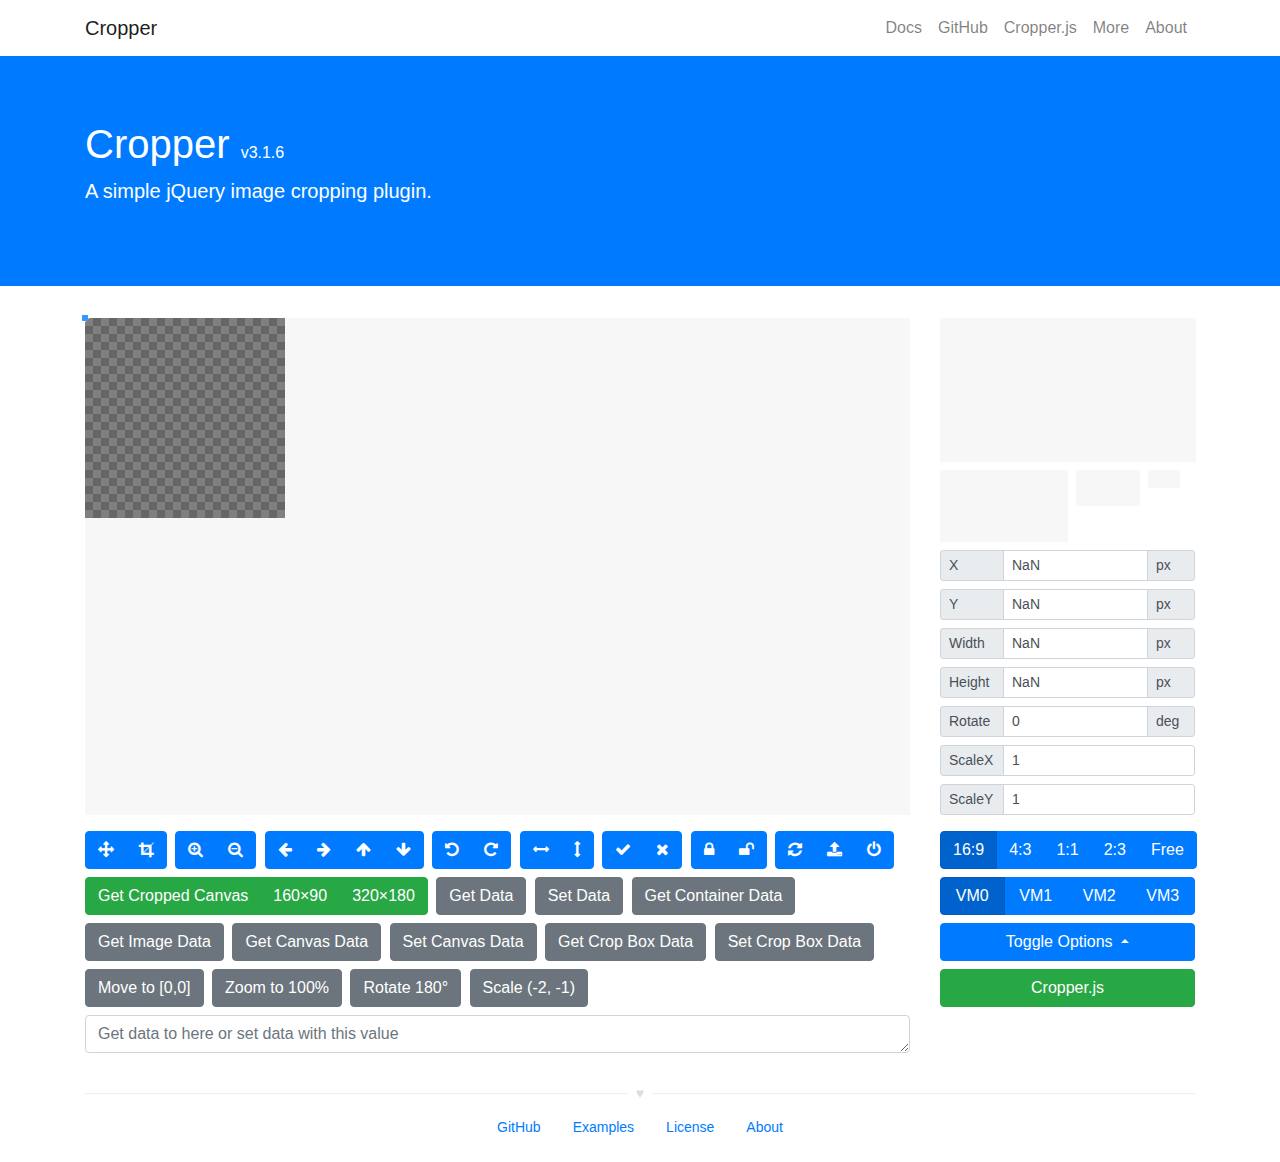
<file: plugin/cropper/index.html>
<!DOCTYPE html>
<html lang="en">
<head>
  <meta charset="utf-8">
  <meta http-equiv="x-ua-compatible" content="ie=edge">
  <meta name="viewport" content="width=device-width, initial-scale=1, shrink-to-fit=no">
  <meta name="description" content="A simple jQuery image cropping plugin.">
  <meta name="author" content="Chen Fengyuan">
  <title>Cropper</title>
  <link rel="stylesheet" href="https://maxcdn.bootstrapcdn.com/font-awesome/4.7.0/css/font-awesome.min.css">
  <link rel="stylesheet" href="https://maxcdn.bootstrapcdn.com/bootstrap/4.0.0/css/bootstrap.min.css">
  <link rel="stylesheet" href="css/cropper.css">
  <link rel="stylesheet" href="css/main.css">
</head>
<body>
  <!--[if lt IE 9]>
  <div class="alert alert-warning alert-dismissible fade show m-0 rounded-0" role="alert">
    You are using an <strong>outdated</strong> browser. Please <a href="http://browsehappy.com/">upgrade your browser</a> to improve your experience.
    <button type="button" class="close" data-dismiss="alert" aria-label="Close">
      <span aria-hidden="true">&times;</span>
    </button>
  </div>
  <![endif]-->

  <!-- Header -->
  <header class="navbar navbar-light navbar-expand-md">
    <div class="container">
      <a class="navbar-brand" href="./">Cropper</a>
      <button class="navbar-toggler" type="button" data-toggle="collapse" data-target="#navbar-collapse" aria-controls="navbar-collapse" aria-expanded="false" aria-label="Toggle navigation">
        <span class="navbar-toggler-icon"></span>
      </button>
      <div class="collapse navbar-collapse justify-content-end" id="navbar-collapse" role="navigation">
        <nav class="nav navbar-nav">
          <a class="nav-link" href="https://github.com/fengyuanchen/cropper/tree/v3.1.6/README.md" data-toggle="tooltip" title="View the documentation">Docs</a>
          <a class="nav-link" href="https://github.com/fengyuanchen/cropper" data-toggle="tooltip" title="View the GitHub project">GitHub</a>
          <a class="nav-link" href="https://fengyuanchen.github.io/cropperjs" data-toggle="tooltip" title="the non-jQuery version of Cropper (recommended)">Cropper.js</a>
          <a class="nav-link" href="https://fengyuanchen.github.io" data-toggle="tooltip" title="More projects">More</a>
          <a class="nav-link" href="http://chenfengyuan.com" data-toggle="tooltip" title="About the author">About</a>
        </nav>
      </div>
    </div>
  </header>

  <!-- Jumbotron -->
  <div class="jumbotron bg-primary text-white rounded-0">
    <div class="container">
        <h1>Cropper <small class="h6">v3.1.6</small></h1>
        <p class="lead">A simple jQuery image cropping plugin.</p>
    </div>
  </div>

  <!-- Content -->
  <div class="container">
    <div class="row">
      <div class="col-md-9">
        <!-- <h3>Demo:</h3> -->
        <div class="img-container">
          <img id="image" src="images/picture.jpg" alt="Picture">
        </div>
      </div>
      <div class="col-md-3">
        <!-- <h3>Preview:</h3> -->
        <div class="docs-preview clearfix">
          <div class="img-preview preview-lg"></div>
          <div class="img-preview preview-md"></div>
          <div class="img-preview preview-sm"></div>
          <div class="img-preview preview-xs"></div>
        </div>

        <!-- <h3>Data:</h3> -->
        <div class="docs-data">
          <div class="input-group input-group-sm">
            <span class="input-group-prepend">
              <label class="input-group-text" for="dataX">X</label>
            </span>
            <input type="text" class="form-control" id="dataX" placeholder="x">
            <span class="input-group-append">
              <span class="input-group-text">px</span>
            </span>
          </div>
          <div class="input-group input-group-sm">
            <span class="input-group-prepend">
              <label class="input-group-text" for="dataY">Y</label>
            </span>
            <input type="text" class="form-control" id="dataY" placeholder="y">
            <span class="input-group-append">
              <span class="input-group-text">px</span>
            </span>
          </div>
          <div class="input-group input-group-sm">
            <span class="input-group-prepend">
              <label class="input-group-text" for="dataWidth">Width</label>
            </span>
            <input type="text" class="form-control" id="dataWidth" placeholder="width">
            <span class="input-group-append">
              <span class="input-group-text">px</span>
            </span>
          </div>
          <div class="input-group input-group-sm">
            <span class="input-group-prepend">
              <label class="input-group-text" for="dataHeight">Height</label>
            </span>
            <input type="text" class="form-control" id="dataHeight" placeholder="height">
            <span class="input-group-append">
              <span class="input-group-text">px</span>
            </span>
          </div>
          <div class="input-group input-group-sm">
            <span class="input-group-prepend">
              <label class="input-group-text" for="dataRotate">Rotate</label>
            </span>
            <input type="text" class="form-control" id="dataRotate" placeholder="rotate">
            <span class="input-group-append">
              <span class="input-group-text">deg</span>
            </span>
          </div>
          <div class="input-group input-group-sm">
            <span class="input-group-prepend">
              <label class="input-group-text" for="dataScaleX">ScaleX</label>
            </span>
            <input type="text" class="form-control" id="dataScaleX" placeholder="scaleX">
          </div>
          <div class="input-group input-group-sm">
            <span class="input-group-prepend">
              <label class="input-group-text" for="dataScaleY">ScaleY</label>
            </span>
            <input type="text" class="form-control" id="dataScaleY" placeholder="scaleY">
          </div>
        </div>
      </div>
    </div>
    <div class="row">
      <div class="col-md-9 docs-buttons">
        <!-- <h3>Toolbar:</h3> -->
        <div class="btn-group">
          <button type="button" class="btn btn-primary" data-method="setDragMode" data-option="move" title="Move">
            <span class="docs-tooltip" data-toggle="tooltip" data-animation="false" title="$().cropper(&quot;setDragMode&quot;, &quot;move&quot;)">
              <span class="fa fa-arrows"></span>
            </span>
          </button>
          <button type="button" class="btn btn-primary" data-method="setDragMode" data-option="crop" title="Crop">
            <span class="docs-tooltip" data-toggle="tooltip" data-animation="false" title="$().cropper(&quot;setDragMode&quot;, &quot;crop&quot;)">
              <span class="fa fa-crop"></span>
            </span>
          </button>
        </div>

        <div class="btn-group">
          <button type="button" class="btn btn-primary" data-method="zoom" data-option="0.1" title="Zoom In">
            <span class="docs-tooltip" data-toggle="tooltip" data-animation="false" title="$().cropper(&quot;zoom&quot;, 0.1)">
              <span class="fa fa-search-plus"></span>
            </span>
          </button>
          <button type="button" class="btn btn-primary" data-method="zoom" data-option="-0.1" title="Zoom Out">
            <span class="docs-tooltip" data-toggle="tooltip" data-animation="false" title="$().cropper(&quot;zoom&quot;, -0.1)">
              <span class="fa fa-search-minus"></span>
            </span>
          </button>
        </div>

        <div class="btn-group">
          <button type="button" class="btn btn-primary" data-method="move" data-option="-10" data-second-option="0" title="Move Left">
            <span class="docs-tooltip" data-toggle="tooltip" data-animation="false" title="$().cropper(&quot;move&quot;, -10, 0)">
              <span class="fa fa-arrow-left"></span>
            </span>
          </button>
          <button type="button" class="btn btn-primary" data-method="move" data-option="10" data-second-option="0" title="Move Right">
            <span class="docs-tooltip" data-toggle="tooltip" data-animation="false" title="$().cropper(&quot;move&quot;, 10, 0)">
              <span class="fa fa-arrow-right"></span>
            </span>
          </button>
          <button type="button" class="btn btn-primary" data-method="move" data-option="0" data-second-option="-10" title="Move Up">
            <span class="docs-tooltip" data-toggle="tooltip" data-animation="false" title="$().cropper(&quot;move&quot;, 0, -10)">
              <span class="fa fa-arrow-up"></span>
            </span>
          </button>
          <button type="button" class="btn btn-primary" data-method="move" data-option="0" data-second-option="10" title="Move Down">
            <span class="docs-tooltip" data-toggle="tooltip" data-animation="false" title="$().cropper(&quot;move&quot;, 0, 10)">
              <span class="fa fa-arrow-down"></span>
            </span>
          </button>
        </div>

        <div class="btn-group">
          <button type="button" class="btn btn-primary" data-method="rotate" data-option="-45" title="Rotate Left">
            <span class="docs-tooltip" data-toggle="tooltip" data-animation="false" title="$().cropper(&quot;rotate&quot;, -45)">
              <span class="fa fa-rotate-left"></span>
            </span>
          </button>
          <button type="button" class="btn btn-primary" data-method="rotate" data-option="45" title="Rotate Right">
            <span class="docs-tooltip" data-toggle="tooltip" data-animation="false" title="$().cropper(&quot;rotate&quot;, 45)">
              <span class="fa fa-rotate-right"></span>
            </span>
          </button>
        </div>

        <div class="btn-group">
          <button type="button" class="btn btn-primary" data-method="scaleX" data-option="-1" title="Flip Horizontal">
            <span class="docs-tooltip" data-toggle="tooltip" data-animation="false" title="$().cropper(&quot;scaleX&quot;, -1)">
              <span class="fa fa-arrows-h"></span>
            </span>
          </button>
          <button type="button" class="btn btn-primary" data-method="scaleY" data-option="-1" title="Flip Vertical">
            <span class="docs-tooltip" data-toggle="tooltip" data-animation="false" title="$().cropper(&quot;scaleY&quot;, -1)">
              <span class="fa fa-arrows-v"></span>
            </span>
          </button>
        </div>

        <div class="btn-group">
          <button type="button" class="btn btn-primary" data-method="crop" title="Crop">
            <span class="docs-tooltip" data-toggle="tooltip" data-animation="false" title="$().cropper(&quot;crop&quot;)">
              <span class="fa fa-check"></span>
            </span>
          </button>
          <button type="button" class="btn btn-primary" data-method="clear" title="Clear">
            <span class="docs-tooltip" data-toggle="tooltip" data-animation="false" title="$().cropper(&quot;clear&quot;)">
              <span class="fa fa-remove"></span>
            </span>
          </button>
        </div>

        <div class="btn-group">
          <button type="button" class="btn btn-primary" data-method="disable" title="Disable">
            <span class="docs-tooltip" data-toggle="tooltip" data-animation="false" title="$().cropper(&quot;disable&quot;)">
              <span class="fa fa-lock"></span>
            </span>
          </button>
          <button type="button" class="btn btn-primary" data-method="enable" title="Enable">
            <span class="docs-tooltip" data-toggle="tooltip" data-animation="false" title="$().cropper(&quot;enable&quot;)">
              <span class="fa fa-unlock"></span>
            </span>
          </button>
        </div>

        <div class="btn-group">
          <button type="button" class="btn btn-primary" data-method="reset" title="Reset">
            <span class="docs-tooltip" data-toggle="tooltip" data-animation="false" title="$().cropper(&quot;reset&quot;)">
              <span class="fa fa-refresh"></span>
            </span>
          </button>
          <label class="btn btn-primary btn-upload" for="inputImage" title="Upload image file">
            <input type="file" class="sr-only" id="inputImage" name="file" accept=".jpg,.jpeg,.png,.gif,.bmp,.tiff">
            <span class="docs-tooltip" data-toggle="tooltip" data-animation="false" title="Import image with Blob URLs">
              <span class="fa fa-upload"></span>
            </span>
          </label>
          <button type="button" class="btn btn-primary" data-method="destroy" title="Destroy">
            <span class="docs-tooltip" data-toggle="tooltip" data-animation="false" title="$().cropper(&quot;destroy&quot;)">
              <span class="fa fa-power-off"></span>
            </span>
          </button>
        </div>

        <div class="btn-group btn-group-crop">
          <button type="button" class="btn btn-success" data-method="getCroppedCanvas" data-option="{ &quot;maxWidth&quot;: 4096, &quot;maxHeight&quot;: 4096 }">
            <span class="docs-tooltip" data-toggle="tooltip" data-animation="false" title="$().cropper(&quot;getCroppedCanvas&quot;, { maxWidth: 4096, maxHeight: 4096 })">
              Get Cropped Canvas
            </span>
          </button>
          <button type="button" class="btn btn-success" data-method="getCroppedCanvas" data-option="{ &quot;width&quot;: 160, &quot;height&quot;: 90 }">
            <span class="docs-tooltip" data-toggle="tooltip" data-animation="false" title="$().cropper(&quot;getCroppedCanvas&quot;, { width: 160, height: 90 })">
              160&times;90
            </span>
          </button>
          <button type="button" class="btn btn-success" data-method="getCroppedCanvas" data-option="{ &quot;width&quot;: 320, &quot;height&quot;: 180 }">
            <span class="docs-tooltip" data-toggle="tooltip" data-animation="false" title="$().cropper(&quot;getCroppedCanvas&quot;, { width: 320, height: 180 })">
              320&times;180
            </span>
          </button>
        </div>

        <!-- Show the cropped image in modal -->
        <div class="modal fade docs-cropped" id="getCroppedCanvasModal" aria-hidden="true" aria-labelledby="getCroppedCanvasTitle" role="dialog" tabindex="-1">
          <div class="modal-dialog">
            <div class="modal-content">
              <div class="modal-header">
                <h5 class="modal-title" id="getCroppedCanvasTitle">Cropped</h5>
                <button type="button" class="close" data-dismiss="modal" aria-label="Close">
                  <span aria-hidden="true">&times;</span>
                </button>
              </div>
              <div class="modal-body"></div>
              <div class="modal-footer">
                <button type="button" class="btn btn-secondary" data-dismiss="modal">Close</button>
                <a class="btn btn-primary" id="download" href="javascript:void(0);" download="cropped.jpg">Download</a>
              </div>
            </div>
          </div>
        </div><!-- /.modal -->

        <button type="button" class="btn btn-secondary" data-method="getData" data-option data-target="#putData">
          <span class="docs-tooltip" data-toggle="tooltip" data-animation="false" title="$().cropper(&quot;getData&quot;)">
            Get Data
          </span>
        </button>
        <button type="button" class="btn btn-secondary" data-method="setData" data-target="#putData">
          <span class="docs-tooltip" data-toggle="tooltip" data-animation="false" title="$().cropper(&quot;setData&quot;, data)">
            Set Data
          </span>
        </button>
        <button type="button" class="btn btn-secondary" data-method="getContainerData" data-option data-target="#putData">
          <span class="docs-tooltip" data-toggle="tooltip" data-animation="false" title="$().cropper(&quot;getContainerData&quot;)">
            Get Container Data
          </span>
        </button>
        <button type="button" class="btn btn-secondary" data-method="getImageData" data-option data-target="#putData">
          <span class="docs-tooltip" data-toggle="tooltip" data-animation="false" title="$().cropper(&quot;getImageData&quot;)">
            Get Image Data
          </span>
        </button>
        <button type="button" class="btn btn-secondary" data-method="getCanvasData" data-option data-target="#putData">
          <span class="docs-tooltip" data-toggle="tooltip" data-animation="false" title="$().cropper(&quot;getCanvasData&quot;)">
            Get Canvas Data
          </span>
        </button>
        <button type="button" class="btn btn-secondary" data-method="setCanvasData" data-target="#putData">
          <span class="docs-tooltip" data-toggle="tooltip" data-animation="false" title="$().cropper(&quot;setCanvasData&quot;, data)">
            Set Canvas Data
          </span>
        </button>
        <button type="button" class="btn btn-secondary" data-method="getCropBoxData" data-option data-target="#putData">
          <span class="docs-tooltip" data-toggle="tooltip" data-animation="false" title="$().cropper(&quot;getCropBoxData&quot;)">
            Get Crop Box Data
          </span>
        </button>
        <button type="button" class="btn btn-secondary" data-method="setCropBoxData" data-target="#putData">
          <span class="docs-tooltip" data-toggle="tooltip" data-animation="false" title="$().cropper(&quot;setCropBoxData&quot;, data)">
            Set Crop Box Data
          </span>
        </button>
        <button type="button" class="btn btn-secondary" data-method="moveTo" data-option="0">
          <span class="docs-tooltip" data-toggle="tooltip" data-animation="false" title="cropper.moveTo(0)">
            Move to [0,0]
          </span>
        </button>
        <button type="button" class="btn btn-secondary" data-method="zoomTo" data-option="1">
          <span class="docs-tooltip" data-toggle="tooltip" data-animation="false" title="cropper.zoomTo(1)">
            Zoom to 100%
          </span>
        </button>
        <button type="button" class="btn btn-secondary" data-method="rotateTo" data-option="180">
          <span class="docs-tooltip" data-toggle="tooltip" data-animation="false" title="cropper.rotateTo(180)">
            Rotate 180°
          </span>
        </button>
        <button type="button" class="btn btn-secondary" data-method="scale" data-option="-2" data-second-option="-1">
          <span class="docs-tooltip" data-toggle="tooltip" title="cropper.scale(-2, -1)">
            Scale (-2, -1)
          </span>
        </button>
        <textarea type="text" class="form-control" id="putData" rows="1" placeholder="Get data to here or set data with this value"></textarea>
      </div><!-- /.docs-buttons -->

      <div class="col-md-3 docs-toggles">
        <!-- <h3>Toggles:</h3> -->
        <div class="btn-group d-flex flex-nowrap" data-toggle="buttons">
          <label class="btn btn-primary active">
            <input type="radio" class="sr-only" id="aspectRatio0" name="aspectRatio" value="1.7777777777777777">
            <span class="docs-tooltip" data-toggle="tooltip" data-animation="false" title="aspectRatio: 16 / 9">
              16:9
            </span>
          </label>
          <label class="btn btn-primary">
            <input type="radio" class="sr-only" id="aspectRatio1" name="aspectRatio" value="1.3333333333333333">
            <span class="docs-tooltip" data-toggle="tooltip" data-animation="false" title="aspectRatio: 4 / 3">
              4:3
            </span>
          </label>
          <label class="btn btn-primary">
            <input type="radio" class="sr-only" id="aspectRatio2" name="aspectRatio" value="1">
            <span class="docs-tooltip" data-toggle="tooltip" data-animation="false" title="aspectRatio: 1 / 1">
              1:1
            </span>
          </label>
          <label class="btn btn-primary">
            <input type="radio" class="sr-only" id="aspectRatio3" name="aspectRatio" value="0.6666666666666666">
            <span class="docs-tooltip" data-toggle="tooltip" data-animation="false" title="aspectRatio: 2 / 3">
              2:3
            </span>
          </label>
          <label class="btn btn-primary">
            <input type="radio" class="sr-only" id="aspectRatio4" name="aspectRatio" value="NaN">
            <span class="docs-tooltip" data-toggle="tooltip" data-animation="false" title="aspectRatio: NaN">
              Free
            </span>
          </label>
        </div>

        <div class="btn-group d-flex flex-nowrap" data-toggle="buttons">
          <label class="btn btn-primary active">
            <input type="radio" class="sr-only" id="viewMode0" name="viewMode" value="0" checked>
            <span class="docs-tooltip" data-toggle="tooltip" data-animation="false" title="View Mode 0">
              VM0
            </span>
          </label>
          <label class="btn btn-primary">
            <input type="radio" class="sr-only" id="viewMode1" name="viewMode" value="1">
            <span class="docs-tooltip" data-toggle="tooltip" data-animation="false" title="View Mode 1">
              VM1
            </span>
          </label>
          <label class="btn btn-primary">
            <input type="radio" class="sr-only" id="viewMode2" name="viewMode" value="2">
            <span class="docs-tooltip" data-toggle="tooltip" data-animation="false" title="View Mode 2">
              VM2
            </span>
          </label>
          <label class="btn btn-primary">
            <input type="radio" class="sr-only" id="viewMode3" name="viewMode" value="3">
            <span class="docs-tooltip" data-toggle="tooltip" data-animation="false" title="View Mode 3">
              VM3
            </span>
          </label>
        </div>

        <div class="dropdown dropup docs-options">
          <button type="button" class="btn btn-primary btn-block dropdown-toggle" id="toggleOptions" data-toggle="dropdown" aria-expanded="true">
            Toggle Options
            <span class="caret"></span>
          </button>
          <ul class="dropdown-menu" aria-labelledby="toggleOptions" role="menu">
            <li class="dropdown-item">
              <div class="form-check">
                <input class="form-check-input" id="responsive" type="checkbox" name="responsive" checked>
                <label class="form-check-label" for="responsive">responsive</label>
              </div>
            </li>
            <li class="dropdown-item">
              <div class="form-check">
                <input class="form-check-input" id="restore" type="checkbox" name="restore" checked>
                <label class="form-check-label" for="restore">restore</label>
              </div>
            </li>
            <li class="dropdown-item">
              <div class="form-check">
                <input class="form-check-input" id="checkCrossOrigin" type="checkbox" name="checkCrossOrigin" checked>
                <label class="form-check-label" for="checkCrossOrigin">checkCrossOrigin</label>
              </div>
            </li>
            <li class="dropdown-item">
              <div class="form-check">
                <input class="form-check-input" id="checkOrientation" type="checkbox" name="checkOrientation" checked>
                <label class="form-check-label" for="checkOrientation">checkOrientation</label>
              </div>
            </li>
            <li class="dropdown-item">
              <div class="form-check">
                <input class="form-check-input" id="modal" type="checkbox" name="modal" checked>
                <label class="form-check-label" for="modal">modal</label>
              </div>
            </li>
            <li class="dropdown-item">
              <div class="form-check">
                <input class="form-check-input" id="guides" type="checkbox" name="guides" checked>
                <label class="form-check-label" for="guides">guides</label>
              </div>
            </li>
            <li class="dropdown-item">
              <div class="form-check">
                <input class="form-check-input" id="center" type="checkbox" name="center" checked>
                <label class="form-check-label" for="center">center</label>
              </div>
            </li>
            <li class="dropdown-item">
              <div class="form-check">
                <input class="form-check-input" id="highlight" type="checkbox" name="highlight" checked>
                <label class="form-check-label" for="highlight">highlight</label>
              </div>
            </li>
            <li class="dropdown-item">
              <div class="form-check">
                <input class="form-check-input" id="background" type="checkbox" name="background" checked>
                <label class="form-check-label" for="background">background</label>
              </div>
            </li>
            <li class="dropdown-item">
              <div class="form-check">
                <input class="form-check-input" id="autoCrop" type="checkbox" name="autoCrop" checked>
                <label class="form-check-label" for="autoCrop">autoCrop</label>
              </div>
            </li>
            <li class="dropdown-item">
              <div class="form-check">
                <input class="form-check-input" id="movable" type="checkbox" name="movable" checked>
                <label class="form-check-label" for="movable">movable</label>
              </div>
            </li>
            <li class="dropdown-item">
              <div class="form-check">
                <input class="form-check-input" id="rotatable" type="checkbox" name="rotatable" checked>
                <label class="form-check-label" for="rotatable">rotatable</label>
              </div>
            </li>
            <li class="dropdown-item">
              <div class="form-check">
                <input class="form-check-input" id="scalable" type="checkbox" name="scalable" checked>
                <label class="form-check-label" for="scalable">scalable</label>
              </div>
            </li>
            <li class="dropdown-item">
              <div class="form-check">
                <input class="form-check-input" id="zoomable" type="checkbox" name="zoomable" checked>
                <label class="form-check-label" for="zoomable">zoomable</label>
              </div>
            </li>
            <li class="dropdown-item">
              <div class="form-check">
                <input class="form-check-input" id="zoomOnTouch" type="checkbox" name="zoomOnTouch" checked>
                <label class="form-check-label" for="zoomOnTouch">zoomOnTouch</label>
              </div>
            </li>
            <li class="dropdown-item">
              <div class="form-check">
                <input class="form-check-input" id="zoomOnWheel" type="checkbox" name="zoomOnWheel" checked>
                <label class="form-check-label" for="zoomOnWheel">zoomOnWheel</label>
              </div>
            </li>
            <li class="dropdown-item">
              <div class="form-check">
                <input class="form-check-input" id="cropBoxMovable" type="checkbox" name="cropBoxMovable" checked>
                <label class="form-check-label" for="cropBoxMovable">cropBoxMovable</label>
              </div>
            </li>
            <li class="dropdown-item">
              <div class="form-check">
                <input class="form-check-input" id="cropBoxResizable" type="checkbox" name="cropBoxResizable" checked>
                <label class="form-check-label" for="cropBoxResizable">cropBoxResizable</label>
              </div>
            </li>
            <li class="dropdown-item">
              <div class="form-check">
                <input class="form-check-input" id="toggleDragModeOnDblclick" type="checkbox" name="toggleDragModeOnDblclick" checked>
                <label class="form-check-label" for="toggleDragModeOnDblclick">toggleDragModeOnDblclick</label>
              </div>
            </li>
          </ul>
        </div><!-- /.dropdown -->

        <a class="btn btn-success btn-block" data-toggle="tooltip" data-animation="false" href="https://fengyuanchen.github.io/cropperjs" title="The non-jQuery version of Cropper (recommended)">Cropper.js</a>

      </div><!-- /.docs-toggles -->
    </div>
  </div>

  <!-- Footer -->
  <footer class="footer">
    <div class="container">
      <p class="heart"></p>
      <nav class="nav flex-wrap justify-content-center mb-3">
        <a class="nav-link" href="https://github.com/fengyuanchen/cropper">GitHub</a>
        <a class="nav-link" href="https://github.com/fengyuanchen/cropper/tree/v3.1.6/examples">Examples</a>
        <a class="nav-link" href="https://github.com/fengyuanchen/cropper/tree/v3.1.6/LICENSE">License</a>
        <a class="nav-link" href="http://chenfengyuan.com">About</a>
      </nav>
    </div>
  </footer>

  <!-- Scripts -->
  <script src="https://code.jquery.com/jquery-3.3.1.slim.min.js"></script>
  <script src="https://maxcdn.bootstrapcdn.com/bootstrap/4.0.0/js/bootstrap.bundle.min.js"></script>
  <script src="https://fengyuanchen.github.io/js/common.js"></script>
  <script src="js/cropper.js"></script>
  <script src="js/main.js"></script>
</body>
</html>
</file>
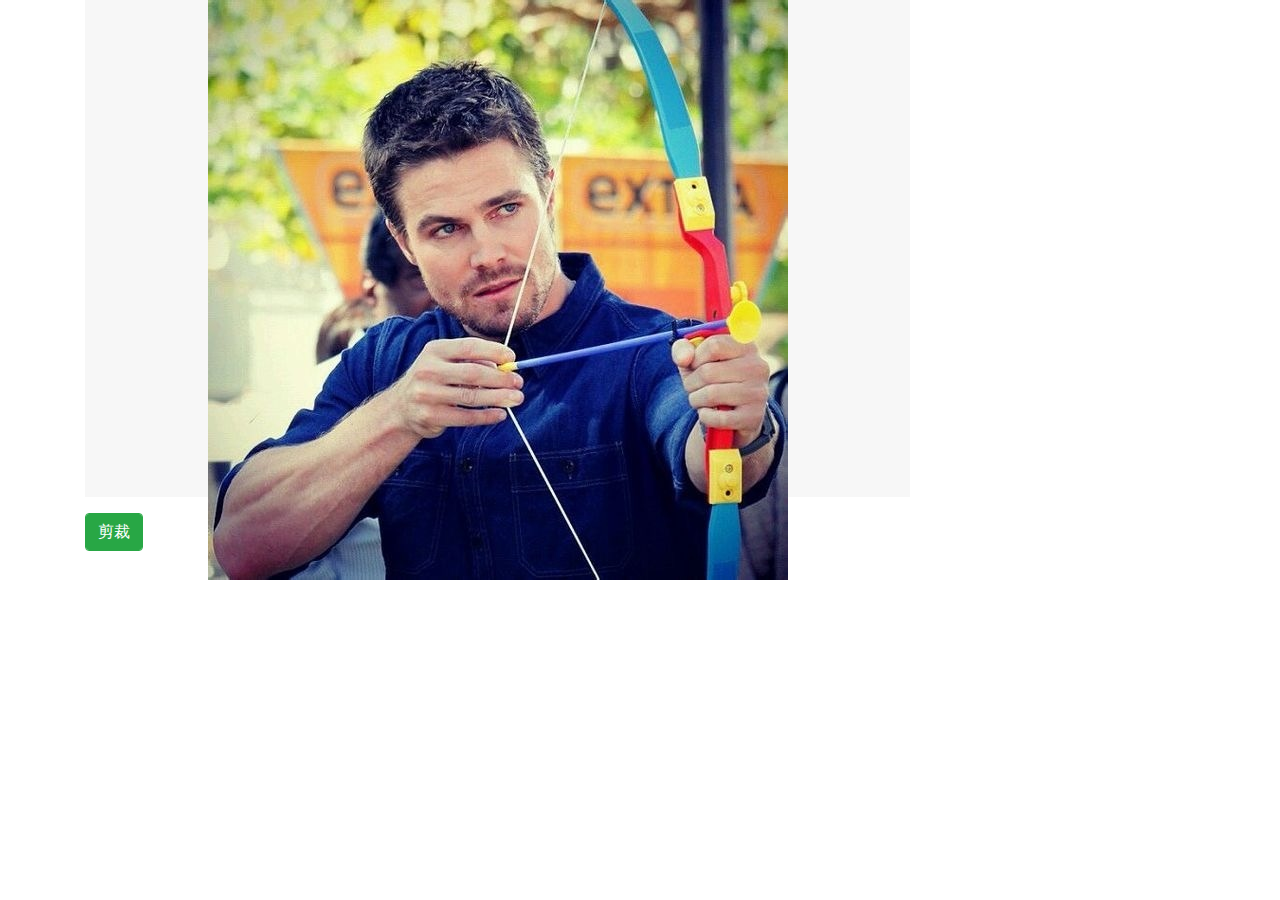
<file: plugin/v3.1.6/index.html>
<!DOCTYPE html>
<html lang="en">

	<head>
		<meta charset="utf-8">
		<meta http-equiv="x-ua-compatible" content="ie=edge">
		<meta name="viewport" content="width=device-width, initial-scale=1, shrink-to-fit=no">
		<meta name="description" content="A simple jQuery image cropping plugin.">
		<meta name="author" content="Chen Fengyuan">
		<title>Cropper</title>
		<script src="../../js/mui.min.js"></script>
		<link href="../../css/mui.min.css" rel="stylesheet" />
		<link rel="stylesheet" href="https://maxcdn.bootstrapcdn.com/font-awesome/4.7.0/css/font-awesome.min.css">
		<link rel="stylesheet" href="https://maxcdn.bootstrapcdn.com/bootstrap/4.0.0/css/bootstrap.min.css">
		<link rel="stylesheet" href="css/cropper.css">
		<link rel="stylesheet" href="css/main.css">
	</head>

	<body>

		<!-- Content -->
		<div class="container">
			<div class="row">
				<div class="col-md-9">
					<!-- <h3>Demo:</h3> -->
					<div class="img-container">
						<img id="image" src="../../css/registLogin/arrow.jpg" alt="Picture">
					</div>
				</div>
			</div>
			<div class="row">
				<div class="col-md-9 docs-buttons">
					<button id="cutter" type="button" class="btn btn-success">剪裁</button>
				</div>
			</div>
		</div>

		<!-- Scripts -->
		<script src="https://code.jquery.com/jquery-3.3.1.slim.min.js"></script>
		<script src="https://maxcdn.bootstrapcdn.com/bootstrap/4.0.0/js/bootstrap.bundle.min.js"></script>
		<script src="https://fengyuanchen.github.io/js/common.js"></script>
		<script src="js/cropper.js"></script>
		<!--<script src="js/main.js"></script>-->

		<script type="text/javascript">
			mui.plusReady(function() {
				
				var $image = $('#image');
				var options = {
					aspectRatio: 1 / 1,
					crop: function(e) {}
				};
			
				// Cropper
				$image.cropper(options);

				$("#cutter").on('click', function() {
					var cropper = $image.data('cropper');
					var result;

					result = $image.cropper("getCroppedCanvas");

					if(result) {
						var base64Url = result.toDataURL();
						console.log(base64Url);
					}
				})

			});
		</script>

	</body>

</html>
</file>
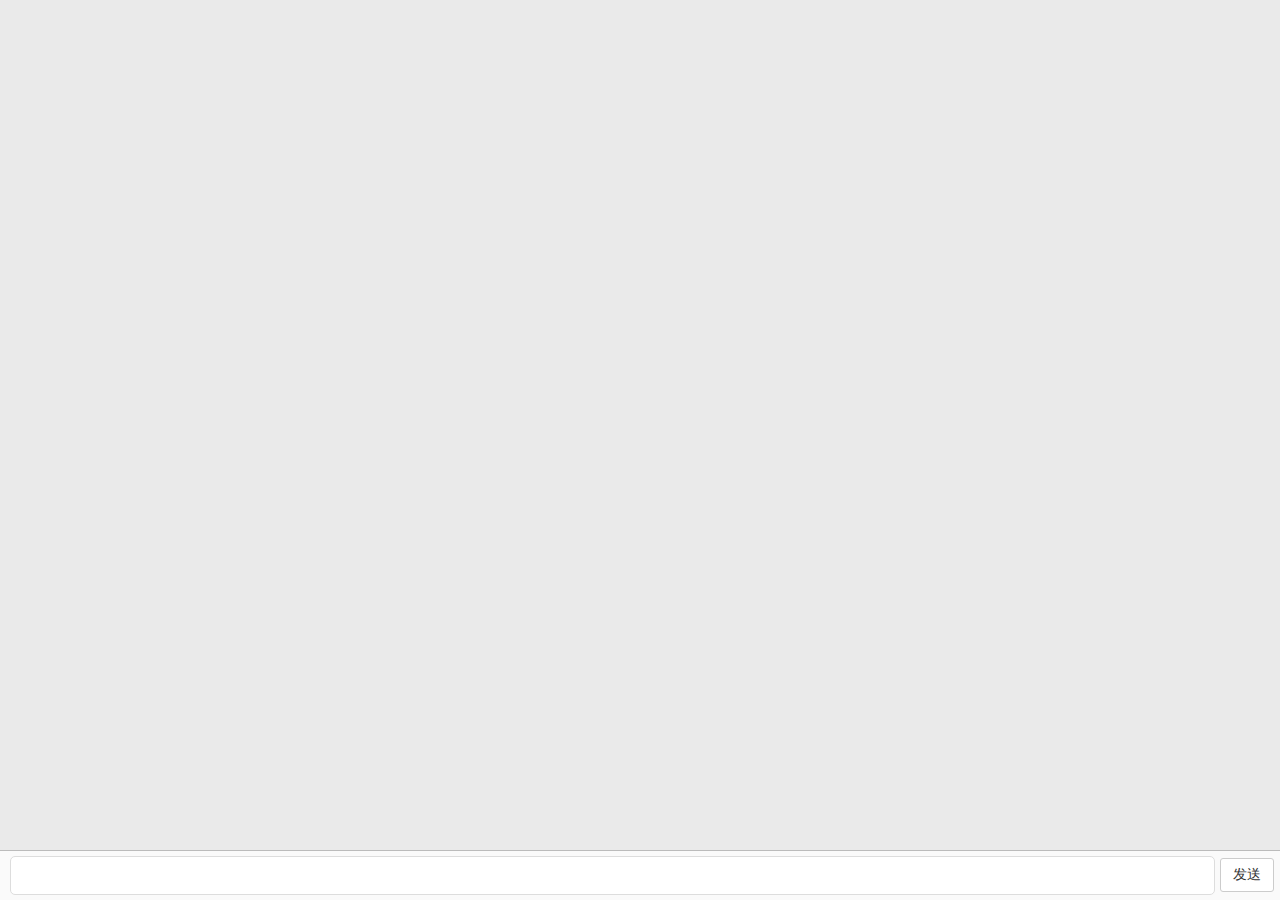
<file: chatting.html>
<!DOCTYPE html>
<html>

	<head>
		<meta charset="utf-8">
		<meta name="viewport" content="width=device-width,initial-scale=1,minimum-scale=1,maximum-scale=1,user-scalable=no" />
		<title></title>
		<link href="css/mui.min.css" rel="stylesheet" />
		<link rel="stylesheet" type="text/css" href="css/header.css" />
		<link rel="stylesheet" type="text/css" href="css/chat.css" />
		<style>
			html,
			body {
				height: 100%;
				margin: 0px;
				padding: 0px;
				overflow: hidden;
				-webkit-touch-callout: none;
				-webkit-user-select: none;
			}
		</style>
	</head>

	<body contextmenu="return false;">
		<!--<header class="mui-bar mui-bar-nav title" style="position: fixed;">
			<a class="mui-action-back mui-icon mui-icon-left-nav mui-pull-left title-color"></a>
			<h1 class="mui-title title-color"><b id="chatting-nickname"></b></h1>
		</header>-->

		<div id="msg-outter" class="mui-content">
			<div id='msg'>
			</div>
		</div>
		
		<footer>
			<div class="footer-center">
				<!--<div class="mui-input-row" style="margin: 10px 5px;">-->
					<textarea id="msg-text" type="text" class='input-text'></textarea>
				<!--</div>-->
			</div>
			<!--<div class="footer-center">
				<textarea id='msg-text' type="text" class='input-text'></textarea>
			</div>-->
			<label for="" class="footer-right">
				<button type="button" class="mui-btn mui-btn-gray" id="send">发送</button>
			</label>
		</footer>
		
		
		<script src="js/mui.min.js"></script>
		<script type="application/javascript" src="js/app.js"></script>
		<script type="text/javascript">
			// 创建命名空间， 只需要把自己的代码，写进去，那么外部无法访问
//			(function($, doc){
				// 获取上一个页面传入的好友属性值
				var friendUserId;
				var friendNickname;
				var friendFaceImage;
				
				mui.plusReady(function(){
					// 获取自己的用户信息
					var me = app.getUserGlobalInfo();
					var chattingWebview = plus.webview.currentWebview();
					
					// 设置聊天页面的软键盘样式
					if(mui.os.android){
						chattingWebview.setStyle({
							softinputMode:"adjustResize"
						});
					}else{
						var nativeWebview = chattingWebview.nativeInstanceObject();
						nativeWebview.plusCallMethod({
							"setKeyboardDisplayRequiresUserAction": false
						});
					}
					
					// 获取上一个页面传入的好友属性值
					friendUserId = chattingWebview.extras.friendUserId;
					friendNickname = chattingWebview.extras.friendNickname;
					friendFaceImage = chattingWebview.extras.friendFaceImage;
					
					// 标题改为朋友的昵称
//					document.getElementById("chatting-nickname").innerHTML = friendNickname;
					
					// 渲染聊天记录的初始化
					initChatHistory();
					
					// 获取dom控件
					var msg_text = document.getElementById("msg-text");
					var send = document.getElementById("send");
					// 监听用户输入，使得send按钮变色
					msg_text.addEventListener("input", function(){
						var msg_text_val = msg_text.value;
						if(msg_text_val.length > 0){
							send.setAttribute("class", "mui-btn-green");
						}else{
							send.setAttribute("class", "mui-btn-grey");
						}
					});
					
					// 对当前的窗口监听resize事件
					window.addEventListener("resize", function(){
						resizeScreen();
						document.getElementById("msg-outter").style.paddingBottom = "50px";
					});
					resizeScreen();
					// 发送消息按钮的事件绑定
					send.addEventListener("tap", function(){
						// 发送之前判断网络的状态
						var connectionStatus = plus.networkinfo.getCurrentType();
						if(connectionStatus == 0 || connectionStatus == 1){
							app.showToast("请打开网络连接...", "error");
							return;
						}
						
						// 获取消息内容
						var msg_text_val = msg_text.value;
						
						// 判断消息内容， 如果长度等于0， 则return
						if(msg_text_val.length === 0){
							return;
						}
						
						// 发送消息，渲染消息的html到msg div之下
						sendMsg(app.imgServerUrl + me.faceImage, msg_text_val);
						// 清空消息文本框中的内容
						msg_text.value = "";
						// 发送消息完毕之后, 把发送按钮的颜色改为灰色
						send.setAttribute("class", "mui-btn-grey");
						
						// 构建ChatMsg
						var chatMsg = new app.ChatMsg(me.id, friendUserId, msg_text_val, null);
						// 构建DataContent
						var dataContent = new app.DataContent(app.CHAT, chatMsg, null);
						
						// 调用websocket 发送消息到netty后端
						var wsWebview = plus.webview.getWebviewById("imooc-chatlist.html");
//						wsWebview.evalJS("CHAT.chat('"+ msg_text_val +"')");
						wsWebview.evalJS("CHAT.chat('"+ JSON.stringify(dataContent) +"')");
						
						// 保存聊天历史记录到本地缓存
						app.saveUserChatHistory(me.id, friendUserId, msg_text_val, 1);
						app.saveUserChatSnapshot(me.id, friendUserId, msg_text_val, true);
						
						resizeScreen();
//						receiveMsg("模拟接收消息");
					});
					
					
				});
				
				// 发送消息
				function sendMsg(faceImg, msg){
					var msgHtml = '<div class="me_lists">'+
									'<div class="header_img">'+
										'<img src="'+ faceImg +'" width="40px" height="40px" />'+
									'</div>'+
									'<div class="msg-wrapper left">'+
										'<p class="msg-right-green">'+ msg +'</p>'+
									'</div>'+
								  '</div>';
					var msg_list = document.getElementById("msg");
					msg_list.insertAdjacentHTML("beforeend", msgHtml);
					playSendMsgSound();
				}
				
				// 接收消息
				function receiveMsg(msg){
					var msgHtml = '<div class="friend_lists">'+
									'<div class="header_img">'+
										'<img src="'+ app.imgServerUrl + friendFaceImage +'" width="40px" height="40px" />'+
									'</div>'+
									'<div class="msg-wrapper right">'+
										'<p class="msg-left-white">'+ msg +'</p>'+
									'</div>'+
								  '</div>';
					var msg_list = document.getElementById("msg");
					msg_list.insertAdjacentHTML("beforeend", msgHtml);
					playReceiveMsgSound();
				}
				
				// 播放发送消息的铃声
				function playSendMsgSound(){
					var audioPlayer = plus.audio.createPlayer("/mp3/send.mp3");
					audioPlayer.play();
				}
				
				// 播放接收消息的铃声
				function playReceiveMsgSound(){
					var audioPlayer = plus.audio.createPlayer("/mp3/di_didi.mp3");
					audioPlayer.play();
				}
				
				// 重新调整聊天窗口
				function resizeScreen(){
					var areaMsgList = document.getElementById("msg");
					// 设置聊天记录进入页面的时候自动滚动到最后一条
					areaMsgList.scrollTop = areaMsgList.scrollHeight + areaMsgList.offsetHeight;
				}
				
//			}(mui, document));
	
	
				// 初始化用户聊天记录
				function initChatHistory(){
					var msg_list = document.getElementById("msg");
					
					var me = app.getUserGlobalInfo();
					var myId = me.id;
					var myFaceImg = me.faceImage;
					var chatHistoryList = app.getUserChatHistory(myId, friendUserId);
					
					if(chatHistoryList == null || chatHistoryList == undefined || chatHistoryList == ""){
						return;
					}
					
					var togetherHTML = "";
					for(var i = 0; i < chatHistoryList.length; i++){
						var singleMsg = chatHistoryList[i];
						if(singleMsg.flag == 1){
							togetherHTML += '<div class="me_lists">'+
									'<div class="header_img">'+
										'<img src="'+ app.imgServerUrl + myFaceImg +'" width="40px" height="40px" />'+
									'</div>'+
									'<div class="msg-wrapper left">'+
										'<p class="msg-right-green">'+ singleMsg.msg +'</p>'+
									'</div>'+
								  '</div>';
						}else{
							togetherHTML += '<div class="friend_lists">'+
									'<div class="header_img">'+
										'<img src="'+ app.imgServerUrl + friendFaceImage +'" width="40px" height="40px" />'+
									'</div>'+
									'<div class="msg-wrapper right">'+
										'<p class="msg-left-white">'+ singleMsg.msg +'</p>'+
									'</div>'+
								  '</div>';
						}
					}
					msg_list.innerHTML = togetherHTML
				}

		</script>
	</body>

</html>
</file>
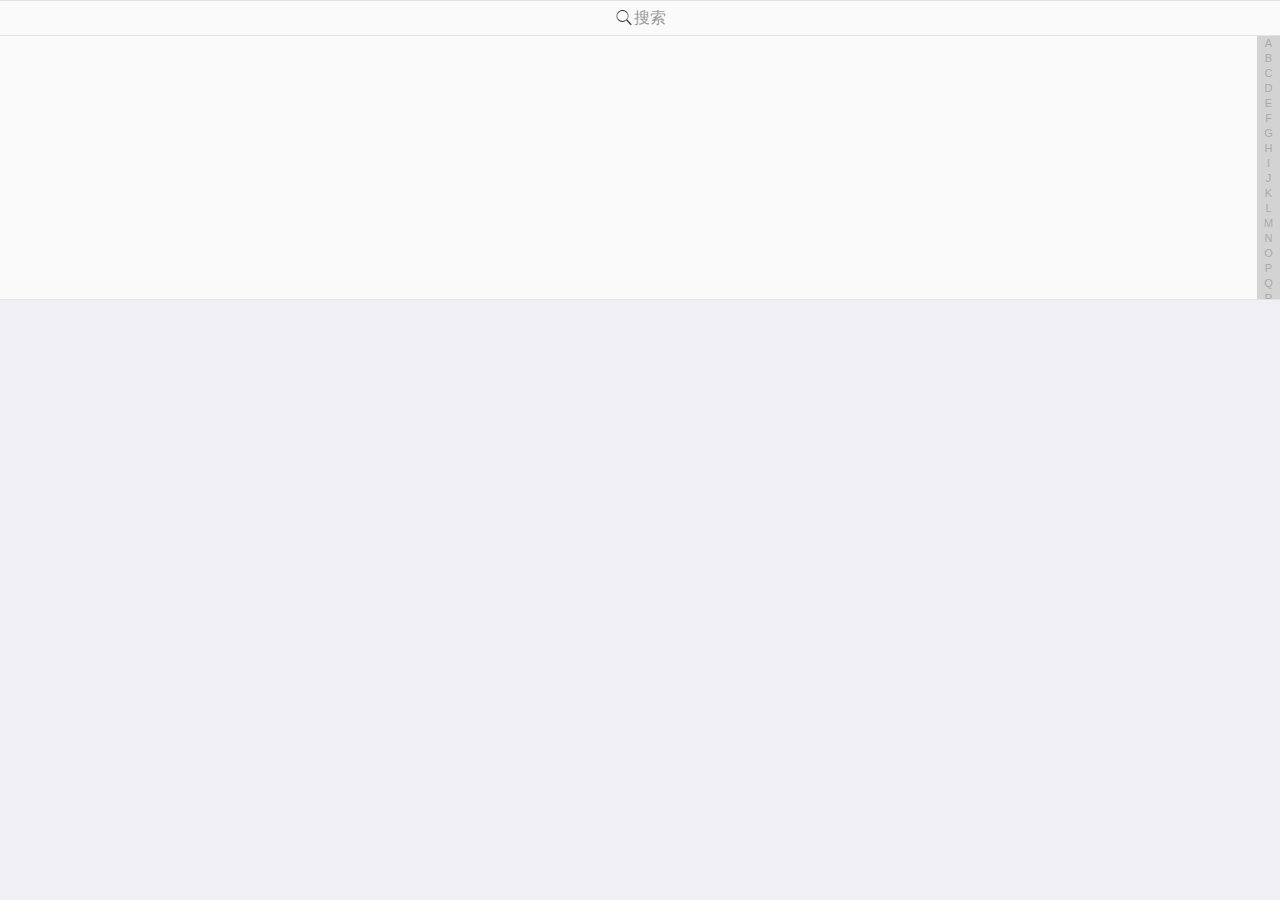
<file: imooc-contact.html>
<!doctype html>
<html>

	<head>
		<meta charset="UTF-8">
		<title></title>
		<meta name="viewport" content="width=device-width,initial-scale=1,minimum-scale=1,maximum-scale=1,user-scalable=no" />
		<link href="css/mui.min.css" rel="stylesheet" />
		<link href="css/mui.indexedlist.css" rel="stylesheet" />
		<style>
			html,
			body {
				height: 100%;
				overflow: hidden;
			}
			.mui-bar {
				-webkit-box-shadow: none;
				box-shadow: none;
			}
		</style>
	</head>

	<body>
		<div class="mui-content">
			<div id='list' class="mui-indexed-list">
				<div class="mui-indexed-list-search mui-input-row mui-search">
					<input type="search" class="mui-input-clear mui-indexed-list-search-input" placeholder="搜索">
				</div>
				<div class="mui-indexed-list-bar">
					<a>A</a>
					<a>B</a>
					<a>C</a>
					<a>D</a>
					<a>E</a>
					<a>F</a>
					<a>G</a>
					<a>H</a>
					<a>I</a>
					<a>J</a>
					<a>K</a>
					<a>L</a>
					<a>M</a>
					<a>N</a>
					<a>O</a>
					<a>P</a>
					<a>Q</a>
					<a>R</a>
					<a>S</a>
					<a>T</a>
					<a>U</a>
					<a>V</a>
					<a>W</a>
					<a>X</a>
					<a>Y</a>
					<a>Z</a>
				</div>
				<div class="mui-indexed-list-alert"></div>
				<div class="mui-indexed-list-inner">
					<div class="mui-indexed-list-empty-alert">没有数据</div>
					<ul id="contactList" class="mui-table-view">
						<!--<li data-group="A" class="mui-table-view-divider mui-indexed-list-group">A</li>
						<li class="mui-media mui-table-view-cell mui-indexed-list-item" style="padding: 8px 10px;">
							<img class="mui-media-object mui-pull-left" style="max-width: 35px; height: 35px;" src="css/registLogin/arrow.jpg"/>
							<div class="mui-media-body" style="line-height: 35px;">AAAA</div>
						</li>-->
					</ul>
				</div>
			</div>
		</div>
		<script src="js/mui.min.js"></script>
		<script src="js/mui.indexedlist.js"></script>
		<script src="js/nickname.js"></script>
		<script src="js/app.js"></script>
		<script type="text/javascript">
			mui.init();
			
			mui.plusReady(function(){
				
				fetchContactList();
				// 添加自定义事件， 刷新通讯录
				window.addEventListener("refresh", function(){
					fetchContactList();
				})
				
				// 监听当前webview 的show事件
				var thisWebview = plus.webview.currentWebview();
				thisWebview.addEventListener("show", function(){
					// 从缓存中获取联系人列表， 并且渲染到页面
					renderContactPage();
					// 显示通讯录
					showList();
				})
			});
			
			// 26个字母外加 # 号
			var enWords = [
				'A', 'B', 'C', 'D', 'E', 'F', 'G', 
				'H', 'I', 'J', 'K', 'L', 'M', 'N',
				'O', 'P', 'Q', 'R', 'S', 'T', 
				'U', 'V', 'W', 'X', 'Y', 'Z',
				'#'
			]
			
			// 构建通讯录二维数组模型
			var contactArray = [
				[],[],[],[],[],[],[],[],[],
				[],[],[],[],[],[],[],[],[],
				[],[],[],[],[],[],[],[],[]
			]
			
			// 清空通讯录模型数组
			function clearContactArray() {
				contactArray = [
					[],[],[],[],[],[],[],[],[],
					[],[],[],[],[],[],[],[],[],
					[],[],[],[],[],[],[],[],[]
				]
			}
			
			// 获取英文字母所在数组的位置
			function getOrderOfEnWords(enChar){
				for(var i = 0; i < enWords.length; i++){
					if(enWords[i] == enChar){
						return i;
					}
				}
				// 如果没有对应的值，说明用户昵称的首字母是乱七八糟的字符或者数字或者表情
				return enWords.length - 1;
			}
			
			// 从缓存中获取联系人列表， 并且渲染到页面
			function renderContactPage(){
				// 获取联系人列表
				var friendList = app.getContactList();
				// 循环好友列表，转换为拼音
				for(var i = 0; i < friendList.length; i++){
					var friend = friendList[i];
					// 转换拼音
					var pingyin = words.convertPinyin(friend.friendNickname);
					// 截取拼音的首字母
					var firstChar = pingyin.substr(0, 1).toUpperCase();
					// 获取首字母在二维数字中的位置
					var order = getOrderOfEnWords(firstChar);
					// 获得顺序之后，塞入朋友
					contactArray[order].push(friend);
				}
				
				// 构建通讯录html进行渲染
				var contactHtml = '';
				for(var i = 0; i < contactArray.length; i++){
					var friendArray = contactArray[i];
					if(friendArray.length > 0){
						var nicknameStarter = enWords[i];
						contactHtml += '<li data-group="'+ nicknameStarter +'" class="mui-table-view-divider mui-indexed-list-group">'+ nicknameStarter +'</li>'
						for(var j = 0; j < friendArray.length; j++){
							contactHtml += '' + 
										'<li friendUserId="'+ friendArray[j].friendUserId +'" friendNickname="'+ friendArray[j].friendNickname +'" friendFaceImage="'+ friendArray[j].friendFaceImage +'" class="chat-with-friend mui-media mui-table-view-cell mui-indexed-list-item" style="padding: 8px 10px;">' + 
											'<img class="mui-media-object mui-pull-left" style="max-width: 35px; height: 35px;" src="'+ app.imgServerUrl + friendArray[j].friendFaceImage +'"/>' + 
											'<div class="mui-media-body" style="line-height: 35px;">'+ friendArray[j].friendNickname +'</div>' +
										'</li>';
						}
					}
				}
				
				// 渲染html
				document.getElementById("contactList").innerHTML = contactHtml;
				
				// 清空数组
				clearContactArray();
				
				// 为好友通讯录批量绑定点击事件
				mui("#contactList").on("tap", ".chat-with-friend", function(){
					var friendUserId = this.getAttribute("friendUserId");
					var friendNickname = this.getAttribute("friendNickname");
					var friendFaceImage = this.getAttribute("friendFaceImage");
					
					// 打开聊天子页面
					webview = plus.webview.create('chatting.html', 
													"chatting-" + friendUserId,
													{'titleNView':{'backgroundcolor':'#c9394a','titletext': friendNickname,'titlecolor':'#fafafa', 'autoBackButton': 'true'}},
													{'extras':{friendUserId: friendUserId, friendNickname: friendNickname, friendFaceImage: friendFaceImage}});
					
					// 返回时关闭当前webview
					webview.addEventListener('close', function(){
						var wvs = plus.webview.all();
						for(var i = 0; i < wvs.length; i++){
							if(wvs[i].id == 'chatting-' + friendUserId){
								webview.close('chatting-' + friendUserId);
							}
						}
					});
					
					// 显示子页面
					webview.addEventListener('titleUpdate', function(){
						webview.show();
					});
					
//					mui.openWindow({
//						url: "chatting.html",
//						id:"chatting-" + friendUserId,  // 每个朋友的聊天页面都是唯一
//						extras:{
//							friendUserId: friendUserId,
//							friendNickname: friendNickname,
//							friendFaceImage: friendFaceImage
//						}
//					});
				})
			}
			
			// 获取后端所有好友列表
			function fetchContactList(){
				var user = app.getUserGlobalInfo();
				mui.ajax(app.serverUrl + "/u/myFriends?userId=" + user.id,{
					data:{},
					dataType:'json',//服务器返回json格式数据
					type:'post',//HTTP请求类型
					timeout:10000,//超时时间设置为10秒；
					headers:{'Content-Type':'application/json'},	              
					success:function(data){
						if (data.status == 200) {
							var contactList = data.data;
							app.setContactList(contactList);
						}
					}
				});
			}
			
			// 显示通讯录
			function showList(){
				var list = document.getElementById('list');
				list.style.height = document.body.offsetHeight + 'px';
				//create 列表显示
				window.indexedList = new mui.IndexedList(list);
				
			}
			
		</script>
	</body>
</html>
</file>
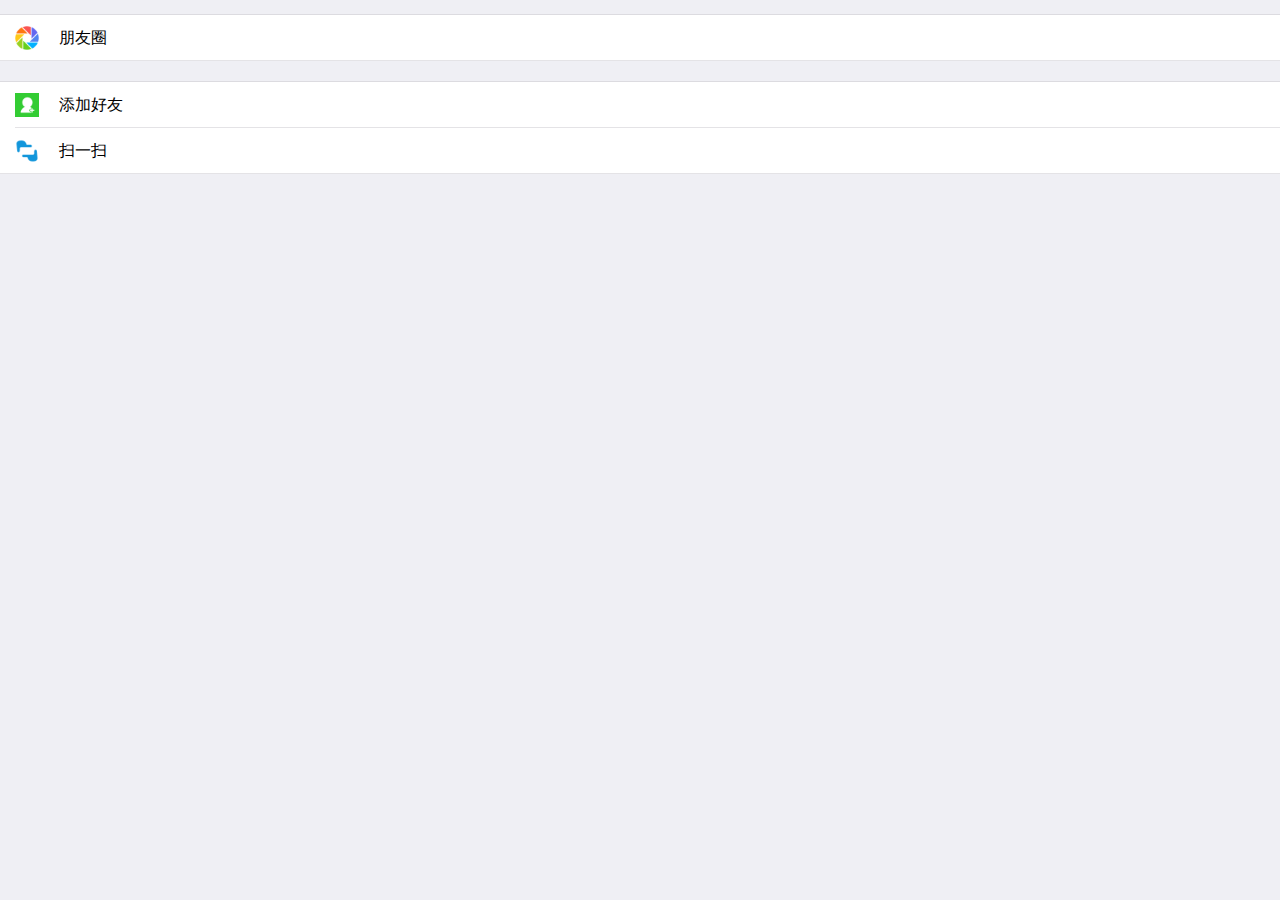
<file: imooc-discover.html>
<!doctype html>
<html>

	<head>
		<meta charset="UTF-8">
		<title></title>
		<meta name="viewport" content="width=device-width,initial-scale=1,minimum-scale=1,maximum-scale=1,user-scalable=no" />
		<link href="css/mui.min.css" rel="stylesheet" />
	</head>

	<body>
		<div class="mui-content">
		    <ul class="mui-table-view">
		        <li class="mui-table-view-cell mui-media">
	                <img class="mui-media-object mui-pull-left" src="image/friends.png" style="max-width: 24px; height: 24px;">
	                <p class="mui-ellipsis" style="line-height: 24px; color: #000000; font-size: 16px;"><span style="margin-left: 10px;">朋友圈</span></p>
		        </li>
		    </ul>
		    
		    <br />
		   	<ul class="mui-table-view">
		        <li id="li_add_friends" class="mui-table-view-cell mui-media">
	                <img class="mui-media-object mui-pull-left" src="image/addfriends.png" style="max-width: 24px; height: 24px;">
	                <p class="mui-ellipsis" style="line-height: 24px; color: #000000; font-size: 16px;"><span style="margin-left: 10px;">添加好友</span></p>
		        </li>
		        <li id="li_scanme" class="mui-table-view-cell mui-media">
	                <img class="mui-media-object mui-pull-left" src="image/scanscan.png" style="max-width: 24px; height: 24px;">
	                <p class="mui-ellipsis" style="line-height: 24px; color: #000000; font-size: 16px;"><span style="margin-left: 10px;">扫一扫</span></p>
		        </li>
		    </ul>

		</div>
		<script src="js/mui.min.js"></script>
		<script type="text/javascript">
			mui.init()
			mui.plusReady(function(){
				// 页面跳转，添加好友
				var li_add_friends = document.getElementById("li_add_friends");
				li_add_friends.addEventListener("tap", function(){
					mui.openWindow({url:"searchFriends.html", id: "searchFriends.html"});
				})
				
				var li_scanme = document.getElementById("li_scanme");
				li_scanme.addEventListener("tap", function(){
					mui.openWindow({url:"scanme.html", id: "scanme.html"});
				})
			})
		</script>
	</body>
</html>
</file>
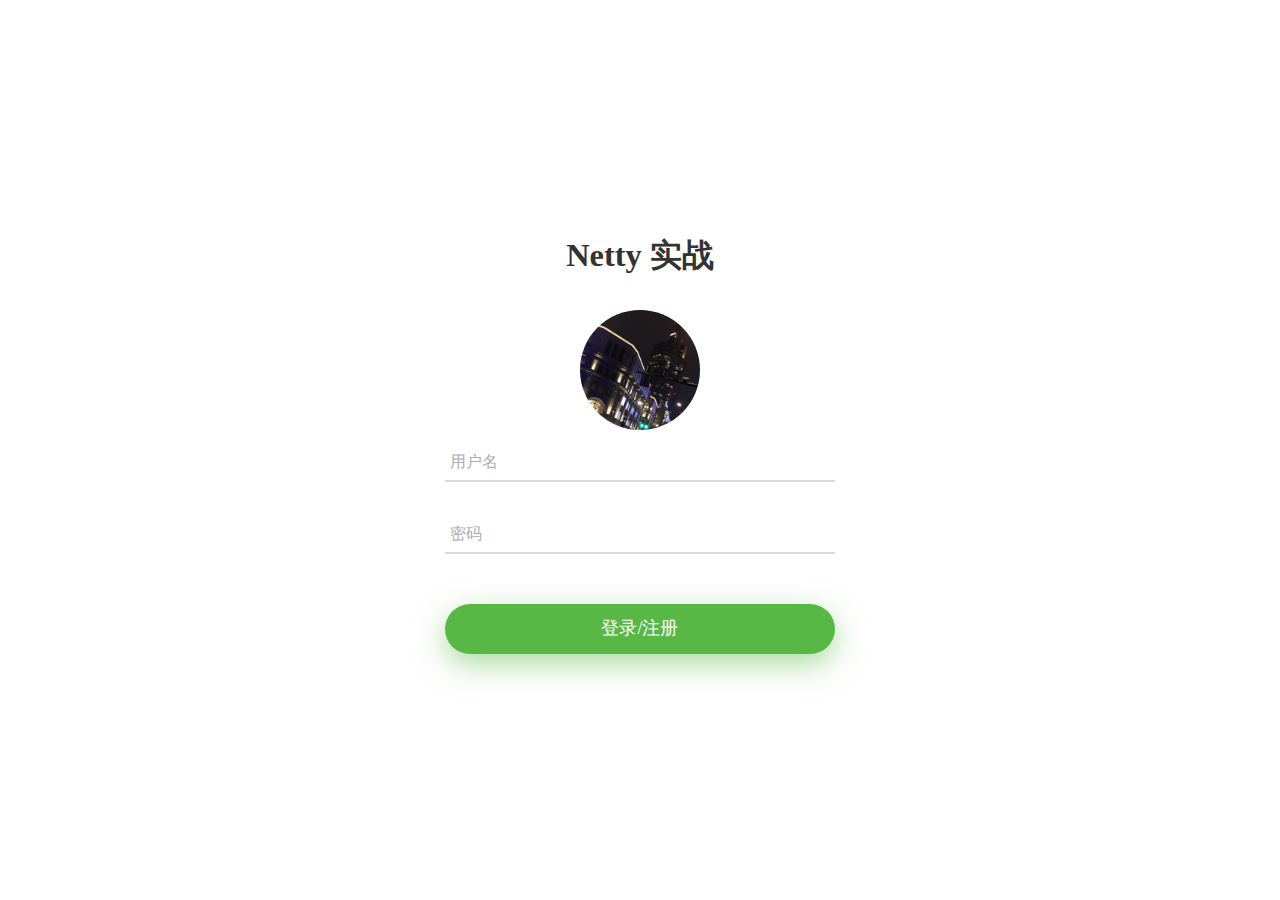
<file: login.html>
<!DOCTYPE html>
<html>

	<head>
		<meta charset="utf-8">
		<meta name="viewport" content="width=device-width,initial-scale=1,minimum-scale=1,maximum-scale=1,user-scalable=no" />
		<title></title>
		<script src="js/mui.min.js"></script>

		<link rel="stylesheet" type="text/css" href="css/registLogin/util.css">
		<link rel="stylesheet" type="text/css" href="css/registLogin/main.css">

		<script type="text/javascript" charset="utf-8">
			mui.init();
		</script>

		<style>
			.p-t-85 {
				padding-top: 10px;
			}
			
			.p-b-70 {
				padding-bottom: 35px;
			}
			
			.m-t-85 {
				margin-top: 15px;
			}
			
			.container-login100 {
				padding: 25px;
			}
			/*toast信息提示*/
			
			.mui-toast-container {
				bottom: 50% !important;
			}
			.mui-toast-message {
				opacity: 0.6;
				color: #fff;
				width: 180px;
				padding: 70px 5px 10px 5px;
			}
		</style>
	</head>

	<body>

		<div class="mui-content">
			<div class="container-login100">
				<div class="wrap-login100 p-t-85 p-b-20">
					<form id="userform">
						<span class="login100-form-title p-b-70">
							<h5>Netty 实战</h5>
						</span>
						<span class="login100-form-avatar">
							<img id="img_login_face" src="css/registLogin/defualt.jpg" alt="真是6了鸭">
						</span>

						<div class="wrap-input100 validate-input m-t-85 m-b-35">
							<input class="input100" type="text" id="username" name="username" placeholder="用户名">
							<span class="focus-input100"></span>
						</div>

						<div class="wrap-input100 validate-input m-b-50">
							<input class="input100" type="password" id="txt_password" name="password" placeholder="密码">
							<span class="focus-input100"></span>
						</div>
						<div class="container-login100-form-btn">
							<button type="submit" id="registOrLogin" class="login100-form-btn">
								登录/注册
							</button>
						</div>
					</form>
					
				</div>
			</div>
		</div>
		<script type="text/javascript" src="js/app.js" ></script>
		<script type="text/javascript">
			mui.plusReady(function(){
				// 判断用户是否注册登陆过， 如果本地内存有全局的用户对象， 此时直接跳转到首页
				var userInfo = app.getUserGlobalInfo();
				if(userInfo != null){
					// 页面跳转.
					mui.openWindow({url:"index.html", id: "index.html", createNew: true});

				}
				
				var userform = document.getElementById("userform");
				var username = document.getElementById("username");
				var txt_password = document.getElementById("txt_password");
				
				userform.addEventListener("submit", function(e){
					// 判断用户名是否为空， 如果为空则让其获得焦点
					if(!app.isNotNull(username.value)){
						// 获取焦点
						app.showToast("用户名不能为空", "error")
						username.focus();
					}else if(!app.isNotNull(txt_password.value)){
						// 获取焦点
						app.showToast("密码不能为空", "error")
						txt_password.focus();
					}else{
						// 判断用户名和密码的长度， 进行限制
						if(username.value.length > 12){
							app.showToast("用户名不能超过12", "error")
							return false;
						}else if(txt_password.value.length > 12){
							app.showToast("密码不能超过12", "error")
							return false;
						}
						// 获取每台手机的唯一cid
						var cid = plus.push.getClientInfo().clientid;
						
						// 与后端联调
						mui.ajax(app.serverUrl + '/u/registOrLogin',{
							data:{
								username: username.value,
								password: txt_password.value,
								cid: cid
							},
							dataType:'json',//服务器返回json格式数据
							type:'post',//HTTP请求类型
							timeout:10000,//超时时间设置为10秒；
							headers:{'Content-Type':'application/json'},	              
							success:function(data){
								//服务器返回响应，根据响应结果，分析是否登录成功；
								console.log(JSON.stringify(data));
								
								//失去焦点
								username.blur();
								txt_password.blur();
								
								if(data.status == 200){
									// 登陆或者注册成功之后， 保存全局用户对象到到本地缓存
									var userInfoJson = data.data;
									app.setUserGlobalInfo(userInfoJson)
									
									// 页面跳转
									mui.openWindow("index.html", "index.html");
								}else{
									app.showToast(data.msg, "error")
								}
							}
						});
						
					}
					// 阻止默认表单提交
					e.preventDefault();
				});
			})
		</script>
	</body>
</html>
</file>
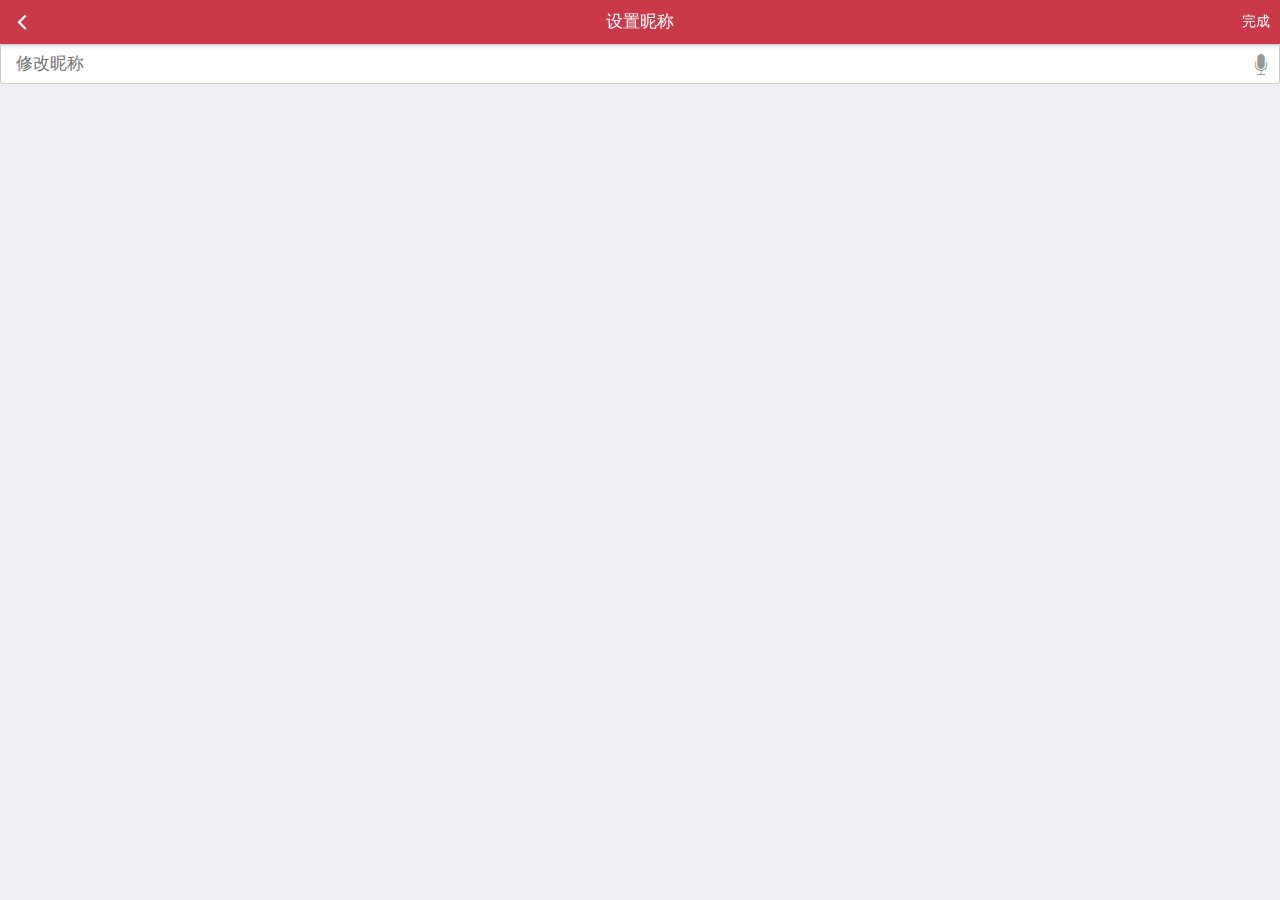
<file: mynickname.html>
<!doctype html>
<html>

	<head>
		<meta charset="UTF-8">
		<title></title>
		<meta name="viewport" content="width=device-width,initial-scale=1,minimum-scale=1,maximum-scale=1,user-scalable=no" />
		<link href="css/mui.min.css" rel="stylesheet" />
		<link rel="stylesheet" type="text/css" href="css/header.css" />
	</head>

	<body>
		<header class="mui-bar mui-bar-nav title">
		    <a class="mui-action-back mui-icon mui-icon-left-nav mui-pull-left" style="color: white;"></a>
		    <a id="link_subimt_nickname" class="mui-icon mui-icon-right-nav mui-pull-right" style="color: white; font-size: 14px; line-height: 25px;">完成</a>
		    <h1 class="mui-title title-color">设置昵称</h1>
		</header>
		<div class="mui-content">
			<div class="mui-input-row">
			    <input id="txt_nickname" type="text" class="mui-input-speech mui-input-clear" placeholder="修改昵称">
			</div>
			
		</div>
		<script src="js/mui.min.js"></script>
		<script src="js/app.js"></script>
		<script type="text/javascript">
			mui.init()
			mui.plusReady(function(){
				var user = app.getUserGlobalInfo();
				var mynickname = user.nickname;
				
				var txt_nickname = document.getElementById("txt_nickname");
				txt_nickname.value = mynickname;
				
				// 提交事件， 修改昵称
				var link_subimt_nickname = document.getElementById("link_subimt_nickname");
				link_subimt_nickname.addEventListener("tap", function(){
					var newNickname = txt_nickname.value;
					if(newNickname.length < 1){
						app.showToast("昵称长度太短了", "error");
						return false;
					}
					if(newNickname.length > 8){
						app.showToast("昵称不能超过8位", "error");
						return false;
					}
					
					plus.nativeUI.showWaiting("请稍后...");
					
					mui.ajax(app.serverUrl + "/u/setNickname",{
							data:{
								userId:user.id,
								nickname:newNickname
							},
							dataType:'json',//服务器返回json格式数据
							type:'post',//HTTP请求类型
							timeout:10000,//超时时间设置为10秒；
							headers:{'Content-Type':'application/json'},	              
							success:function(data){
								
								// 关闭等待框
								plus.nativeUI.closeWaiting();
								
								if (data.status == 200) {
									var userInfo = data.data;
									app.setUserGlobalInfo(userInfo);
									
									// 触发另外一个webview的自定义事件，可以使用 mui.fire()
									var imooc_meWebview = plus.webview.getWebviewById("imooc-me.html");
									mui.fire(imooc_meWebview, "refresh");
									
									// 页面跳转
									mui.openWindow("index.html", "index.html");
								} else {
									app.showToast(data.msg, "error");
								}
							}
						});
					
				})
			})
			
		</script>
	</body>

</html>
</file>
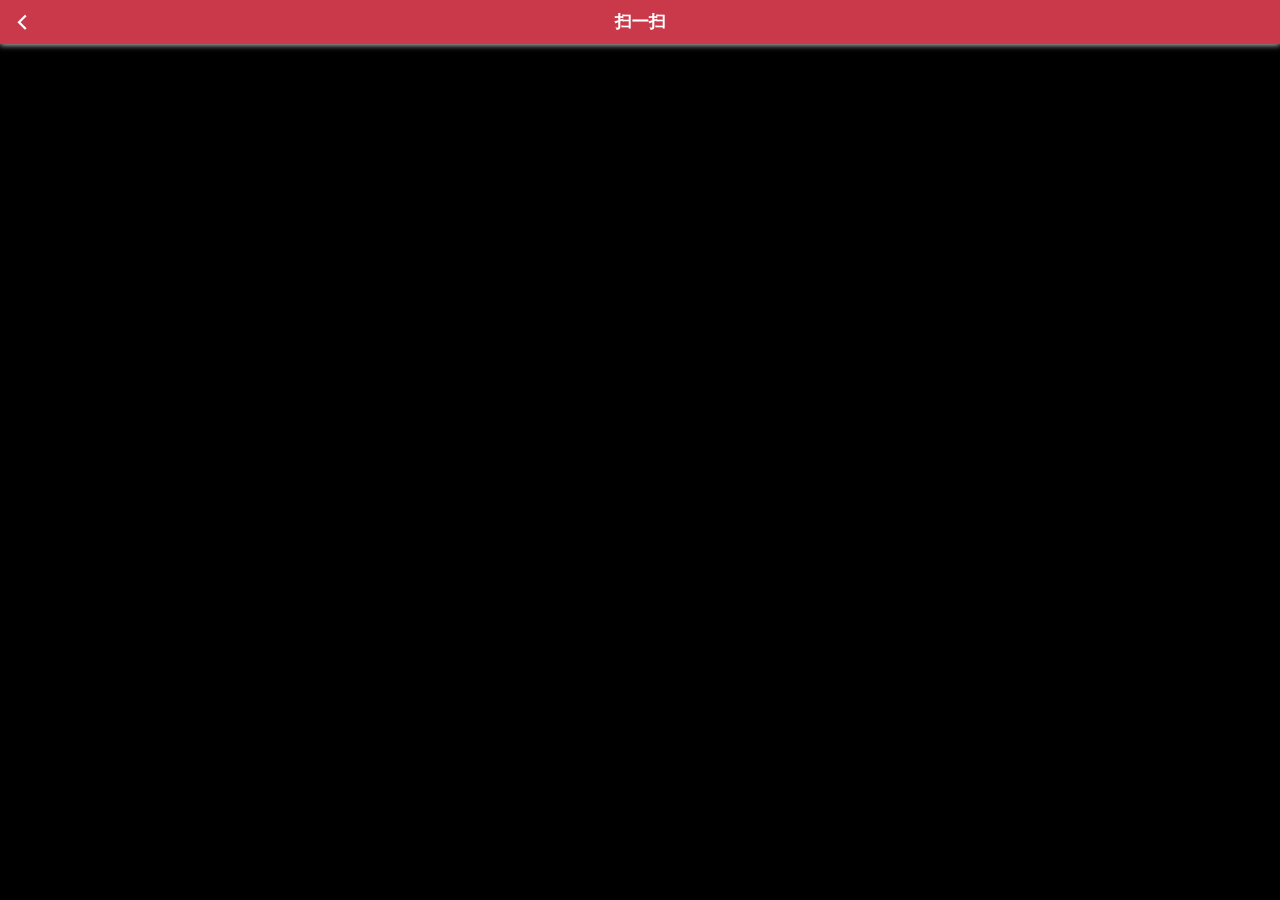
<file: scanme.html>
<!doctype html>
<html>

	<head>
		<meta charset="UTF-8">
		<title></title>
		<meta name="viewport" content="width=device-width,initial-scale=1,minimum-scale=1,maximum-scale=1,user-scalable=no" />
		<link href="css/mui.min.css" rel="stylesheet" />
		<link rel="stylesheet" type="text/css" href="css/header.css" />
		<style>
			#scanComponent {
				width: 100%;
				top: 44px;
				bottom: 0px;
				position: absolute;
				text-align: center;
				background: black;
			}
		</style>
	</head>

	<body>
		<header class="mui-bar mui-bar-nav title" style="position: fixed;">
		    <a class="mui-action-back mui-icon mui-icon-left-nav mui-pull-left title-color"></a>
		    <h1 class="mui-title title-color"><b id="chatting-nickname">扫一扫</b></h1>
		</header>
		
		<div id="scanComponent"></div>
		
		<script src="js/mui.min.js"></script>
		<script src="js/app.js"></script>
		<script type="text/javascript">
			mui.init()
			
			mui.plusReady(function(){
				setTimeout("startScan()", "500")
			});
			
			var scan;
			function startScan(){
				var styles = {
					frameColor: "#128E12", 
					background: "",
					scanbarColor: "",
					
				}
				scan = new plus.barcode.Barcode('scanComponent', null, styles);
				scan.onmarked = onmarked;
				scan.start();
			}
			
			function onmarked( type, result ) {
				if(type === 0){
					var content = result.split("changliao_qrcode:");
					if(content.length != 2){
						mui.alert(result)
					}else{
						var friendUsername = content[1];
						var user = app.getUserGlobalInfo();
						plus.nativeUI.showWaiting("请稍后...");
						mui.ajax(app.serverUrl + "/u/search?myUserId=" + user.id + "&friendUsername=" + friendUsername, {
							data:{},
							dataType:'json',//服务器返回json格式数据
							type:'post',//HTTP请求类型
							timeout:10000,//超时时间设置为10秒；
							headers:{'Content-Type':'application/json'},	              
							success:function(data){
								// 关闭等待框
								plus.nativeUI.closeWaiting();
								
								if (data.status == 200) {
									// 页面跳转
									mui.openWindow({
										url:"searchFriendsResult.html", 
										id: "searchFriendsResult.html", 
										styles: {},
										extras: {
											willBeFriend: data.data
										},
										createNew: true, 
									});
								} else {
									app.showToast(data.msg, "error");
								}
							}
						});
					}
				}
				setTimeout("scan.start()", "1000")
			}
		</script>
	</body>
</html>
</file>
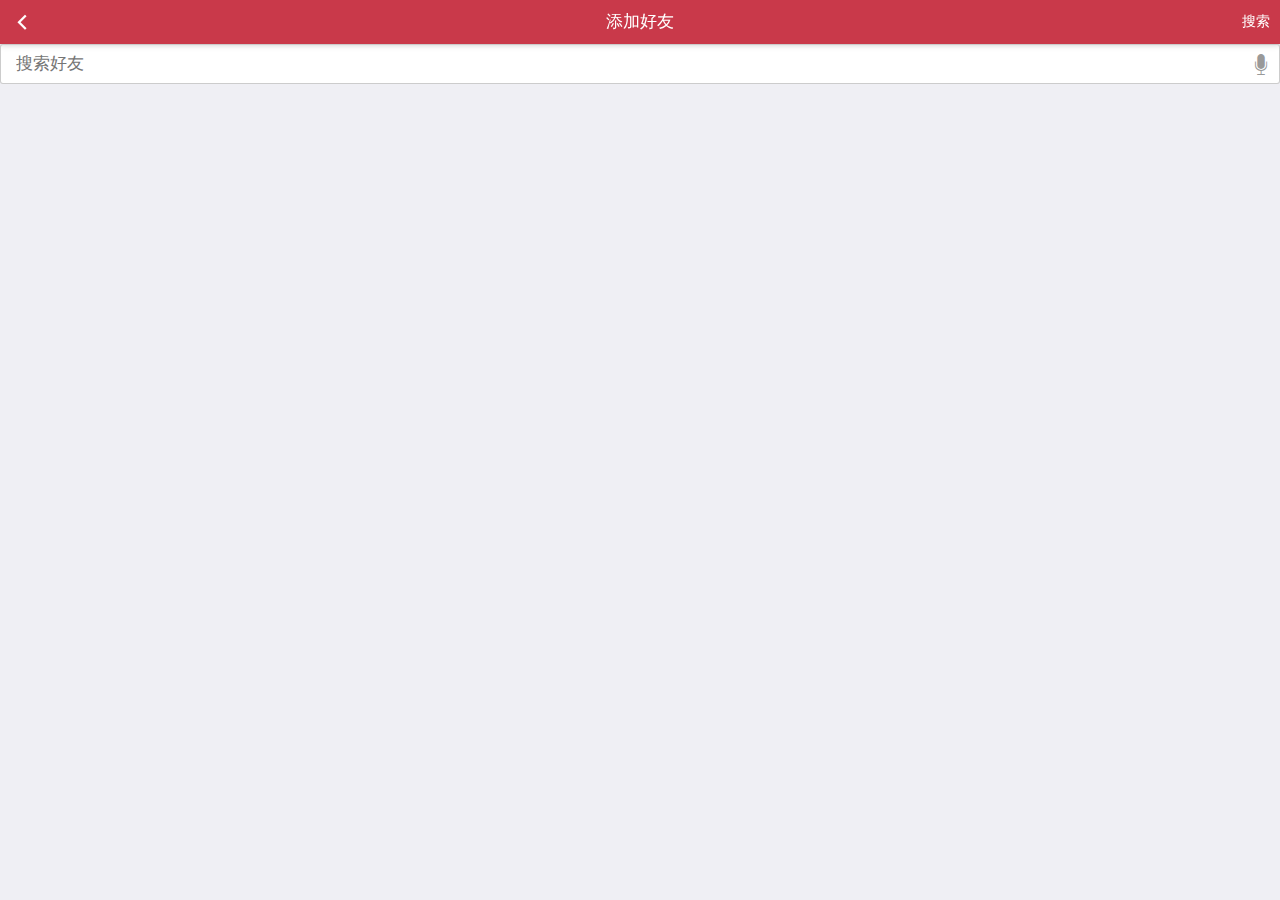
<file: searchFriends.html>
<!doctype html>
<html>

	<head>
		<meta charset="UTF-8">
		<title></title>
		<meta name="viewport" content="width=device-width,initial-scale=1,minimum-scale=1,maximum-scale=1,user-scalable=no" />
		<link href="css/mui.min.css" rel="stylesheet" />
		<link rel="stylesheet" type="text/css" href="css/header.css" />
	</head>

	<body>
		<header class="mui-bar mui-bar-nav title">
		    <a class="mui-action-back mui-icon mui-icon-left-nav mui-pull-left" style="color: white;"></a>
		    <a id="link_subimt_search" class="mui-icon mui-icon-right-nav mui-pull-right" style="color: white; font-size: 14px; line-height: 25px;">搜索</a>
		    <h1 class="mui-title title-color">添加好友</h1>
		</header>
		<div class="mui-content">
			<div class="mui-input-row">
			    <input id="txt_your_friend_username" type="text" class="mui-input-speech mui-input-clear" placeholder="搜索好友">
			</div>
			
		</div>
		<script src="js/mui.min.js"></script>
		<script src="js/app.js"></script>
		<script type="text/javascript">
			mui.init()
			mui.plusReady(function(){
				var user = app.getUserGlobalInfo();
				
				var txt_your_friend_username = document.getElementById("txt_your_friend_username");
				
				// 提交事件， 搜索朋友
				var link_subimt_search = document.getElementById("link_subimt_search");
				link_subimt_search.addEventListener("tap", function(){
					var yourFriendUsername = txt_your_friend_username.value;
					plus.nativeUI.showWaiting("请稍后...");
					mui.ajax(app.serverUrl + "/u/search?myUserId=" + user.id + "&friendUsername=" + yourFriendUsername, {
							data:{},
							dataType:'json',//服务器返回json格式数据
							type:'post',//HTTP请求类型
							timeout:10000,//超时时间设置为10秒；
							headers:{'Content-Type':'application/json'},	              
							success:function(data){
								// 关闭等待框
								plus.nativeUI.closeWaiting();
								
								if (data.status == 200) {
									// 页面跳转
									mui.openWindow({
										url:"searchFriendsResult.html", 
										id: "searchFriendsResult.html", 
										styles: {},
										extras: {
											willBeFriend: data.data
										},
										createNew: true, 
									});
								} else {
									app.showToast(data.msg, "error");
								}
							}
						});
					
				})
			})
			
		</script>
	</body>

</html>
</file>
<file: plugin/cropper/css/cropper.css>
/*!
 * Cropper v3.1.6
 * https://github.com/fengyuanchen/cropper
 *
 * Copyright (c) 2014-2018 Chen Fengyuan
 * Released under the MIT license
 *
 * Date: 2018-03-01T13:33:39.581Z
 */

 .cropper-container {
  direction: ltr;
  font-size: 0;
  line-height: 0;
  position: relative;
  -ms-touch-action: none;
  touch-action: none;
  -webkit-user-select: none;
  -moz-user-select: none;
  -ms-user-select: none;
  user-select: none;
}

.cropper-container img {/*Avoid margin top issue (Occur only when margin-top <= -height)
 */
  display: block;
  height: 100%;
  image-orientation: 0deg;
  max-height: none !important;
  max-width: none !important;
  min-height: 0 !important;
  min-width: 0 !important;
  width: 100%;
}

.cropper-wrap-box,
.cropper-canvas,
.cropper-drag-box,
.cropper-crop-box,
.cropper-modal {
  bottom: 0;
  left: 0;
  position: absolute;
  right: 0;
  top: 0;
}

.cropper-wrap-box,
.cropper-canvas {
  overflow: hidden;
}

.cropper-drag-box {
  background-color: #fff;
  opacity: 0;
}

.cropper-modal {
  background-color: #000;
  opacity: .5;
}

.cropper-view-box {
  display: block;
  height: 100%;
  outline-color: rgba(51, 153, 255, 0.75);
  outline: 1px solid #39f;
  overflow: hidden;
  width: 100%;
}

.cropper-dashed {
  border: 0 dashed #eee;
  display: block;
  opacity: .5;
  position: absolute;
}

.cropper-dashed.dashed-h {
  border-bottom-width: 1px;
  border-top-width: 1px;
  height: 33.33333%;
  left: 0;
  top: 33.33333%;
  width: 100%;
}

.cropper-dashed.dashed-v {
  border-left-width: 1px;
  border-right-width: 1px;
  height: 100%;
  left: 33.33333%;
  top: 0;
  width: 33.33333%;
}

.cropper-center {
  display: block;
  height: 0;
  left: 50%;
  opacity: .75;
  position: absolute;
  top: 50%;
  width: 0;
}

.cropper-center:before,
.cropper-center:after {
  background-color: #eee;
  content: ' ';
  display: block;
  position: absolute;
}

.cropper-center:before {
  height: 1px;
  left: -3px;
  top: 0;
  width: 7px;
}

.cropper-center:after {
  height: 7px;
  left: 0;
  top: -3px;
  width: 1px;
}

.cropper-face,
.cropper-line,
.cropper-point {
  display: block;
  height: 100%;
  opacity: .1;
  position: absolute;
  width: 100%;
}

.cropper-face {
  background-color: #fff;
  left: 0;
  top: 0;
}

.cropper-line {
  background-color: #39f;
}

.cropper-line.line-e {
  cursor: ew-resize;
  right: -3px;
  top: 0;
  width: 5px;
}

.cropper-line.line-n {
  cursor: ns-resize;
  height: 5px;
  left: 0;
  top: -3px;
}

.cropper-line.line-w {
  cursor: ew-resize;
  left: -3px;
  top: 0;
  width: 5px;
}

.cropper-line.line-s {
  bottom: -3px;
  cursor: ns-resize;
  height: 5px;
  left: 0;
}

.cropper-point {
  background-color: #39f;
  height: 5px;
  opacity: .75;
  width: 5px;
}

.cropper-point.point-e {
  cursor: ew-resize;
  margin-top: -3px;
  right: -3px;
  top: 50%;
}

.cropper-point.point-n {
  cursor: ns-resize;
  left: 50%;
  margin-left: -3px;
  top: -3px;
}

.cropper-point.point-w {
  cursor: ew-resize;
  left: -3px;
  margin-top: -3px;
  top: 50%;
}

.cropper-point.point-s {
  bottom: -3px;
  cursor: s-resize;
  left: 50%;
  margin-left: -3px;
}

.cropper-point.point-ne {
  cursor: nesw-resize;
  right: -3px;
  top: -3px;
}

.cropper-point.point-nw {
  cursor: nwse-resize;
  left: -3px;
  top: -3px;
}

.cropper-point.point-sw {
  bottom: -3px;
  cursor: nesw-resize;
  left: -3px;
}

.cropper-point.point-se {
  bottom: -3px;
  cursor: nwse-resize;
  height: 20px;
  opacity: 1;
  right: -3px;
  width: 20px;
}

@media (min-width: 768px) {
  .cropper-point.point-se {
    height: 15px;
    width: 15px;
  }
}

@media (min-width: 992px) {
  .cropper-point.point-se {
    height: 10px;
    width: 10px;
  }
}

@media (min-width: 1200px) {
  .cropper-point.point-se {
    height: 5px;
    opacity: .75;
    width: 5px;
  }
}

.cropper-point.point-se:before {
  background-color: #39f;
  bottom: -50%;
  content: ' ';
  display: block;
  height: 200%;
  opacity: 0;
  position: absolute;
  right: -50%;
  width: 200%;
}

.cropper-invisible {
  opacity: 0;
}

.cropper-bg {
  background-image: url('[data-uri]');
}

.cropper-hide {
  display: block;
  height: 0;
  position: absolute;
  width: 0;
}

.cropper-hidden {
  display: none !important;
}

.cropper-move {
  cursor: move;
}

.cropper-crop {
  cursor: crosshair;
}

.cropper-disabled .cropper-drag-box,
.cropper-disabled .cropper-face,
.cropper-disabled .cropper-line,
.cropper-disabled .cropper-point {
  cursor: not-allowed;
}
</file>
<file: plugin/cropper/css/main.css>
.btn {
  padding-left: .75rem;
  padding-right: .75rem;
}

label.btn {
  margin-bottom: 0;
}

.d-flex > .btn {
  flex: 1;
}

.carbonads {
  border-radius: .25rem;
  border: 1px solid #ccc;
  font-size: .875rem;
  overflow: hidden;
  padding: 1rem;
}

.carbon-wrap {
  overflow: hidden;
}

.carbon-img {
  clear: left;
  display: block;
  float: left;
}

.carbon-text,
.carbon-poweredby {
  display: block;
  margin-left: 140px;
}

.carbon-text,
.carbon-text:hover,
.carbon-text:focus {
  color: #fff;
  text-decoration: none;
}

.carbon-poweredby,
.carbon-poweredby:hover,
.carbon-poweredby:focus {
  color: #ddd;
  text-decoration: none;
}

@media (min-width: 768px) {
  .carbonads {
    float: right;
    margin-bottom: -1rem;
    margin-top: -1rem;
    max-width: 360px;
  }
}

.footer {
  font-size: .875rem;
  overflow: hidden;
}

.heart {
  color: #ddd;
  display: block;
  height: 2rem;
  line-height: 2rem;
  margin-bottom: 0;
  margin-top: 1rem;
  position: relative;
  text-align: center;
  width: 100%;
}

.heart:hover {
  color: #ff4136;
}

.heart::before {
  border-top: 1px solid #eee;
  content: " ";
  display: block;
  height: 0;
  left: 0;
  position: absolute;
  right: 0;
  top: 50%;
}

.heart::after {
  background-color: #fff;
  content: "♥";
  padding-left: .5rem;
  padding-right: .5rem;
  position: relative;
  z-index: 1;
}

.img-container,
.img-preview {
  background-color: #f7f7f7;
  text-align: center;
  width: 100%;
}

.img-container {
  margin-bottom: 1rem;
  max-height: 497px;
  min-height: 200px;
}

@media (min-width: 768px) {
  .img-container {
    min-height: 497px;
  }
}

.img-container > img {
  max-width: 100%;
}

.docs-preview {
  margin-right: -1rem;
}

.img-preview {
  float: left;
  margin-bottom: .5rem;
  margin-right: .5rem;
  overflow: hidden;
}

.img-preview > img {
  max-width: 100%;
}

.preview-lg {
  height: 9rem;
  width: 16rem;
}

.preview-md {
  height: 4.5rem;
  width: 8rem;
}

.preview-sm {
  height: 2.25rem;
  width: 4rem;
}

.preview-xs {
  height: 1.125rem;
  margin-right: 0;
  width: 2rem;
}

.docs-data > .input-group {
  margin-bottom: .5rem;
}

.docs-data .input-group-prepend .input-group-text {
  min-width: 4rem;
}

.docs-data .input-group-append .input-group-text {
  min-width: 3rem;
}

.docs-buttons > .btn,
.docs-buttons > .btn-group,
.docs-buttons > .form-control {
  margin-bottom: .5rem;
  margin-right: .25rem;
}

.docs-toggles > .btn,
.docs-toggles > .btn-group,
.docs-toggles > .dropdown {
  margin-bottom: .5rem;
}

.docs-tooltip {
  display: block;
  margin: -.5rem -.75rem;
  padding: .5rem .75rem;
}

.docs-tooltip > .icon {
  margin: 0 -.25rem;
  vertical-align: top;
}

.tooltip-inner {
  white-space: normal;
}

.btn-upload .tooltip-inner,
.btn-toggle .tooltip-inner {
  white-space: nowrap;
}

.btn-toggle {
  padding: .5rem;
}

.btn-toggle > .docs-tooltip {
  margin: -.5rem;
  padding: .5rem;
}

@media (max-width: 400px) {
  .btn-group-crop {
    margin-right: -1rem!important;
  }

  .btn-group-crop > .btn {
    padding-left: .5rem;
    padding-right: .5rem;
  }

  .btn-group-crop .docs-tooltip {
    margin-left: -.5rem;
    margin-right: -.5rem;
    padding-left: .5rem;
    padding-right: .5rem;
  }
}

.docs-options .dropdown-menu {
  width: 100%;
}

.docs-options .dropdown-menu > li {
  font-size: .875rem;
  padding: .125rem 1rem;
}

.docs-options .dropdown-menu .form-check-label {
  display: block;
}

.docs-cropped .modal-body {
  text-align: center;
}

.docs-cropped .modal-body > img,
.docs-cropped .modal-body > canvas {
  max-width: 100%;
}
</file>
<file: plugin/v3.1.6/css/cropper.css>
/*!
 * Cropper v3.1.6
 * https://github.com/fengyuanchen/cropper
 *
 * Copyright (c) 2014-2018 Chen Fengyuan
 * Released under the MIT license
 *
 * Date: 2018-03-01T13:33:39.581Z
 */

 .cropper-container {
  direction: ltr;
  font-size: 0;
  line-height: 0;
  position: relative;
  -ms-touch-action: none;
  touch-action: none;
  -webkit-user-select: none;
  -moz-user-select: none;
  -ms-user-select: none;
  user-select: none;
}

.cropper-container img {/*Avoid margin top issue (Occur only when margin-top <= -height)
 */
  display: block;
  height: 100%;
  image-orientation: 0deg;
  max-height: none !important;
  max-width: none !important;
  min-height: 0 !important;
  min-width: 0 !important;
  width: 100%;
}

.cropper-wrap-box,
.cropper-canvas,
.cropper-drag-box,
.cropper-crop-box,
.cropper-modal {
  bottom: 0;
  left: 0;
  position: absolute;
  right: 0;
  top: 0;
}

.cropper-wrap-box,
.cropper-canvas {
  overflow: hidden;
}

.cropper-drag-box {
  background-color: #fff;
  opacity: 0;
}

.cropper-modal {
  background-color: #000;
  opacity: .5;
}

.cropper-view-box {
  display: block;
  height: 100%;
  outline-color: rgba(51, 153, 255, 0.75);
  outline: 1px solid #39f;
  overflow: hidden;
  width: 100%;
}

.cropper-dashed {
  border: 0 dashed #eee;
  display: block;
  opacity: .5;
  position: absolute;
}

.cropper-dashed.dashed-h {
  border-bottom-width: 1px;
  border-top-width: 1px;
  height: 33.33333%;
  left: 0;
  top: 33.33333%;
  width: 100%;
}

.cropper-dashed.dashed-v {
  border-left-width: 1px;
  border-right-width: 1px;
  height: 100%;
  left: 33.33333%;
  top: 0;
  width: 33.33333%;
}

.cropper-center {
  display: block;
  height: 0;
  left: 50%;
  opacity: .75;
  position: absolute;
  top: 50%;
  width: 0;
}

.cropper-center:before,
.cropper-center:after {
  background-color: #eee;
  content: ' ';
  display: block;
  position: absolute;
}

.cropper-center:before {
  height: 1px;
  left: -3px;
  top: 0;
  width: 7px;
}

.cropper-center:after {
  height: 7px;
  left: 0;
  top: -3px;
  width: 1px;
}

.cropper-face,
.cropper-line,
.cropper-point {
  display: block;
  height: 100%;
  opacity: .1;
  position: absolute;
  width: 100%;
}

.cropper-face {
  background-color: #fff;
  left: 0;
  top: 0;
}

.cropper-line {
  background-color: #39f;
}

.cropper-line.line-e {
  cursor: ew-resize;
  right: -3px;
  top: 0;
  width: 5px;
}

.cropper-line.line-n {
  cursor: ns-resize;
  height: 5px;
  left: 0;
  top: -3px;
}

.cropper-line.line-w {
  cursor: ew-resize;
  left: -3px;
  top: 0;
  width: 5px;
}

.cropper-line.line-s {
  bottom: -3px;
  cursor: ns-resize;
  height: 5px;
  left: 0;
}

.cropper-point {
  background-color: #39f;
  height: 5px;
  opacity: .75;
  width: 5px;
}

.cropper-point.point-e {
  cursor: ew-resize;
  margin-top: -3px;
  right: -3px;
  top: 50%;
}

.cropper-point.point-n {
  cursor: ns-resize;
  left: 50%;
  margin-left: -3px;
  top: -3px;
}

.cropper-point.point-w {
  cursor: ew-resize;
  left: -3px;
  margin-top: -3px;
  top: 50%;
}

.cropper-point.point-s {
  bottom: -3px;
  cursor: s-resize;
  left: 50%;
  margin-left: -3px;
}

.cropper-point.point-ne {
  cursor: nesw-resize;
  right: -3px;
  top: -3px;
}

.cropper-point.point-nw {
  cursor: nwse-resize;
  left: -3px;
  top: -3px;
}

.cropper-point.point-sw {
  bottom: -3px;
  cursor: nesw-resize;
  left: -3px;
}

.cropper-point.point-se {
  bottom: -3px;
  cursor: nwse-resize;
  height: 20px;
  opacity: 1;
  right: -3px;
  width: 20px;
}

@media (min-width: 768px) {
  .cropper-point.point-se {
    height: 15px;
    width: 15px;
  }
}

@media (min-width: 992px) {
  .cropper-point.point-se {
    height: 10px;
    width: 10px;
  }
}

@media (min-width: 1200px) {
  .cropper-point.point-se {
    height: 5px;
    opacity: .75;
    width: 5px;
  }
}

.cropper-point.point-se:before {
  background-color: #39f;
  bottom: -50%;
  content: ' ';
  display: block;
  height: 200%;
  opacity: 0;
  position: absolute;
  right: -50%;
  width: 200%;
}

.cropper-invisible {
  opacity: 0;
}

.cropper-bg {
  background-image: url('[data-uri]');
}

.cropper-hide {
  display: block;
  height: 0;
  position: absolute;
  width: 0;
}

.cropper-hidden {
  display: none !important;
}

.cropper-move {
  cursor: move;
}

.cropper-crop {
  cursor: crosshair;
}

.cropper-disabled .cropper-drag-box,
.cropper-disabled .cropper-face,
.cropper-disabled .cropper-line,
.cropper-disabled .cropper-point {
  cursor: not-allowed;
}
</file>
<file: plugin/v3.1.6/css/main.css>
.btn {
  padding-left: .75rem;
  padding-right: .75rem;
}

label.btn {
  margin-bottom: 0;
}

.d-flex > .btn {
  flex: 1;
}

.carbonads {
  border-radius: .25rem;
  border: 1px solid #ccc;
  font-size: .875rem;
  overflow: hidden;
  padding: 1rem;
}

.carbon-wrap {
  overflow: hidden;
}

.carbon-img {
  clear: left;
  display: block;
  float: left;
}

.carbon-text,
.carbon-poweredby {
  display: block;
  margin-left: 140px;
}

.carbon-text,
.carbon-text:hover,
.carbon-text:focus {
  color: #fff;
  text-decoration: none;
}

.carbon-poweredby,
.carbon-poweredby:hover,
.carbon-poweredby:focus {
  color: #ddd;
  text-decoration: none;
}

@media (min-width: 768px) {
  .carbonads {
    float: right;
    margin-bottom: -1rem;
    margin-top: -1rem;
    max-width: 360px;
  }
}

.footer {
  font-size: .875rem;
  overflow: hidden;
}

.heart {
  color: #ddd;
  display: block;
  height: 2rem;
  line-height: 2rem;
  margin-bottom: 0;
  margin-top: 1rem;
  position: relative;
  text-align: center;
  width: 100%;
}

.heart:hover {
  color: #ff4136;
}

.heart::before {
  border-top: 1px solid #eee;
  content: " ";
  display: block;
  height: 0;
  left: 0;
  position: absolute;
  right: 0;
  top: 50%;
}

.heart::after {
  background-color: #fff;
  content: "♥";
  padding-left: .5rem;
  padding-right: .5rem;
  position: relative;
  z-index: 1;
}

.img-container,
.img-preview {
  background-color: #f7f7f7;
  text-align: center;
  width: 100%;
}

.img-container {
  margin-bottom: 1rem;
  max-height: 497px;
  min-height: 200px;
}

@media (min-width: 768px) {
  .img-container {
    min-height: 497px;
  }
}

.img-container > img {
  max-width: 100%;
}

.docs-preview {
  margin-right: -1rem;
}

.img-preview {
  float: left;
  margin-bottom: .5rem;
  margin-right: .5rem;
  overflow: hidden;
}

.img-preview > img {
  max-width: 100%;
}

.preview-lg {
  height: 9rem;
  width: 16rem;
}

.preview-md {
  height: 4.5rem;
  width: 8rem;
}

.preview-sm {
  height: 2.25rem;
  width: 4rem;
}

.preview-xs {
  height: 1.125rem;
  margin-right: 0;
  width: 2rem;
}

.docs-data > .input-group {
  margin-bottom: .5rem;
}

.docs-data .input-group-prepend .input-group-text {
  min-width: 4rem;
}

.docs-data .input-group-append .input-group-text {
  min-width: 3rem;
}

.docs-buttons > .btn,
.docs-buttons > .btn-group,
.docs-buttons > .form-control {
  margin-bottom: .5rem;
  margin-right: .25rem;
}

.docs-toggles > .btn,
.docs-toggles > .btn-group,
.docs-toggles > .dropdown {
  margin-bottom: .5rem;
}

.docs-tooltip {
  display: block;
  margin: -.5rem -.75rem;
  padding: .5rem .75rem;
}

.docs-tooltip > .icon {
  margin: 0 -.25rem;
  vertical-align: top;
}

.tooltip-inner {
  white-space: normal;
}

.btn-upload .tooltip-inner,
.btn-toggle .tooltip-inner {
  white-space: nowrap;
}

.btn-toggle {
  padding: .5rem;
}

.btn-toggle > .docs-tooltip {
  margin: -.5rem;
  padding: .5rem;
}

@media (max-width: 400px) {
  .btn-group-crop {
    margin-right: -1rem!important;
  }

  .btn-group-crop > .btn {
    padding-left: .5rem;
    padding-right: .5rem;
  }

  .btn-group-crop .docs-tooltip {
    margin-left: -.5rem;
    margin-right: -.5rem;
    padding-left: .5rem;
    padding-right: .5rem;
  }
}

.docs-options .dropdown-menu {
  width: 100%;
}

.docs-options .dropdown-menu > li {
  font-size: .875rem;
  padding: .125rem 1rem;
}

.docs-options .dropdown-menu .form-check-label {
  display: block;
}

.docs-cropped .modal-body {
  text-align: center;
}

.docs-cropped .modal-body > img,
.docs-cropped .modal-body > canvas {
  max-width: 100%;
}
</file>
<file: css/header.css>
.title{
	background-color: #c9394a;
}
.title-color{
	color: white;
}
.mui-bar-tab .mui-tab-item.mui-active{
	color: #c9394a;
}
.mui-bar-tab {
	bottom: 0;
    /*display: table;*/
    width: 100%;
    height: 80px;
    padding: 0;
    table-layout: fixed;
    border-top: 0;
    border-bottom: 0;
    -webkit-touch-callout: none;
}
</file>
<file: css/chat.css>
﻿/*图片气泡*/
.friend_lists {
	margin: 0 50px 0px 10px;
	position: relative;
}

.friend_lists .header_img {
	position: absolute;
	top: 5px;
}

.me_lists {
	position: relative;
	margin: 0 10px 0px 50px;
}

.me_lists .msg {
	float: right;
	margin-right: 73px;
}

.me_lists .header_img {
	position: absolute;
	top: 5px;
	right: 0px;
}


/*背景气泡*/
.msg-left-white {
	background-color: #FFFFFF;
	font-size: 16px;
}

.msg-right-green {
	background-color: #a0e759;
	font-size: 16px;
}

.msg-wrapper p {
	color: black;
	display: inline-block;
	padding: 12px;
	margin: 10px;
	position: relative;
	border-radius: 5px;
}

.msg-wrapper.right p {
	margin-left: 60px;
}

.msg-wrapper.right p:before {
	width: 0;
	position: absolute;
	top: 15px;
	border-style: solid;
	content: "";
}

.msg-wrapper.right p:before {
	left: -12px;
	border-color: transparent #FFFFFF;
	border-width: 0 12px 12px 0;
}

.msg-wrapper.left p:before {
	width: 0;
	position: absolute;
	top: 15px;
	border-style: solid;
	content: "";
}

.msg-wrapper.left p {
	margin-right: 60px;
}

.msg-wrapper.left {
	text-align: right;
}

.text-left {
	text-align: left;
}

.msg-wrapper.left p:before {
	right: -12px;
	border-color: transparent #a0e759;
	border-width: 0 0 12px 12px;
}

.cur_time {
	text-align: center;
	width: 100%;
	margin-top: 10px;
}

.cur_time span {
	width: auto;
	display: inline-block;
	padding: 2px 10px;
	font-size: 14px;
	border-radius: 3px;
	background: #CECECE;
	color: white;
}

footer {
	position: fixed;
	width: 100%;
	height: 50px;
	min-height: 50px;
	border-top: solid 1px #bbb;
	left: 0px;
	bottom: 0px;
	overflow: hidden;
	padding: 0px 65px 0 10px;
	background-color: #fafafa;
}

.footer-left {
	position: absolute;
	width: 50px;
	height: 50px;
	left: 0px;
	bottom: 0px;
	text-align: center;
	vertical-align: middle;
	line-height: 100%;
	padding: 12px 4px;
}

.footer-right {
	position: absolute;
	width: 60px;
	height: 50px;
	right: 0px;
	bottom: 0px;
	text-align: center;
	vertical-align: middle;
	line-height: 100%;
	padding: 8px 15px 0 0;
	display: inline-block;
}

.footer-center {
	height: 100%;
	padding: 5px 0px;
}

.footer-center [class*=input] {
	width: 100%;
	height: 100%;
	border-radius: 5px;
}

.footer-center .input-text {
	background: #fff;
	border: solid 1px #ddd;
	padding: 10px !important;
	font-size: 16px !important;
	line-height: 18px !important;
	font-family: verdana !important;
	overflow: hidden;
}

.footer-center .input-sound {
	background-color: #eee;
}

.mui-content {
	height: 100%;
	padding: 0px 0px 50px 0px;
	overflow: auto;
	background-color: #eaeaea;
}

#msg {
	height: 100%;
	overflow: auto;
	-webkit-overflow-scrolling: touch;
}
</file>
<file: css/mui.indexedlist.css>
.mui-indexed-list {
	position: relative;
	border-top: solid 1px #e3e3e3;
	border-bottom: solid 1px #e3e3e3;
	overflow: hidden;
	background-color: #fafafa;
	height: 300px;
	cursor: default;
}
.mui-indexed-list-inner {
	margin: 0px;
	padding: 0px;
	overflow-y: auto;
	border: none;
}
.mui-indexed-list-inner::-webkit-scrollbar {
	width: 0px;
	height: 0px;
	visibility: hidden;
}
.mui-indexed-list-empty-alert,
.mui-indexed-list-inner.empty ul {
	display: none;
}
.mui-indexed-list-inner.empty .mui-indexed-list-empty-alert {
	display: block;
}
.mui-indexed-list-empty-alert {
	padding: 30px 15px;
	text-align: center;
	color: #ccc;
	padding-right: 45px;
}
.mui-ios .mui-indexed-list-inner {
	width: calc(100% + 10px);
}
.mui-indexed-list-group,
.mui-indexed-list-item {
	padding-right: 45px;
}
.mui-ios .mui-indexed-list-group,
.mui-ios .mui-indexed-list-item,
.mui-ios .mui-indexed-list-empty-alert {
	padding-right: 55px;
}
.mui-indexed-list-group {
	background-color: #f7f7f7;
}
.mui-indexed-list-group {
	padding-top: 3px;
	padding-bottom: 3px;
}
.mui-indexed-list-search {
	border-bottom: solid 1px #e3e3e3;
	z-index: 15;
}
.mui-indexed-list-search.mui-search:before {
	margin-top: -10px;
}
.mui-indexed-list-search input {
	border-radius: 0px;
	margin: 0px;
	background-color: #fafafa;
}
.mui-indexed-list-bar {
	width: 23px;
	background-color: lightgrey;
	position: absolute;
	height: 100%;
	z-index: 10;
	right: 0px;
	-webkit-transition: .2s;
}
.mui-indexed-list-bar a {
	display: block;
	text-align: center;
	font-size: 11px;
	padding: 0px;
	margin: 0px;
	line-height: 15px;
	color: #aaa;
}
.mui-indexed-list-bar.active {
	background-color: rgb(200,200,200);
}
.mui-indexed-list-bar.active a {
	color: #333;
}
.mui-indexed-list-bar.active a.active {
	color: #007aff;
}
.mui-indexed-list-alert {
	position: absolute;
	z-index: 20;
	background-color: rgba(0, 0, 0, 0.5);
	width: 80px;
	height: 80px;
	left: 50%;
	top: 50%;
	margin-left: -40px;
	margin-top: -40px;
	border-radius: 40px;
	text-align: center;
	line-height: 80px;
	font-size: 35px;
	color: #fff;
	display: none;
	-webkit-transition: .2s;
}
.mui-indexed-list-alert.active {
	display: block;
}
</file>
<file: css/registLogin/util.css>
/*[ FONT SIZE ]
///////////////////////////////////////////////////////////
*/
.fs-1 {font-size: 1px;}
.fs-2 {font-size: 2px;}
.fs-3 {font-size: 3px;}
.fs-4 {font-size: 4px;}
.fs-5 {font-size: 5px;}
.fs-6 {font-size: 6px;}
.fs-7 {font-size: 7px;}
.fs-8 {font-size: 8px;}
.fs-9 {font-size: 9px;}
.fs-10 {font-size: 10px;}
.fs-11 {font-size: 11px;}
.fs-12 {font-size: 12px;}
.fs-13 {font-size: 13px;}
.fs-14 {font-size: 14px;}
.fs-15 {font-size: 15px;}
.fs-16 {font-size: 16px;}
.fs-17 {font-size: 17px;}
.fs-18 {font-size: 18px;}
.fs-19 {font-size: 19px;}
.fs-20 {font-size: 20px;}
.fs-21 {font-size: 21px;}
.fs-22 {font-size: 22px;}
.fs-23 {font-size: 23px;}
.fs-24 {font-size: 24px;}
.fs-25 {font-size: 25px;}
.fs-26 {font-size: 26px;}
.fs-27 {font-size: 27px;}
.fs-28 {font-size: 28px;}
.fs-29 {font-size: 29px;}
.fs-30 {font-size: 30px;}
.fs-31 {font-size: 31px;}
.fs-32 {font-size: 32px;}
.fs-33 {font-size: 33px;}
.fs-34 {font-size: 34px;}
.fs-35 {font-size: 35px;}
.fs-36 {font-size: 36px;}
.fs-37 {font-size: 37px;}
.fs-38 {font-size: 38px;}
.fs-39 {font-size: 39px;}
.fs-40 {font-size: 40px;}
.fs-41 {font-size: 41px;}
.fs-42 {font-size: 42px;}
.fs-43 {font-size: 43px;}
.fs-44 {font-size: 44px;}
.fs-45 {font-size: 45px;}
.fs-46 {font-size: 46px;}
.fs-47 {font-size: 47px;}
.fs-48 {font-size: 48px;}
.fs-49 {font-size: 49px;}
.fs-50 {font-size: 50px;}
.fs-51 {font-size: 51px;}
.fs-52 {font-size: 52px;}
.fs-53 {font-size: 53px;}
.fs-54 {font-size: 54px;}
.fs-55 {font-size: 55px;}
.fs-56 {font-size: 56px;}
.fs-57 {font-size: 57px;}
.fs-58 {font-size: 58px;}
.fs-59 {font-size: 59px;}
.fs-60 {font-size: 60px;}
.fs-61 {font-size: 61px;}
.fs-62 {font-size: 62px;}
.fs-63 {font-size: 63px;}
.fs-64 {font-size: 64px;}
.fs-65 {font-size: 65px;}
.fs-66 {font-size: 66px;}
.fs-67 {font-size: 67px;}
.fs-68 {font-size: 68px;}
.fs-69 {font-size: 69px;}
.fs-70 {font-size: 70px;}
.fs-71 {font-size: 71px;}
.fs-72 {font-size: 72px;}
.fs-73 {font-size: 73px;}
.fs-74 {font-size: 74px;}
.fs-75 {font-size: 75px;}
.fs-76 {font-size: 76px;}
.fs-77 {font-size: 77px;}
.fs-78 {font-size: 78px;}
.fs-79 {font-size: 79px;}
.fs-80 {font-size: 80px;}
.fs-81 {font-size: 81px;}
.fs-82 {font-size: 82px;}
.fs-83 {font-size: 83px;}
.fs-84 {font-size: 84px;}
.fs-85 {font-size: 85px;}
.fs-86 {font-size: 86px;}
.fs-87 {font-size: 87px;}
.fs-88 {font-size: 88px;}
.fs-89 {font-size: 89px;}
.fs-90 {font-size: 90px;}
.fs-91 {font-size: 91px;}
.fs-92 {font-size: 92px;}
.fs-93 {font-size: 93px;}
.fs-94 {font-size: 94px;}
.fs-95 {font-size: 95px;}
.fs-96 {font-size: 96px;}
.fs-97 {font-size: 97px;}
.fs-98 {font-size: 98px;}
.fs-99 {font-size: 99px;}
.fs-100 {font-size: 100px;}
.fs-101 {font-size: 101px;}
.fs-102 {font-size: 102px;}
.fs-103 {font-size: 103px;}
.fs-104 {font-size: 104px;}
.fs-105 {font-size: 105px;}
.fs-106 {font-size: 106px;}
.fs-107 {font-size: 107px;}
.fs-108 {font-size: 108px;}
.fs-109 {font-size: 109px;}
.fs-110 {font-size: 110px;}
.fs-111 {font-size: 111px;}
.fs-112 {font-size: 112px;}
.fs-113 {font-size: 113px;}
.fs-114 {font-size: 114px;}
.fs-115 {font-size: 115px;}
.fs-116 {font-size: 116px;}
.fs-117 {font-size: 117px;}
.fs-118 {font-size: 118px;}
.fs-119 {font-size: 119px;}
.fs-120 {font-size: 120px;}
.fs-121 {font-size: 121px;}
.fs-122 {font-size: 122px;}
.fs-123 {font-size: 123px;}
.fs-124 {font-size: 124px;}
.fs-125 {font-size: 125px;}
.fs-126 {font-size: 126px;}
.fs-127 {font-size: 127px;}
.fs-128 {font-size: 128px;}
.fs-129 {font-size: 129px;}
.fs-130 {font-size: 130px;}
.fs-131 {font-size: 131px;}
.fs-132 {font-size: 132px;}
.fs-133 {font-size: 133px;}
.fs-134 {font-size: 134px;}
.fs-135 {font-size: 135px;}
.fs-136 {font-size: 136px;}
.fs-137 {font-size: 137px;}
.fs-138 {font-size: 138px;}
.fs-139 {font-size: 139px;}
.fs-140 {font-size: 140px;}
.fs-141 {font-size: 141px;}
.fs-142 {font-size: 142px;}
.fs-143 {font-size: 143px;}
.fs-144 {font-size: 144px;}
.fs-145 {font-size: 145px;}
.fs-146 {font-size: 146px;}
.fs-147 {font-size: 147px;}
.fs-148 {font-size: 148px;}
.fs-149 {font-size: 149px;}
.fs-150 {font-size: 150px;}
.fs-151 {font-size: 151px;}
.fs-152 {font-size: 152px;}
.fs-153 {font-size: 153px;}
.fs-154 {font-size: 154px;}
.fs-155 {font-size: 155px;}
.fs-156 {font-size: 156px;}
.fs-157 {font-size: 157px;}
.fs-158 {font-size: 158px;}
.fs-159 {font-size: 159px;}
.fs-160 {font-size: 160px;}
.fs-161 {font-size: 161px;}
.fs-162 {font-size: 162px;}
.fs-163 {font-size: 163px;}
.fs-164 {font-size: 164px;}
.fs-165 {font-size: 165px;}
.fs-166 {font-size: 166px;}
.fs-167 {font-size: 167px;}
.fs-168 {font-size: 168px;}
.fs-169 {font-size: 169px;}
.fs-170 {font-size: 170px;}
.fs-171 {font-size: 171px;}
.fs-172 {font-size: 172px;}
.fs-173 {font-size: 173px;}
.fs-174 {font-size: 174px;}
.fs-175 {font-size: 175px;}
.fs-176 {font-size: 176px;}
.fs-177 {font-size: 177px;}
.fs-178 {font-size: 178px;}
.fs-179 {font-size: 179px;}
.fs-180 {font-size: 180px;}
.fs-181 {font-size: 181px;}
.fs-182 {font-size: 182px;}
.fs-183 {font-size: 183px;}
.fs-184 {font-size: 184px;}
.fs-185 {font-size: 185px;}
.fs-186 {font-size: 186px;}
.fs-187 {font-size: 187px;}
.fs-188 {font-size: 188px;}
.fs-189 {font-size: 189px;}
.fs-190 {font-size: 190px;}
.fs-191 {font-size: 191px;}
.fs-192 {font-size: 192px;}
.fs-193 {font-size: 193px;}
.fs-194 {font-size: 194px;}
.fs-195 {font-size: 195px;}
.fs-196 {font-size: 196px;}
.fs-197 {font-size: 197px;}
.fs-198 {font-size: 198px;}
.fs-199 {font-size: 199px;}
.fs-200 {font-size: 200px;}

/*[ PADDING ]
///////////////////////////////////////////////////////////
*/
.p-t-0 {padding-top: 0px;}
.p-t-1 {padding-top: 1px;}
.p-t-2 {padding-top: 2px;}
.p-t-3 {padding-top: 3px;}
.p-t-4 {padding-top: 4px;}
.p-t-5 {padding-top: 5px;}
.p-t-6 {padding-top: 6px;}
.p-t-7 {padding-top: 7px;}
.p-t-8 {padding-top: 8px;}
.p-t-9 {padding-top: 9px;}
.p-t-10 {padding-top: 10px;}
.p-t-11 {padding-top: 11px;}
.p-t-12 {padding-top: 12px;}
.p-t-13 {padding-top: 13px;}
.p-t-14 {padding-top: 14px;}
.p-t-15 {padding-top: 15px;}
.p-t-16 {padding-top: 16px;}
.p-t-17 {padding-top: 17px;}
.p-t-18 {padding-top: 18px;}
.p-t-19 {padding-top: 19px;}
.p-t-20 {padding-top: 20px;}
.p-t-21 {padding-top: 21px;}
.p-t-22 {padding-top: 22px;}
.p-t-23 {padding-top: 23px;}
.p-t-24 {padding-top: 24px;}
.p-t-25 {padding-top: 25px;}
.p-t-26 {padding-top: 26px;}
.p-t-27 {padding-top: 27px;}
.p-t-28 {padding-top: 28px;}
.p-t-29 {padding-top: 29px;}
.p-t-30 {padding-top: 30px;}
.p-t-31 {padding-top: 31px;}
.p-t-32 {padding-top: 32px;}
.p-t-33 {padding-top: 33px;}
.p-t-34 {padding-top: 34px;}
.p-t-35 {padding-top: 35px;}
.p-t-36 {padding-top: 36px;}
.p-t-37 {padding-top: 37px;}
.p-t-38 {padding-top: 38px;}
.p-t-39 {padding-top: 39px;}
.p-t-40 {padding-top: 40px;}
.p-t-41 {padding-top: 41px;}
.p-t-42 {padding-top: 42px;}
.p-t-43 {padding-top: 43px;}
.p-t-44 {padding-top: 44px;}
.p-t-45 {padding-top: 45px;}
.p-t-46 {padding-top: 46px;}
.p-t-47 {padding-top: 47px;}
.p-t-48 {padding-top: 48px;}
.p-t-49 {padding-top: 49px;}
.p-t-50 {padding-top: 50px;}
.p-t-51 {padding-top: 51px;}
.p-t-52 {padding-top: 52px;}
.p-t-53 {padding-top: 53px;}
.p-t-54 {padding-top: 54px;}
.p-t-55 {padding-top: 55px;}
.p-t-56 {padding-top: 56px;}
.p-t-57 {padding-top: 57px;}
.p-t-58 {padding-top: 58px;}
.p-t-59 {padding-top: 59px;}
.p-t-60 {padding-top: 60px;}
.p-t-61 {padding-top: 61px;}
.p-t-62 {padding-top: 62px;}
.p-t-63 {padding-top: 63px;}
.p-t-64 {padding-top: 64px;}
.p-t-65 {padding-top: 65px;}
.p-t-66 {padding-top: 66px;}
.p-t-67 {padding-top: 67px;}
.p-t-68 {padding-top: 68px;}
.p-t-69 {padding-top: 69px;}
.p-t-70 {padding-top: 70px;}
.p-t-71 {padding-top: 71px;}
.p-t-72 {padding-top: 72px;}
.p-t-73 {padding-top: 73px;}
.p-t-74 {padding-top: 74px;}
.p-t-75 {padding-top: 75px;}
.p-t-76 {padding-top: 76px;}
.p-t-77 {padding-top: 77px;}
.p-t-78 {padding-top: 78px;}
.p-t-79 {padding-top: 79px;}
.p-t-80 {padding-top: 80px;}
.p-t-81 {padding-top: 81px;}
.p-t-82 {padding-top: 82px;}
.p-t-83 {padding-top: 83px;}
.p-t-84 {padding-top: 84px;}
.p-t-85 {padding-top: 85px;}
.p-t-86 {padding-top: 86px;}
.p-t-87 {padding-top: 87px;}
.p-t-88 {padding-top: 88px;}
.p-t-89 {padding-top: 89px;}
.p-t-90 {padding-top: 90px;}
.p-t-91 {padding-top: 91px;}
.p-t-92 {padding-top: 92px;}
.p-t-93 {padding-top: 93px;}
.p-t-94 {padding-top: 94px;}
.p-t-95 {padding-top: 95px;}
.p-t-96 {padding-top: 96px;}
.p-t-97 {padding-top: 97px;}
.p-t-98 {padding-top: 98px;}
.p-t-99 {padding-top: 99px;}
.p-t-100 {padding-top: 100px;}
.p-t-101 {padding-top: 101px;}
.p-t-102 {padding-top: 102px;}
.p-t-103 {padding-top: 103px;}
.p-t-104 {padding-top: 104px;}
.p-t-105 {padding-top: 105px;}
.p-t-106 {padding-top: 106px;}
.p-t-107 {padding-top: 107px;}
.p-t-108 {padding-top: 108px;}
.p-t-109 {padding-top: 109px;}
.p-t-110 {padding-top: 110px;}
.p-t-111 {padding-top: 111px;}
.p-t-112 {padding-top: 112px;}
.p-t-113 {padding-top: 113px;}
.p-t-114 {padding-top: 114px;}
.p-t-115 {padding-top: 115px;}
.p-t-116 {padding-top: 116px;}
.p-t-117 {padding-top: 117px;}
.p-t-118 {padding-top: 118px;}
.p-t-119 {padding-top: 119px;}
.p-t-120 {padding-top: 120px;}
.p-t-121 {padding-top: 121px;}
.p-t-122 {padding-top: 122px;}
.p-t-123 {padding-top: 123px;}
.p-t-124 {padding-top: 124px;}
.p-t-125 {padding-top: 125px;}
.p-t-126 {padding-top: 126px;}
.p-t-127 {padding-top: 127px;}
.p-t-128 {padding-top: 128px;}
.p-t-129 {padding-top: 129px;}
.p-t-130 {padding-top: 130px;}
.p-t-131 {padding-top: 131px;}
.p-t-132 {padding-top: 132px;}
.p-t-133 {padding-top: 133px;}
.p-t-134 {padding-top: 134px;}
.p-t-135 {padding-top: 135px;}
.p-t-136 {padding-top: 136px;}
.p-t-137 {padding-top: 137px;}
.p-t-138 {padding-top: 138px;}
.p-t-139 {padding-top: 139px;}
.p-t-140 {padding-top: 140px;}
.p-t-141 {padding-top: 141px;}
.p-t-142 {padding-top: 142px;}
.p-t-143 {padding-top: 143px;}
.p-t-144 {padding-top: 144px;}
.p-t-145 {padding-top: 145px;}
.p-t-146 {padding-top: 146px;}
.p-t-147 {padding-top: 147px;}
.p-t-148 {padding-top: 148px;}
.p-t-149 {padding-top: 149px;}
.p-t-150 {padding-top: 150px;}
.p-t-151 {padding-top: 151px;}
.p-t-152 {padding-top: 152px;}
.p-t-153 {padding-top: 153px;}
.p-t-154 {padding-top: 154px;}
.p-t-155 {padding-top: 155px;}
.p-t-156 {padding-top: 156px;}
.p-t-157 {padding-top: 157px;}
.p-t-158 {padding-top: 158px;}
.p-t-159 {padding-top: 159px;}
.p-t-160 {padding-top: 160px;}
.p-t-161 {padding-top: 161px;}
.p-t-162 {padding-top: 162px;}
.p-t-163 {padding-top: 163px;}
.p-t-164 {padding-top: 164px;}
.p-t-165 {padding-top: 165px;}
.p-t-166 {padding-top: 166px;}
.p-t-167 {padding-top: 167px;}
.p-t-168 {padding-top: 168px;}
.p-t-169 {padding-top: 169px;}
.p-t-170 {padding-top: 170px;}
.p-t-171 {padding-top: 171px;}
.p-t-172 {padding-top: 172px;}
.p-t-173 {padding-top: 173px;}
.p-t-174 {padding-top: 174px;}
.p-t-175 {padding-top: 175px;}
.p-t-176 {padding-top: 176px;}
.p-t-177 {padding-top: 177px;}
.p-t-178 {padding-top: 178px;}
.p-t-179 {padding-top: 179px;}
.p-t-180 {padding-top: 180px;}
.p-t-181 {padding-top: 181px;}
.p-t-182 {padding-top: 182px;}
.p-t-183 {padding-top: 183px;}
.p-t-184 {padding-top: 184px;}
.p-t-185 {padding-top: 185px;}
.p-t-186 {padding-top: 186px;}
.p-t-187 {padding-top: 187px;}
.p-t-188 {padding-top: 188px;}
.p-t-189 {padding-top: 189px;}
.p-t-190 {padding-top: 190px;}
.p-t-191 {padding-top: 191px;}
.p-t-192 {padding-top: 192px;}
.p-t-193 {padding-top: 193px;}
.p-t-194 {padding-top: 194px;}
.p-t-195 {padding-top: 195px;}
.p-t-196 {padding-top: 196px;}
.p-t-197 {padding-top: 197px;}
.p-t-198 {padding-top: 198px;}
.p-t-199 {padding-top: 199px;}
.p-t-200 {padding-top: 200px;}
.p-t-201 {padding-top: 201px;}
.p-t-202 {padding-top: 202px;}
.p-t-203 {padding-top: 203px;}
.p-t-204 {padding-top: 204px;}
.p-t-205 {padding-top: 205px;}
.p-t-206 {padding-top: 206px;}
.p-t-207 {padding-top: 207px;}
.p-t-208 {padding-top: 208px;}
.p-t-209 {padding-top: 209px;}
.p-t-210 {padding-top: 210px;}
.p-t-211 {padding-top: 211px;}
.p-t-212 {padding-top: 212px;}
.p-t-213 {padding-top: 213px;}
.p-t-214 {padding-top: 214px;}
.p-t-215 {padding-top: 215px;}
.p-t-216 {padding-top: 216px;}
.p-t-217 {padding-top: 217px;}
.p-t-218 {padding-top: 218px;}
.p-t-219 {padding-top: 219px;}
.p-t-220 {padding-top: 220px;}
.p-t-221 {padding-top: 221px;}
.p-t-222 {padding-top: 222px;}
.p-t-223 {padding-top: 223px;}
.p-t-224 {padding-top: 224px;}
.p-t-225 {padding-top: 225px;}
.p-t-226 {padding-top: 226px;}
.p-t-227 {padding-top: 227px;}
.p-t-228 {padding-top: 228px;}
.p-t-229 {padding-top: 229px;}
.p-t-230 {padding-top: 230px;}
.p-t-231 {padding-top: 231px;}
.p-t-232 {padding-top: 232px;}
.p-t-233 {padding-top: 233px;}
.p-t-234 {padding-top: 234px;}
.p-t-235 {padding-top: 235px;}
.p-t-236 {padding-top: 236px;}
.p-t-237 {padding-top: 237px;}
.p-t-238 {padding-top: 238px;}
.p-t-239 {padding-top: 239px;}
.p-t-240 {padding-top: 240px;}
.p-t-241 {padding-top: 241px;}
.p-t-242 {padding-top: 242px;}
.p-t-243 {padding-top: 243px;}
.p-t-244 {padding-top: 244px;}
.p-t-245 {padding-top: 245px;}
.p-t-246 {padding-top: 246px;}
.p-t-247 {padding-top: 247px;}
.p-t-248 {padding-top: 248px;}
.p-t-249 {padding-top: 249px;}
.p-t-250 {padding-top: 250px;}
.p-b-0 {padding-bottom: 0px;}
.p-b-1 {padding-bottom: 1px;}
.p-b-2 {padding-bottom: 2px;}
.p-b-3 {padding-bottom: 3px;}
.p-b-4 {padding-bottom: 4px;}
.p-b-5 {padding-bottom: 5px;}
.p-b-6 {padding-bottom: 6px;}
.p-b-7 {padding-bottom: 7px;}
.p-b-8 {padding-bottom: 8px;}
.p-b-9 {padding-bottom: 9px;}
.p-b-10 {padding-bottom: 10px;}
.p-b-11 {padding-bottom: 11px;}
.p-b-12 {padding-bottom: 12px;}
.p-b-13 {padding-bottom: 13px;}
.p-b-14 {padding-bottom: 14px;}
.p-b-15 {padding-bottom: 15px;}
.p-b-16 {padding-bottom: 16px;}
.p-b-17 {padding-bottom: 17px;}
.p-b-18 {padding-bottom: 18px;}
.p-b-19 {padding-bottom: 19px;}
.p-b-20 {padding-bottom: 20px;}
.p-b-21 {padding-bottom: 21px;}
.p-b-22 {padding-bottom: 22px;}
.p-b-23 {padding-bottom: 23px;}
.p-b-24 {padding-bottom: 24px;}
.p-b-25 {padding-bottom: 25px;}
.p-b-26 {padding-bottom: 26px;}
.p-b-27 {padding-bottom: 27px;}
.p-b-28 {padding-bottom: 28px;}
.p-b-29 {padding-bottom: 29px;}
.p-b-30 {padding-bottom: 30px;}
.p-b-31 {padding-bottom: 31px;}
.p-b-32 {padding-bottom: 32px;}
.p-b-33 {padding-bottom: 33px;}
.p-b-34 {padding-bottom: 34px;}
.p-b-35 {padding-bottom: 35px;}
.p-b-36 {padding-bottom: 36px;}
.p-b-37 {padding-bottom: 37px;}
.p-b-38 {padding-bottom: 38px;}
.p-b-39 {padding-bottom: 39px;}
.p-b-40 {padding-bottom: 40px;}
.p-b-41 {padding-bottom: 41px;}
.p-b-42 {padding-bottom: 42px;}
.p-b-43 {padding-bottom: 43px;}
.p-b-44 {padding-bottom: 44px;}
.p-b-45 {padding-bottom: 45px;}
.p-b-46 {padding-bottom: 46px;}
.p-b-47 {padding-bottom: 47px;}
.p-b-48 {padding-bottom: 48px;}
.p-b-49 {padding-bottom: 49px;}
.p-b-50 {padding-bottom: 50px;}
.p-b-51 {padding-bottom: 51px;}
.p-b-52 {padding-bottom: 52px;}
.p-b-53 {padding-bottom: 53px;}
.p-b-54 {padding-bottom: 54px;}
.p-b-55 {padding-bottom: 55px;}
.p-b-56 {padding-bottom: 56px;}
.p-b-57 {padding-bottom: 57px;}
.p-b-58 {padding-bottom: 58px;}
.p-b-59 {padding-bottom: 59px;}
.p-b-60 {padding-bottom: 60px;}
.p-b-61 {padding-bottom: 61px;}
.p-b-62 {padding-bottom: 62px;}
.p-b-63 {padding-bottom: 63px;}
.p-b-64 {padding-bottom: 64px;}
.p-b-65 {padding-bottom: 65px;}
.p-b-66 {padding-bottom: 66px;}
.p-b-67 {padding-bottom: 67px;}
.p-b-68 {padding-bottom: 68px;}
.p-b-69 {padding-bottom: 69px;}
.p-b-70 {padding-bottom: 70px;}
.p-b-71 {padding-bottom: 71px;}
.p-b-72 {padding-bottom: 72px;}
.p-b-73 {padding-bottom: 73px;}
.p-b-74 {padding-bottom: 74px;}
.p-b-75 {padding-bottom: 75px;}
.p-b-76 {padding-bottom: 76px;}
.p-b-77 {padding-bottom: 77px;}
.p-b-78 {padding-bottom: 78px;}
.p-b-79 {padding-bottom: 79px;}
.p-b-80 {padding-bottom: 80px;}
.p-b-81 {padding-bottom: 81px;}
.p-b-82 {padding-bottom: 82px;}
.p-b-83 {padding-bottom: 83px;}
.p-b-84 {padding-bottom: 84px;}
.p-b-85 {padding-bottom: 85px;}
.p-b-86 {padding-bottom: 86px;}
.p-b-87 {padding-bottom: 87px;}
.p-b-88 {padding-bottom: 88px;}
.p-b-89 {padding-bottom: 89px;}
.p-b-90 {padding-bottom: 90px;}
.p-b-91 {padding-bottom: 91px;}
.p-b-92 {padding-bottom: 92px;}
.p-b-93 {padding-bottom: 93px;}
.p-b-94 {padding-bottom: 94px;}
.p-b-95 {padding-bottom: 95px;}
.p-b-96 {padding-bottom: 96px;}
.p-b-97 {padding-bottom: 97px;}
.p-b-98 {padding-bottom: 98px;}
.p-b-99 {padding-bottom: 99px;}
.p-b-100 {padding-bottom: 100px;}
.p-b-101 {padding-bottom: 101px;}
.p-b-102 {padding-bottom: 102px;}
.p-b-103 {padding-bottom: 103px;}
.p-b-104 {padding-bottom: 104px;}
.p-b-105 {padding-bottom: 105px;}
.p-b-106 {padding-bottom: 106px;}
.p-b-107 {padding-bottom: 107px;}
.p-b-108 {padding-bottom: 108px;}
.p-b-109 {padding-bottom: 109px;}
.p-b-110 {padding-bottom: 110px;}
.p-b-111 {padding-bottom: 111px;}
.p-b-112 {padding-bottom: 112px;}
.p-b-113 {padding-bottom: 113px;}
.p-b-114 {padding-bottom: 114px;}
.p-b-115 {padding-bottom: 115px;}
.p-b-116 {padding-bottom: 116px;}
.p-b-117 {padding-bottom: 117px;}
.p-b-118 {padding-bottom: 118px;}
.p-b-119 {padding-bottom: 119px;}
.p-b-120 {padding-bottom: 120px;}
.p-b-121 {padding-bottom: 121px;}
.p-b-122 {padding-bottom: 122px;}
.p-b-123 {padding-bottom: 123px;}
.p-b-124 {padding-bottom: 124px;}
.p-b-125 {padding-bottom: 125px;}
.p-b-126 {padding-bottom: 126px;}
.p-b-127 {padding-bottom: 127px;}
.p-b-128 {padding-bottom: 128px;}
.p-b-129 {padding-bottom: 129px;}
.p-b-130 {padding-bottom: 130px;}
.p-b-131 {padding-bottom: 131px;}
.p-b-132 {padding-bottom: 132px;}
.p-b-133 {padding-bottom: 133px;}
.p-b-134 {padding-bottom: 134px;}
.p-b-135 {padding-bottom: 135px;}
.p-b-136 {padding-bottom: 136px;}
.p-b-137 {padding-bottom: 137px;}
.p-b-138 {padding-bottom: 138px;}
.p-b-139 {padding-bottom: 139px;}
.p-b-140 {padding-bottom: 140px;}
.p-b-141 {padding-bottom: 141px;}
.p-b-142 {padding-bottom: 142px;}
.p-b-143 {padding-bottom: 143px;}
.p-b-144 {padding-bottom: 144px;}
.p-b-145 {padding-bottom: 145px;}
.p-b-146 {padding-bottom: 146px;}
.p-b-147 {padding-bottom: 147px;}
.p-b-148 {padding-bottom: 148px;}
.p-b-149 {padding-bottom: 149px;}
.p-b-150 {padding-bottom: 150px;}
.p-b-151 {padding-bottom: 151px;}
.p-b-152 {padding-bottom: 152px;}
.p-b-153 {padding-bottom: 153px;}
.p-b-154 {padding-bottom: 154px;}
.p-b-155 {padding-bottom: 155px;}
.p-b-156 {padding-bottom: 156px;}
.p-b-157 {padding-bottom: 157px;}
.p-b-158 {padding-bottom: 158px;}
.p-b-159 {padding-bottom: 159px;}
.p-b-160 {padding-bottom: 160px;}
.p-b-161 {padding-bottom: 161px;}
.p-b-162 {padding-bottom: 162px;}
.p-b-163 {padding-bottom: 163px;}
.p-b-164 {padding-bottom: 164px;}
.p-b-165 {padding-bottom: 165px;}
.p-b-166 {padding-bottom: 166px;}
.p-b-167 {padding-bottom: 167px;}
.p-b-168 {padding-bottom: 168px;}
.p-b-169 {padding-bottom: 169px;}
.p-b-170 {padding-bottom: 170px;}
.p-b-171 {padding-bottom: 171px;}
.p-b-172 {padding-bottom: 172px;}
.p-b-173 {padding-bottom: 173px;}
.p-b-174 {padding-bottom: 174px;}
.p-b-175 {padding-bottom: 175px;}
.p-b-176 {padding-bottom: 176px;}
.p-b-177 {padding-bottom: 177px;}
.p-b-178 {padding-bottom: 178px;}
.p-b-179 {padding-bottom: 179px;}
.p-b-180 {padding-bottom: 180px;}
.p-b-181 {padding-bottom: 181px;}
.p-b-182 {padding-bottom: 182px;}
.p-b-183 {padding-bottom: 183px;}
.p-b-184 {padding-bottom: 184px;}
.p-b-185 {padding-bottom: 185px;}
.p-b-186 {padding-bottom: 186px;}
.p-b-187 {padding-bottom: 187px;}
.p-b-188 {padding-bottom: 188px;}
.p-b-189 {padding-bottom: 189px;}
.p-b-190 {padding-bottom: 190px;}
.p-b-191 {padding-bottom: 191px;}
.p-b-192 {padding-bottom: 192px;}
.p-b-193 {padding-bottom: 193px;}
.p-b-194 {padding-bottom: 194px;}
.p-b-195 {padding-bottom: 195px;}
.p-b-196 {padding-bottom: 196px;}
.p-b-197 {padding-bottom: 197px;}
.p-b-198 {padding-bottom: 198px;}
.p-b-199 {padding-bottom: 199px;}
.p-b-200 {padding-bottom: 200px;}
.p-b-201 {padding-bottom: 201px;}
.p-b-202 {padding-bottom: 202px;}
.p-b-203 {padding-bottom: 203px;}
.p-b-204 {padding-bottom: 204px;}
.p-b-205 {padding-bottom: 205px;}
.p-b-206 {padding-bottom: 206px;}
.p-b-207 {padding-bottom: 207px;}
.p-b-208 {padding-bottom: 208px;}
.p-b-209 {padding-bottom: 209px;}
.p-b-210 {padding-bottom: 210px;}
.p-b-211 {padding-bottom: 211px;}
.p-b-212 {padding-bottom: 212px;}
.p-b-213 {padding-bottom: 213px;}
.p-b-214 {padding-bottom: 214px;}
.p-b-215 {padding-bottom: 215px;}
.p-b-216 {padding-bottom: 216px;}
.p-b-217 {padding-bottom: 217px;}
.p-b-218 {padding-bottom: 218px;}
.p-b-219 {padding-bottom: 219px;}
.p-b-220 {padding-bottom: 220px;}
.p-b-221 {padding-bottom: 221px;}
.p-b-222 {padding-bottom: 222px;}
.p-b-223 {padding-bottom: 223px;}
.p-b-224 {padding-bottom: 224px;}
.p-b-225 {padding-bottom: 225px;}
.p-b-226 {padding-bottom: 226px;}
.p-b-227 {padding-bottom: 227px;}
.p-b-228 {padding-bottom: 228px;}
.p-b-229 {padding-bottom: 229px;}
.p-b-230 {padding-bottom: 230px;}
.p-b-231 {padding-bottom: 231px;}
.p-b-232 {padding-bottom: 232px;}
.p-b-233 {padding-bottom: 233px;}
.p-b-234 {padding-bottom: 234px;}
.p-b-235 {padding-bottom: 235px;}
.p-b-236 {padding-bottom: 236px;}
.p-b-237 {padding-bottom: 237px;}
.p-b-238 {padding-bottom: 238px;}
.p-b-239 {padding-bottom: 239px;}
.p-b-240 {padding-bottom: 240px;}
.p-b-241 {padding-bottom: 241px;}
.p-b-242 {padding-bottom: 242px;}
.p-b-243 {padding-bottom: 243px;}
.p-b-244 {padding-bottom: 244px;}
.p-b-245 {padding-bottom: 245px;}
.p-b-246 {padding-bottom: 246px;}
.p-b-247 {padding-bottom: 247px;}
.p-b-248 {padding-bottom: 248px;}
.p-b-249 {padding-bottom: 249px;}
.p-b-250 {padding-bottom: 250px;}
.p-l-0 {padding-left: 0px;}
.p-l-1 {padding-left: 1px;}
.p-l-2 {padding-left: 2px;}
.p-l-3 {padding-left: 3px;}
.p-l-4 {padding-left: 4px;}
.p-l-5 {padding-left: 5px;}
.p-l-6 {padding-left: 6px;}
.p-l-7 {padding-left: 7px;}
.p-l-8 {padding-left: 8px;}
.p-l-9 {padding-left: 9px;}
.p-l-10 {padding-left: 10px;}
.p-l-11 {padding-left: 11px;}
.p-l-12 {padding-left: 12px;}
.p-l-13 {padding-left: 13px;}
.p-l-14 {padding-left: 14px;}
.p-l-15 {padding-left: 15px;}
.p-l-16 {padding-left: 16px;}
.p-l-17 {padding-left: 17px;}
.p-l-18 {padding-left: 18px;}
.p-l-19 {padding-left: 19px;}
.p-l-20 {padding-left: 20px;}
.p-l-21 {padding-left: 21px;}
.p-l-22 {padding-left: 22px;}
.p-l-23 {padding-left: 23px;}
.p-l-24 {padding-left: 24px;}
.p-l-25 {padding-left: 25px;}
.p-l-26 {padding-left: 26px;}
.p-l-27 {padding-left: 27px;}
.p-l-28 {padding-left: 28px;}
.p-l-29 {padding-left: 29px;}
.p-l-30 {padding-left: 30px;}
.p-l-31 {padding-left: 31px;}
.p-l-32 {padding-left: 32px;}
.p-l-33 {padding-left: 33px;}
.p-l-34 {padding-left: 34px;}
.p-l-35 {padding-left: 35px;}
.p-l-36 {padding-left: 36px;}
.p-l-37 {padding-left: 37px;}
.p-l-38 {padding-left: 38px;}
.p-l-39 {padding-left: 39px;}
.p-l-40 {padding-left: 40px;}
.p-l-41 {padding-left: 41px;}
.p-l-42 {padding-left: 42px;}
.p-l-43 {padding-left: 43px;}
.p-l-44 {padding-left: 44px;}
.p-l-45 {padding-left: 45px;}
.p-l-46 {padding-left: 46px;}
.p-l-47 {padding-left: 47px;}
.p-l-48 {padding-left: 48px;}
.p-l-49 {padding-left: 49px;}
.p-l-50 {padding-left: 50px;}
.p-l-51 {padding-left: 51px;}
.p-l-52 {padding-left: 52px;}
.p-l-53 {padding-left: 53px;}
.p-l-54 {padding-left: 54px;}
.p-l-55 {padding-left: 55px;}
.p-l-56 {padding-left: 56px;}
.p-l-57 {padding-left: 57px;}
.p-l-58 {padding-left: 58px;}
.p-l-59 {padding-left: 59px;}
.p-l-60 {padding-left: 60px;}
.p-l-61 {padding-left: 61px;}
.p-l-62 {padding-left: 62px;}
.p-l-63 {padding-left: 63px;}
.p-l-64 {padding-left: 64px;}
.p-l-65 {padding-left: 65px;}
.p-l-66 {padding-left: 66px;}
.p-l-67 {padding-left: 67px;}
.p-l-68 {padding-left: 68px;}
.p-l-69 {padding-left: 69px;}
.p-l-70 {padding-left: 70px;}
.p-l-71 {padding-left: 71px;}
.p-l-72 {padding-left: 72px;}
.p-l-73 {padding-left: 73px;}
.p-l-74 {padding-left: 74px;}
.p-l-75 {padding-left: 75px;}
.p-l-76 {padding-left: 76px;}
.p-l-77 {padding-left: 77px;}
.p-l-78 {padding-left: 78px;}
.p-l-79 {padding-left: 79px;}
.p-l-80 {padding-left: 80px;}
.p-l-81 {padding-left: 81px;}
.p-l-82 {padding-left: 82px;}
.p-l-83 {padding-left: 83px;}
.p-l-84 {padding-left: 84px;}
.p-l-85 {padding-left: 85px;}
.p-l-86 {padding-left: 86px;}
.p-l-87 {padding-left: 87px;}
.p-l-88 {padding-left: 88px;}
.p-l-89 {padding-left: 89px;}
.p-l-90 {padding-left: 90px;}
.p-l-91 {padding-left: 91px;}
.p-l-92 {padding-left: 92px;}
.p-l-93 {padding-left: 93px;}
.p-l-94 {padding-left: 94px;}
.p-l-95 {padding-left: 95px;}
.p-l-96 {padding-left: 96px;}
.p-l-97 {padding-left: 97px;}
.p-l-98 {padding-left: 98px;}
.p-l-99 {padding-left: 99px;}
.p-l-100 {padding-left: 100px;}
.p-l-101 {padding-left: 101px;}
.p-l-102 {padding-left: 102px;}
.p-l-103 {padding-left: 103px;}
.p-l-104 {padding-left: 104px;}
.p-l-105 {padding-left: 105px;}
.p-l-106 {padding-left: 106px;}
.p-l-107 {padding-left: 107px;}
.p-l-108 {padding-left: 108px;}
.p-l-109 {padding-left: 109px;}
.p-l-110 {padding-left: 110px;}
.p-l-111 {padding-left: 111px;}
.p-l-112 {padding-left: 112px;}
.p-l-113 {padding-left: 113px;}
.p-l-114 {padding-left: 114px;}
.p-l-115 {padding-left: 115px;}
.p-l-116 {padding-left: 116px;}
.p-l-117 {padding-left: 117px;}
.p-l-118 {padding-left: 118px;}
.p-l-119 {padding-left: 119px;}
.p-l-120 {padding-left: 120px;}
.p-l-121 {padding-left: 121px;}
.p-l-122 {padding-left: 122px;}
.p-l-123 {padding-left: 123px;}
.p-l-124 {padding-left: 124px;}
.p-l-125 {padding-left: 125px;}
.p-l-126 {padding-left: 126px;}
.p-l-127 {padding-left: 127px;}
.p-l-128 {padding-left: 128px;}
.p-l-129 {padding-left: 129px;}
.p-l-130 {padding-left: 130px;}
.p-l-131 {padding-left: 131px;}
.p-l-132 {padding-left: 132px;}
.p-l-133 {padding-left: 133px;}
.p-l-134 {padding-left: 134px;}
.p-l-135 {padding-left: 135px;}
.p-l-136 {padding-left: 136px;}
.p-l-137 {padding-left: 137px;}
.p-l-138 {padding-left: 138px;}
.p-l-139 {padding-left: 139px;}
.p-l-140 {padding-left: 140px;}
.p-l-141 {padding-left: 141px;}
.p-l-142 {padding-left: 142px;}
.p-l-143 {padding-left: 143px;}
.p-l-144 {padding-left: 144px;}
.p-l-145 {padding-left: 145px;}
.p-l-146 {padding-left: 146px;}
.p-l-147 {padding-left: 147px;}
.p-l-148 {padding-left: 148px;}
.p-l-149 {padding-left: 149px;}
.p-l-150 {padding-left: 150px;}
.p-l-151 {padding-left: 151px;}
.p-l-152 {padding-left: 152px;}
.p-l-153 {padding-left: 153px;}
.p-l-154 {padding-left: 154px;}
.p-l-155 {padding-left: 155px;}
.p-l-156 {padding-left: 156px;}
.p-l-157 {padding-left: 157px;}
.p-l-158 {padding-left: 158px;}
.p-l-159 {padding-left: 159px;}
.p-l-160 {padding-left: 160px;}
.p-l-161 {padding-left: 161px;}
.p-l-162 {padding-left: 162px;}
.p-l-163 {padding-left: 163px;}
.p-l-164 {padding-left: 164px;}
.p-l-165 {padding-left: 165px;}
.p-l-166 {padding-left: 166px;}
.p-l-167 {padding-left: 167px;}
.p-l-168 {padding-left: 168px;}
.p-l-169 {padding-left: 169px;}
.p-l-170 {padding-left: 170px;}
.p-l-171 {padding-left: 171px;}
.p-l-172 {padding-left: 172px;}
.p-l-173 {padding-left: 173px;}
.p-l-174 {padding-left: 174px;}
.p-l-175 {padding-left: 175px;}
.p-l-176 {padding-left: 176px;}
.p-l-177 {padding-left: 177px;}
.p-l-178 {padding-left: 178px;}
.p-l-179 {padding-left: 179px;}
.p-l-180 {padding-left: 180px;}
.p-l-181 {padding-left: 181px;}
.p-l-182 {padding-left: 182px;}
.p-l-183 {padding-left: 183px;}
.p-l-184 {padding-left: 184px;}
.p-l-185 {padding-left: 185px;}
.p-l-186 {padding-left: 186px;}
.p-l-187 {padding-left: 187px;}
.p-l-188 {padding-left: 188px;}
.p-l-189 {padding-left: 189px;}
.p-l-190 {padding-left: 190px;}
.p-l-191 {padding-left: 191px;}
.p-l-192 {padding-left: 192px;}
.p-l-193 {padding-left: 193px;}
.p-l-194 {padding-left: 194px;}
.p-l-195 {padding-left: 195px;}
.p-l-196 {padding-left: 196px;}
.p-l-197 {padding-left: 197px;}
.p-l-198 {padding-left: 198px;}
.p-l-199 {padding-left: 199px;}
.p-l-200 {padding-left: 200px;}
.p-l-201 {padding-left: 201px;}
.p-l-202 {padding-left: 202px;}
.p-l-203 {padding-left: 203px;}
.p-l-204 {padding-left: 204px;}
.p-l-205 {padding-left: 205px;}
.p-l-206 {padding-left: 206px;}
.p-l-207 {padding-left: 207px;}
.p-l-208 {padding-left: 208px;}
.p-l-209 {padding-left: 209px;}
.p-l-210 {padding-left: 210px;}
.p-l-211 {padding-left: 211px;}
.p-l-212 {padding-left: 212px;}
.p-l-213 {padding-left: 213px;}
.p-l-214 {padding-left: 214px;}
.p-l-215 {padding-left: 215px;}
.p-l-216 {padding-left: 216px;}
.p-l-217 {padding-left: 217px;}
.p-l-218 {padding-left: 218px;}
.p-l-219 {padding-left: 219px;}
.p-l-220 {padding-left: 220px;}
.p-l-221 {padding-left: 221px;}
.p-l-222 {padding-left: 222px;}
.p-l-223 {padding-left: 223px;}
.p-l-224 {padding-left: 224px;}
.p-l-225 {padding-left: 225px;}
.p-l-226 {padding-left: 226px;}
.p-l-227 {padding-left: 227px;}
.p-l-228 {padding-left: 228px;}
.p-l-229 {padding-left: 229px;}
.p-l-230 {padding-left: 230px;}
.p-l-231 {padding-left: 231px;}
.p-l-232 {padding-left: 232px;}
.p-l-233 {padding-left: 233px;}
.p-l-234 {padding-left: 234px;}
.p-l-235 {padding-left: 235px;}
.p-l-236 {padding-left: 236px;}
.p-l-237 {padding-left: 237px;}
.p-l-238 {padding-left: 238px;}
.p-l-239 {padding-left: 239px;}
.p-l-240 {padding-left: 240px;}
.p-l-241 {padding-left: 241px;}
.p-l-242 {padding-left: 242px;}
.p-l-243 {padding-left: 243px;}
.p-l-244 {padding-left: 244px;}
.p-l-245 {padding-left: 245px;}
.p-l-246 {padding-left: 246px;}
.p-l-247 {padding-left: 247px;}
.p-l-248 {padding-left: 248px;}
.p-l-249 {padding-left: 249px;}
.p-l-250 {padding-left: 250px;}
.p-r-0 {padding-right: 0px;}
.p-r-1 {padding-right: 1px;}
.p-r-2 {padding-right: 2px;}
.p-r-3 {padding-right: 3px;}
.p-r-4 {padding-right: 4px;}
.p-r-5 {padding-right: 5px;}
.p-r-6 {padding-right: 6px;}
.p-r-7 {padding-right: 7px;}
.p-r-8 {padding-right: 8px;}
.p-r-9 {padding-right: 9px;}
.p-r-10 {padding-right: 10px;}
.p-r-11 {padding-right: 11px;}
.p-r-12 {padding-right: 12px;}
.p-r-13 {padding-right: 13px;}
.p-r-14 {padding-right: 14px;}
.p-r-15 {padding-right: 15px;}
.p-r-16 {padding-right: 16px;}
.p-r-17 {padding-right: 17px;}
.p-r-18 {padding-right: 18px;}
.p-r-19 {padding-right: 19px;}
.p-r-20 {padding-right: 20px;}
.p-r-21 {padding-right: 21px;}
.p-r-22 {padding-right: 22px;}
.p-r-23 {padding-right: 23px;}
.p-r-24 {padding-right: 24px;}
.p-r-25 {padding-right: 25px;}
.p-r-26 {padding-right: 26px;}
.p-r-27 {padding-right: 27px;}
.p-r-28 {padding-right: 28px;}
.p-r-29 {padding-right: 29px;}
.p-r-30 {padding-right: 30px;}
.p-r-31 {padding-right: 31px;}
.p-r-32 {padding-right: 32px;}
.p-r-33 {padding-right: 33px;}
.p-r-34 {padding-right: 34px;}
.p-r-35 {padding-right: 35px;}
.p-r-36 {padding-right: 36px;}
.p-r-37 {padding-right: 37px;}
.p-r-38 {padding-right: 38px;}
.p-r-39 {padding-right: 39px;}
.p-r-40 {padding-right: 40px;}
.p-r-41 {padding-right: 41px;}
.p-r-42 {padding-right: 42px;}
.p-r-43 {padding-right: 43px;}
.p-r-44 {padding-right: 44px;}
.p-r-45 {padding-right: 45px;}
.p-r-46 {padding-right: 46px;}
.p-r-47 {padding-right: 47px;}
.p-r-48 {padding-right: 48px;}
.p-r-49 {padding-right: 49px;}
.p-r-50 {padding-right: 50px;}
.p-r-51 {padding-right: 51px;}
.p-r-52 {padding-right: 52px;}
.p-r-53 {padding-right: 53px;}
.p-r-54 {padding-right: 54px;}
.p-r-55 {padding-right: 55px;}
.p-r-56 {padding-right: 56px;}
.p-r-57 {padding-right: 57px;}
.p-r-58 {padding-right: 58px;}
.p-r-59 {padding-right: 59px;}
.p-r-60 {padding-right: 60px;}
.p-r-61 {padding-right: 61px;}
.p-r-62 {padding-right: 62px;}
.p-r-63 {padding-right: 63px;}
.p-r-64 {padding-right: 64px;}
.p-r-65 {padding-right: 65px;}
.p-r-66 {padding-right: 66px;}
.p-r-67 {padding-right: 67px;}
.p-r-68 {padding-right: 68px;}
.p-r-69 {padding-right: 69px;}
.p-r-70 {padding-right: 70px;}
.p-r-71 {padding-right: 71px;}
.p-r-72 {padding-right: 72px;}
.p-r-73 {padding-right: 73px;}
.p-r-74 {padding-right: 74px;}
.p-r-75 {padding-right: 75px;}
.p-r-76 {padding-right: 76px;}
.p-r-77 {padding-right: 77px;}
.p-r-78 {padding-right: 78px;}
.p-r-79 {padding-right: 79px;}
.p-r-80 {padding-right: 80px;}
.p-r-81 {padding-right: 81px;}
.p-r-82 {padding-right: 82px;}
.p-r-83 {padding-right: 83px;}
.p-r-84 {padding-right: 84px;}
.p-r-85 {padding-right: 85px;}
.p-r-86 {padding-right: 86px;}
.p-r-87 {padding-right: 87px;}
.p-r-88 {padding-right: 88px;}
.p-r-89 {padding-right: 89px;}
.p-r-90 {padding-right: 90px;}
.p-r-91 {padding-right: 91px;}
.p-r-92 {padding-right: 92px;}
.p-r-93 {padding-right: 93px;}
.p-r-94 {padding-right: 94px;}
.p-r-95 {padding-right: 95px;}
.p-r-96 {padding-right: 96px;}
.p-r-97 {padding-right: 97px;}
.p-r-98 {padding-right: 98px;}
.p-r-99 {padding-right: 99px;}
.p-r-100 {padding-right: 100px;}
.p-r-101 {padding-right: 101px;}
.p-r-102 {padding-right: 102px;}
.p-r-103 {padding-right: 103px;}
.p-r-104 {padding-right: 104px;}
.p-r-105 {padding-right: 105px;}
.p-r-106 {padding-right: 106px;}
.p-r-107 {padding-right: 107px;}
.p-r-108 {padding-right: 108px;}
.p-r-109 {padding-right: 109px;}
.p-r-110 {padding-right: 110px;}
.p-r-111 {padding-right: 111px;}
.p-r-112 {padding-right: 112px;}
.p-r-113 {padding-right: 113px;}
.p-r-114 {padding-right: 114px;}
.p-r-115 {padding-right: 115px;}
.p-r-116 {padding-right: 116px;}
.p-r-117 {padding-right: 117px;}
.p-r-118 {padding-right: 118px;}
.p-r-119 {padding-right: 119px;}
.p-r-120 {padding-right: 120px;}
.p-r-121 {padding-right: 121px;}
.p-r-122 {padding-right: 122px;}
.p-r-123 {padding-right: 123px;}
.p-r-124 {padding-right: 124px;}
.p-r-125 {padding-right: 125px;}
.p-r-126 {padding-right: 126px;}
.p-r-127 {padding-right: 127px;}
.p-r-128 {padding-right: 128px;}
.p-r-129 {padding-right: 129px;}
.p-r-130 {padding-right: 130px;}
.p-r-131 {padding-right: 131px;}
.p-r-132 {padding-right: 132px;}
.p-r-133 {padding-right: 133px;}
.p-r-134 {padding-right: 134px;}
.p-r-135 {padding-right: 135px;}
.p-r-136 {padding-right: 136px;}
.p-r-137 {padding-right: 137px;}
.p-r-138 {padding-right: 138px;}
.p-r-139 {padding-right: 139px;}
.p-r-140 {padding-right: 140px;}
.p-r-141 {padding-right: 141px;}
.p-r-142 {padding-right: 142px;}
.p-r-143 {padding-right: 143px;}
.p-r-144 {padding-right: 144px;}
.p-r-145 {padding-right: 145px;}
.p-r-146 {padding-right: 146px;}
.p-r-147 {padding-right: 147px;}
.p-r-148 {padding-right: 148px;}
.p-r-149 {padding-right: 149px;}
.p-r-150 {padding-right: 150px;}
.p-r-151 {padding-right: 151px;}
.p-r-152 {padding-right: 152px;}
.p-r-153 {padding-right: 153px;}
.p-r-154 {padding-right: 154px;}
.p-r-155 {padding-right: 155px;}
.p-r-156 {padding-right: 156px;}
.p-r-157 {padding-right: 157px;}
.p-r-158 {padding-right: 158px;}
.p-r-159 {padding-right: 159px;}
.p-r-160 {padding-right: 160px;}
.p-r-161 {padding-right: 161px;}
.p-r-162 {padding-right: 162px;}
.p-r-163 {padding-right: 163px;}
.p-r-164 {padding-right: 164px;}
.p-r-165 {padding-right: 165px;}
.p-r-166 {padding-right: 166px;}
.p-r-167 {padding-right: 167px;}
.p-r-168 {padding-right: 168px;}
.p-r-169 {padding-right: 169px;}
.p-r-170 {padding-right: 170px;}
.p-r-171 {padding-right: 171px;}
.p-r-172 {padding-right: 172px;}
.p-r-173 {padding-right: 173px;}
.p-r-174 {padding-right: 174px;}
.p-r-175 {padding-right: 175px;}
.p-r-176 {padding-right: 176px;}
.p-r-177 {padding-right: 177px;}
.p-r-178 {padding-right: 178px;}
.p-r-179 {padding-right: 179px;}
.p-r-180 {padding-right: 180px;}
.p-r-181 {padding-right: 181px;}
.p-r-182 {padding-right: 182px;}
.p-r-183 {padding-right: 183px;}
.p-r-184 {padding-right: 184px;}
.p-r-185 {padding-right: 185px;}
.p-r-186 {padding-right: 186px;}
.p-r-187 {padding-right: 187px;}
.p-r-188 {padding-right: 188px;}
.p-r-189 {padding-right: 189px;}
.p-r-190 {padding-right: 190px;}
.p-r-191 {padding-right: 191px;}
.p-r-192 {padding-right: 192px;}
.p-r-193 {padding-right: 193px;}
.p-r-194 {padding-right: 194px;}
.p-r-195 {padding-right: 195px;}
.p-r-196 {padding-right: 196px;}
.p-r-197 {padding-right: 197px;}
.p-r-198 {padding-right: 198px;}
.p-r-199 {padding-right: 199px;}
.p-r-200 {padding-right: 200px;}
.p-r-201 {padding-right: 201px;}
.p-r-202 {padding-right: 202px;}
.p-r-203 {padding-right: 203px;}
.p-r-204 {padding-right: 204px;}
.p-r-205 {padding-right: 205px;}
.p-r-206 {padding-right: 206px;}
.p-r-207 {padding-right: 207px;}
.p-r-208 {padding-right: 208px;}
.p-r-209 {padding-right: 209px;}
.p-r-210 {padding-right: 210px;}
.p-r-211 {padding-right: 211px;}
.p-r-212 {padding-right: 212px;}
.p-r-213 {padding-right: 213px;}
.p-r-214 {padding-right: 214px;}
.p-r-215 {padding-right: 215px;}
.p-r-216 {padding-right: 216px;}
.p-r-217 {padding-right: 217px;}
.p-r-218 {padding-right: 218px;}
.p-r-219 {padding-right: 219px;}
.p-r-220 {padding-right: 220px;}
.p-r-221 {padding-right: 221px;}
.p-r-222 {padding-right: 222px;}
.p-r-223 {padding-right: 223px;}
.p-r-224 {padding-right: 224px;}
.p-r-225 {padding-right: 225px;}
.p-r-226 {padding-right: 226px;}
.p-r-227 {padding-right: 227px;}
.p-r-228 {padding-right: 228px;}
.p-r-229 {padding-right: 229px;}
.p-r-230 {padding-right: 230px;}
.p-r-231 {padding-right: 231px;}
.p-r-232 {padding-right: 232px;}
.p-r-233 {padding-right: 233px;}
.p-r-234 {padding-right: 234px;}
.p-r-235 {padding-right: 235px;}
.p-r-236 {padding-right: 236px;}
.p-r-237 {padding-right: 237px;}
.p-r-238 {padding-right: 238px;}
.p-r-239 {padding-right: 239px;}
.p-r-240 {padding-right: 240px;}
.p-r-241 {padding-right: 241px;}
.p-r-242 {padding-right: 242px;}
.p-r-243 {padding-right: 243px;}
.p-r-244 {padding-right: 244px;}
.p-r-245 {padding-right: 245px;}
.p-r-246 {padding-right: 246px;}
.p-r-247 {padding-right: 247px;}
.p-r-248 {padding-right: 248px;}
.p-r-249 {padding-right: 249px;}
.p-r-250 {padding-right: 250px;}

/*[ MARGIN ]
///////////////////////////////////////////////////////////
*/
.m-t-0 {margin-top: 0px;}
.m-t-1 {margin-top: 1px;}
.m-t-2 {margin-top: 2px;}
.m-t-3 {margin-top: 3px;}
.m-t-4 {margin-top: 4px;}
.m-t-5 {margin-top: 5px;}
.m-t-6 {margin-top: 6px;}
.m-t-7 {margin-top: 7px;}
.m-t-8 {margin-top: 8px;}
.m-t-9 {margin-top: 9px;}
.m-t-10 {margin-top: 10px;}
.m-t-11 {margin-top: 11px;}
.m-t-12 {margin-top: 12px;}
.m-t-13 {margin-top: 13px;}
.m-t-14 {margin-top: 14px;}
.m-t-15 {margin-top: 15px;}
.m-t-16 {margin-top: 16px;}
.m-t-17 {margin-top: 17px;}
.m-t-18 {margin-top: 18px;}
.m-t-19 {margin-top: 19px;}
.m-t-20 {margin-top: 20px;}
.m-t-21 {margin-top: 21px;}
.m-t-22 {margin-top: 22px;}
.m-t-23 {margin-top: 23px;}
.m-t-24 {margin-top: 24px;}
.m-t-25 {margin-top: 25px;}
.m-t-26 {margin-top: 26px;}
.m-t-27 {margin-top: 27px;}
.m-t-28 {margin-top: 28px;}
.m-t-29 {margin-top: 29px;}
.m-t-30 {margin-top: 30px;}
.m-t-31 {margin-top: 31px;}
.m-t-32 {margin-top: 32px;}
.m-t-33 {margin-top: 33px;}
.m-t-34 {margin-top: 34px;}
.m-t-35 {margin-top: 35px;}
.m-t-36 {margin-top: 36px;}
.m-t-37 {margin-top: 37px;}
.m-t-38 {margin-top: 38px;}
.m-t-39 {margin-top: 39px;}
.m-t-40 {margin-top: 40px;}
.m-t-41 {margin-top: 41px;}
.m-t-42 {margin-top: 42px;}
.m-t-43 {margin-top: 43px;}
.m-t-44 {margin-top: 44px;}
.m-t-45 {margin-top: 45px;}
.m-t-46 {margin-top: 46px;}
.m-t-47 {margin-top: 47px;}
.m-t-48 {margin-top: 48px;}
.m-t-49 {margin-top: 49px;}
.m-t-50 {margin-top: 50px;}
.m-t-51 {margin-top: 51px;}
.m-t-52 {margin-top: 52px;}
.m-t-53 {margin-top: 53px;}
.m-t-54 {margin-top: 54px;}
.m-t-55 {margin-top: 55px;}
.m-t-56 {margin-top: 56px;}
.m-t-57 {margin-top: 57px;}
.m-t-58 {margin-top: 58px;}
.m-t-59 {margin-top: 59px;}
.m-t-60 {margin-top: 60px;}
.m-t-61 {margin-top: 61px;}
.m-t-62 {margin-top: 62px;}
.m-t-63 {margin-top: 63px;}
.m-t-64 {margin-top: 64px;}
.m-t-65 {margin-top: 65px;}
.m-t-66 {margin-top: 66px;}
.m-t-67 {margin-top: 67px;}
.m-t-68 {margin-top: 68px;}
.m-t-69 {margin-top: 69px;}
.m-t-70 {margin-top: 70px;}
.m-t-71 {margin-top: 71px;}
.m-t-72 {margin-top: 72px;}
.m-t-73 {margin-top: 73px;}
.m-t-74 {margin-top: 74px;}
.m-t-75 {margin-top: 75px;}
.m-t-76 {margin-top: 76px;}
.m-t-77 {margin-top: 77px;}
.m-t-78 {margin-top: 78px;}
.m-t-79 {margin-top: 79px;}
.m-t-80 {margin-top: 80px;}
.m-t-81 {margin-top: 81px;}
.m-t-82 {margin-top: 82px;}
.m-t-83 {margin-top: 83px;}
.m-t-84 {margin-top: 84px;}
.m-t-85 {margin-top: 85px;}
.m-t-86 {margin-top: 86px;}
.m-t-87 {margin-top: 87px;}
.m-t-88 {margin-top: 88px;}
.m-t-89 {margin-top: 89px;}
.m-t-90 {margin-top: 90px;}
.m-t-91 {margin-top: 91px;}
.m-t-92 {margin-top: 92px;}
.m-t-93 {margin-top: 93px;}
.m-t-94 {margin-top: 94px;}
.m-t-95 {margin-top: 95px;}
.m-t-96 {margin-top: 96px;}
.m-t-97 {margin-top: 97px;}
.m-t-98 {margin-top: 98px;}
.m-t-99 {margin-top: 99px;}
.m-t-100 {margin-top: 100px;}
.m-t-101 {margin-top: 101px;}
.m-t-102 {margin-top: 102px;}
.m-t-103 {margin-top: 103px;}
.m-t-104 {margin-top: 104px;}
.m-t-105 {margin-top: 105px;}
.m-t-106 {margin-top: 106px;}
.m-t-107 {margin-top: 107px;}
.m-t-108 {margin-top: 108px;}
.m-t-109 {margin-top: 109px;}
.m-t-110 {margin-top: 110px;}
.m-t-111 {margin-top: 111px;}
.m-t-112 {margin-top: 112px;}
.m-t-113 {margin-top: 113px;}
.m-t-114 {margin-top: 114px;}
.m-t-115 {margin-top: 115px;}
.m-t-116 {margin-top: 116px;}
.m-t-117 {margin-top: 117px;}
.m-t-118 {margin-top: 118px;}
.m-t-119 {margin-top: 119px;}
.m-t-120 {margin-top: 120px;}
.m-t-121 {margin-top: 121px;}
.m-t-122 {margin-top: 122px;}
.m-t-123 {margin-top: 123px;}
.m-t-124 {margin-top: 124px;}
.m-t-125 {margin-top: 125px;}
.m-t-126 {margin-top: 126px;}
.m-t-127 {margin-top: 127px;}
.m-t-128 {margin-top: 128px;}
.m-t-129 {margin-top: 129px;}
.m-t-130 {margin-top: 130px;}
.m-t-131 {margin-top: 131px;}
.m-t-132 {margin-top: 132px;}
.m-t-133 {margin-top: 133px;}
.m-t-134 {margin-top: 134px;}
.m-t-135 {margin-top: 135px;}
.m-t-136 {margin-top: 136px;}
.m-t-137 {margin-top: 137px;}
.m-t-138 {margin-top: 138px;}
.m-t-139 {margin-top: 139px;}
.m-t-140 {margin-top: 140px;}
.m-t-141 {margin-top: 141px;}
.m-t-142 {margin-top: 142px;}
.m-t-143 {margin-top: 143px;}
.m-t-144 {margin-top: 144px;}
.m-t-145 {margin-top: 145px;}
.m-t-146 {margin-top: 146px;}
.m-t-147 {margin-top: 147px;}
.m-t-148 {margin-top: 148px;}
.m-t-149 {margin-top: 149px;}
.m-t-150 {margin-top: 150px;}
.m-t-151 {margin-top: 151px;}
.m-t-152 {margin-top: 152px;}
.m-t-153 {margin-top: 153px;}
.m-t-154 {margin-top: 154px;}
.m-t-155 {margin-top: 155px;}
.m-t-156 {margin-top: 156px;}
.m-t-157 {margin-top: 157px;}
.m-t-158 {margin-top: 158px;}
.m-t-159 {margin-top: 159px;}
.m-t-160 {margin-top: 160px;}
.m-t-161 {margin-top: 161px;}
.m-t-162 {margin-top: 162px;}
.m-t-163 {margin-top: 163px;}
.m-t-164 {margin-top: 164px;}
.m-t-165 {margin-top: 165px;}
.m-t-166 {margin-top: 166px;}
.m-t-167 {margin-top: 167px;}
.m-t-168 {margin-top: 168px;}
.m-t-169 {margin-top: 169px;}
.m-t-170 {margin-top: 170px;}
.m-t-171 {margin-top: 171px;}
.m-t-172 {margin-top: 172px;}
.m-t-173 {margin-top: 173px;}
.m-t-174 {margin-top: 174px;}
.m-t-175 {margin-top: 175px;}
.m-t-176 {margin-top: 176px;}
.m-t-177 {margin-top: 177px;}
.m-t-178 {margin-top: 178px;}
.m-t-179 {margin-top: 179px;}
.m-t-180 {margin-top: 180px;}
.m-t-181 {margin-top: 181px;}
.m-t-182 {margin-top: 182px;}
.m-t-183 {margin-top: 183px;}
.m-t-184 {margin-top: 184px;}
.m-t-185 {margin-top: 185px;}
.m-t-186 {margin-top: 186px;}
.m-t-187 {margin-top: 187px;}
.m-t-188 {margin-top: 188px;}
.m-t-189 {margin-top: 189px;}
.m-t-190 {margin-top: 190px;}
.m-t-191 {margin-top: 191px;}
.m-t-192 {margin-top: 192px;}
.m-t-193 {margin-top: 193px;}
.m-t-194 {margin-top: 194px;}
.m-t-195 {margin-top: 195px;}
.m-t-196 {margin-top: 196px;}
.m-t-197 {margin-top: 197px;}
.m-t-198 {margin-top: 198px;}
.m-t-199 {margin-top: 199px;}
.m-t-200 {margin-top: 200px;}
.m-t-201 {margin-top: 201px;}
.m-t-202 {margin-top: 202px;}
.m-t-203 {margin-top: 203px;}
.m-t-204 {margin-top: 204px;}
.m-t-205 {margin-top: 205px;}
.m-t-206 {margin-top: 206px;}
.m-t-207 {margin-top: 207px;}
.m-t-208 {margin-top: 208px;}
.m-t-209 {margin-top: 209px;}
.m-t-210 {margin-top: 210px;}
.m-t-211 {margin-top: 211px;}
.m-t-212 {margin-top: 212px;}
.m-t-213 {margin-top: 213px;}
.m-t-214 {margin-top: 214px;}
.m-t-215 {margin-top: 215px;}
.m-t-216 {margin-top: 216px;}
.m-t-217 {margin-top: 217px;}
.m-t-218 {margin-top: 218px;}
.m-t-219 {margin-top: 219px;}
.m-t-220 {margin-top: 220px;}
.m-t-221 {margin-top: 221px;}
.m-t-222 {margin-top: 222px;}
.m-t-223 {margin-top: 223px;}
.m-t-224 {margin-top: 224px;}
.m-t-225 {margin-top: 225px;}
.m-t-226 {margin-top: 226px;}
.m-t-227 {margin-top: 227px;}
.m-t-228 {margin-top: 228px;}
.m-t-229 {margin-top: 229px;}
.m-t-230 {margin-top: 230px;}
.m-t-231 {margin-top: 231px;}
.m-t-232 {margin-top: 232px;}
.m-t-233 {margin-top: 233px;}
.m-t-234 {margin-top: 234px;}
.m-t-235 {margin-top: 235px;}
.m-t-236 {margin-top: 236px;}
.m-t-237 {margin-top: 237px;}
.m-t-238 {margin-top: 238px;}
.m-t-239 {margin-top: 239px;}
.m-t-240 {margin-top: 240px;}
.m-t-241 {margin-top: 241px;}
.m-t-242 {margin-top: 242px;}
.m-t-243 {margin-top: 243px;}
.m-t-244 {margin-top: 244px;}
.m-t-245 {margin-top: 245px;}
.m-t-246 {margin-top: 246px;}
.m-t-247 {margin-top: 247px;}
.m-t-248 {margin-top: 248px;}
.m-t-249 {margin-top: 249px;}
.m-t-250 {margin-top: 250px;}
.m-b-0 {margin-bottom: 0px;}
.m-b-1 {margin-bottom: 1px;}
.m-b-2 {margin-bottom: 2px;}
.m-b-3 {margin-bottom: 3px;}
.m-b-4 {margin-bottom: 4px;}
.m-b-5 {margin-bottom: 5px;}
.m-b-6 {margin-bottom: 6px;}
.m-b-7 {margin-bottom: 7px;}
.m-b-8 {margin-bottom: 8px;}
.m-b-9 {margin-bottom: 9px;}
.m-b-10 {margin-bottom: 10px;}
.m-b-11 {margin-bottom: 11px;}
.m-b-12 {margin-bottom: 12px;}
.m-b-13 {margin-bottom: 13px;}
.m-b-14 {margin-bottom: 14px;}
.m-b-15 {margin-bottom: 15px;}
.m-b-16 {margin-bottom: 16px;}
.m-b-17 {margin-bottom: 17px;}
.m-b-18 {margin-bottom: 18px;}
.m-b-19 {margin-bottom: 19px;}
.m-b-20 {margin-bottom: 20px;}
.m-b-21 {margin-bottom: 21px;}
.m-b-22 {margin-bottom: 22px;}
.m-b-23 {margin-bottom: 23px;}
.m-b-24 {margin-bottom: 24px;}
.m-b-25 {margin-bottom: 25px;}
.m-b-26 {margin-bottom: 26px;}
.m-b-27 {margin-bottom: 27px;}
.m-b-28 {margin-bottom: 28px;}
.m-b-29 {margin-bottom: 29px;}
.m-b-30 {margin-bottom: 30px;}
.m-b-31 {margin-bottom: 31px;}
.m-b-32 {margin-bottom: 32px;}
.m-b-33 {margin-bottom: 33px;}
.m-b-34 {margin-bottom: 34px;}
.m-b-35 {margin-bottom: 35px;}
.m-b-36 {margin-bottom: 36px;}
.m-b-37 {margin-bottom: 37px;}
.m-b-38 {margin-bottom: 38px;}
.m-b-39 {margin-bottom: 39px;}
.m-b-40 {margin-bottom: 40px;}
.m-b-41 {margin-bottom: 41px;}
.m-b-42 {margin-bottom: 42px;}
.m-b-43 {margin-bottom: 43px;}
.m-b-44 {margin-bottom: 44px;}
.m-b-45 {margin-bottom: 45px;}
.m-b-46 {margin-bottom: 46px;}
.m-b-47 {margin-bottom: 47px;}
.m-b-48 {margin-bottom: 48px;}
.m-b-49 {margin-bottom: 49px;}
.m-b-50 {margin-bottom: 50px;}
.m-b-51 {margin-bottom: 51px;}
.m-b-52 {margin-bottom: 52px;}
.m-b-53 {margin-bottom: 53px;}
.m-b-54 {margin-bottom: 54px;}
.m-b-55 {margin-bottom: 55px;}
.m-b-56 {margin-bottom: 56px;}
.m-b-57 {margin-bottom: 57px;}
.m-b-58 {margin-bottom: 58px;}
.m-b-59 {margin-bottom: 59px;}
.m-b-60 {margin-bottom: 60px;}
.m-b-61 {margin-bottom: 61px;}
.m-b-62 {margin-bottom: 62px;}
.m-b-63 {margin-bottom: 63px;}
.m-b-64 {margin-bottom: 64px;}
.m-b-65 {margin-bottom: 65px;}
.m-b-66 {margin-bottom: 66px;}
.m-b-67 {margin-bottom: 67px;}
.m-b-68 {margin-bottom: 68px;}
.m-b-69 {margin-bottom: 69px;}
.m-b-70 {margin-bottom: 70px;}
.m-b-71 {margin-bottom: 71px;}
.m-b-72 {margin-bottom: 72px;}
.m-b-73 {margin-bottom: 73px;}
.m-b-74 {margin-bottom: 74px;}
.m-b-75 {margin-bottom: 75px;}
.m-b-76 {margin-bottom: 76px;}
.m-b-77 {margin-bottom: 77px;}
.m-b-78 {margin-bottom: 78px;}
.m-b-79 {margin-bottom: 79px;}
.m-b-80 {margin-bottom: 80px;}
.m-b-81 {margin-bottom: 81px;}
.m-b-82 {margin-bottom: 82px;}
.m-b-83 {margin-bottom: 83px;}
.m-b-84 {margin-bottom: 84px;}
.m-b-85 {margin-bottom: 85px;}
.m-b-86 {margin-bottom: 86px;}
.m-b-87 {margin-bottom: 87px;}
.m-b-88 {margin-bottom: 88px;}
.m-b-89 {margin-bottom: 89px;}
.m-b-90 {margin-bottom: 90px;}
.m-b-91 {margin-bottom: 91px;}
.m-b-92 {margin-bottom: 92px;}
.m-b-93 {margin-bottom: 93px;}
.m-b-94 {margin-bottom: 94px;}
.m-b-95 {margin-bottom: 95px;}
.m-b-96 {margin-bottom: 96px;}
.m-b-97 {margin-bottom: 97px;}
.m-b-98 {margin-bottom: 98px;}
.m-b-99 {margin-bottom: 99px;}
.m-b-100 {margin-bottom: 100px;}
.m-b-101 {margin-bottom: 101px;}
.m-b-102 {margin-bottom: 102px;}
.m-b-103 {margin-bottom: 103px;}
.m-b-104 {margin-bottom: 104px;}
.m-b-105 {margin-bottom: 105px;}
.m-b-106 {margin-bottom: 106px;}
.m-b-107 {margin-bottom: 107px;}
.m-b-108 {margin-bottom: 108px;}
.m-b-109 {margin-bottom: 109px;}
.m-b-110 {margin-bottom: 110px;}
.m-b-111 {margin-bottom: 111px;}
.m-b-112 {margin-bottom: 112px;}
.m-b-113 {margin-bottom: 113px;}
.m-b-114 {margin-bottom: 114px;}
.m-b-115 {margin-bottom: 115px;}
.m-b-116 {margin-bottom: 116px;}
.m-b-117 {margin-bottom: 117px;}
.m-b-118 {margin-bottom: 118px;}
.m-b-119 {margin-bottom: 119px;}
.m-b-120 {margin-bottom: 120px;}
.m-b-121 {margin-bottom: 121px;}
.m-b-122 {margin-bottom: 122px;}
.m-b-123 {margin-bottom: 123px;}
.m-b-124 {margin-bottom: 124px;}
.m-b-125 {margin-bottom: 125px;}
.m-b-126 {margin-bottom: 126px;}
.m-b-127 {margin-bottom: 127px;}
.m-b-128 {margin-bottom: 128px;}
.m-b-129 {margin-bottom: 129px;}
.m-b-130 {margin-bottom: 130px;}
.m-b-131 {margin-bottom: 131px;}
.m-b-132 {margin-bottom: 132px;}
.m-b-133 {margin-bottom: 133px;}
.m-b-134 {margin-bottom: 134px;}
.m-b-135 {margin-bottom: 135px;}
.m-b-136 {margin-bottom: 136px;}
.m-b-137 {margin-bottom: 137px;}
.m-b-138 {margin-bottom: 138px;}
.m-b-139 {margin-bottom: 139px;}
.m-b-140 {margin-bottom: 140px;}
.m-b-141 {margin-bottom: 141px;}
.m-b-142 {margin-bottom: 142px;}
.m-b-143 {margin-bottom: 143px;}
.m-b-144 {margin-bottom: 144px;}
.m-b-145 {margin-bottom: 145px;}
.m-b-146 {margin-bottom: 146px;}
.m-b-147 {margin-bottom: 147px;}
.m-b-148 {margin-bottom: 148px;}
.m-b-149 {margin-bottom: 149px;}
.m-b-150 {margin-bottom: 150px;}
.m-b-151 {margin-bottom: 151px;}
.m-b-152 {margin-bottom: 152px;}
.m-b-153 {margin-bottom: 153px;}
.m-b-154 {margin-bottom: 154px;}
.m-b-155 {margin-bottom: 155px;}
.m-b-156 {margin-bottom: 156px;}
.m-b-157 {margin-bottom: 157px;}
.m-b-158 {margin-bottom: 158px;}
.m-b-159 {margin-bottom: 159px;}
.m-b-160 {margin-bottom: 160px;}
.m-b-161 {margin-bottom: 161px;}
.m-b-162 {margin-bottom: 162px;}
.m-b-163 {margin-bottom: 163px;}
.m-b-164 {margin-bottom: 164px;}
.m-b-165 {margin-bottom: 165px;}
.m-b-166 {margin-bottom: 166px;}
.m-b-167 {margin-bottom: 167px;}
.m-b-168 {margin-bottom: 168px;}
.m-b-169 {margin-bottom: 169px;}
.m-b-170 {margin-bottom: 170px;}
.m-b-171 {margin-bottom: 171px;}
.m-b-172 {margin-bottom: 172px;}
.m-b-173 {margin-bottom: 173px;}
.m-b-174 {margin-bottom: 174px;}
.m-b-175 {margin-bottom: 175px;}
.m-b-176 {margin-bottom: 176px;}
.m-b-177 {margin-bottom: 177px;}
.m-b-178 {margin-bottom: 178px;}
.m-b-179 {margin-bottom: 179px;}
.m-b-180 {margin-bottom: 180px;}
.m-b-181 {margin-bottom: 181px;}
.m-b-182 {margin-bottom: 182px;}
.m-b-183 {margin-bottom: 183px;}
.m-b-184 {margin-bottom: 184px;}
.m-b-185 {margin-bottom: 185px;}
.m-b-186 {margin-bottom: 186px;}
.m-b-187 {margin-bottom: 187px;}
.m-b-188 {margin-bottom: 188px;}
.m-b-189 {margin-bottom: 189px;}
.m-b-190 {margin-bottom: 190px;}
.m-b-191 {margin-bottom: 191px;}
.m-b-192 {margin-bottom: 192px;}
.m-b-193 {margin-bottom: 193px;}
.m-b-194 {margin-bottom: 194px;}
.m-b-195 {margin-bottom: 195px;}
.m-b-196 {margin-bottom: 196px;}
.m-b-197 {margin-bottom: 197px;}
.m-b-198 {margin-bottom: 198px;}
.m-b-199 {margin-bottom: 199px;}
.m-b-200 {margin-bottom: 200px;}
.m-b-201 {margin-bottom: 201px;}
.m-b-202 {margin-bottom: 202px;}
.m-b-203 {margin-bottom: 203px;}
.m-b-204 {margin-bottom: 204px;}
.m-b-205 {margin-bottom: 205px;}
.m-b-206 {margin-bottom: 206px;}
.m-b-207 {margin-bottom: 207px;}
.m-b-208 {margin-bottom: 208px;}
.m-b-209 {margin-bottom: 209px;}
.m-b-210 {margin-bottom: 210px;}
.m-b-211 {margin-bottom: 211px;}
.m-b-212 {margin-bottom: 212px;}
.m-b-213 {margin-bottom: 213px;}
.m-b-214 {margin-bottom: 214px;}
.m-b-215 {margin-bottom: 215px;}
.m-b-216 {margin-bottom: 216px;}
.m-b-217 {margin-bottom: 217px;}
.m-b-218 {margin-bottom: 218px;}
.m-b-219 {margin-bottom: 219px;}
.m-b-220 {margin-bottom: 220px;}
.m-b-221 {margin-bottom: 221px;}
.m-b-222 {margin-bottom: 222px;}
.m-b-223 {margin-bottom: 223px;}
.m-b-224 {margin-bottom: 224px;}
.m-b-225 {margin-bottom: 225px;}
.m-b-226 {margin-bottom: 226px;}
.m-b-227 {margin-bottom: 227px;}
.m-b-228 {margin-bottom: 228px;}
.m-b-229 {margin-bottom: 229px;}
.m-b-230 {margin-bottom: 230px;}
.m-b-231 {margin-bottom: 231px;}
.m-b-232 {margin-bottom: 232px;}
.m-b-233 {margin-bottom: 233px;}
.m-b-234 {margin-bottom: 234px;}
.m-b-235 {margin-bottom: 235px;}
.m-b-236 {margin-bottom: 236px;}
.m-b-237 {margin-bottom: 237px;}
.m-b-238 {margin-bottom: 238px;}
.m-b-239 {margin-bottom: 239px;}
.m-b-240 {margin-bottom: 240px;}
.m-b-241 {margin-bottom: 241px;}
.m-b-242 {margin-bottom: 242px;}
.m-b-243 {margin-bottom: 243px;}
.m-b-244 {margin-bottom: 244px;}
.m-b-245 {margin-bottom: 245px;}
.m-b-246 {margin-bottom: 246px;}
.m-b-247 {margin-bottom: 247px;}
.m-b-248 {margin-bottom: 248px;}
.m-b-249 {margin-bottom: 249px;}
.m-b-250 {margin-bottom: 250px;}
.m-l-0 {margin-left: 0px;}
.m-l-1 {margin-left: 1px;}
.m-l-2 {margin-left: 2px;}
.m-l-3 {margin-left: 3px;}
.m-l-4 {margin-left: 4px;}
.m-l-5 {margin-left: 5px;}
.m-l-6 {margin-left: 6px;}
.m-l-7 {margin-left: 7px;}
.m-l-8 {margin-left: 8px;}
.m-l-9 {margin-left: 9px;}
.m-l-10 {margin-left: 10px;}
.m-l-11 {margin-left: 11px;}
.m-l-12 {margin-left: 12px;}
.m-l-13 {margin-left: 13px;}
.m-l-14 {margin-left: 14px;}
.m-l-15 {margin-left: 15px;}
.m-l-16 {margin-left: 16px;}
.m-l-17 {margin-left: 17px;}
.m-l-18 {margin-left: 18px;}
.m-l-19 {margin-left: 19px;}
.m-l-20 {margin-left: 20px;}
.m-l-21 {margin-left: 21px;}
.m-l-22 {margin-left: 22px;}
.m-l-23 {margin-left: 23px;}
.m-l-24 {margin-left: 24px;}
.m-l-25 {margin-left: 25px;}
.m-l-26 {margin-left: 26px;}
.m-l-27 {margin-left: 27px;}
.m-l-28 {margin-left: 28px;}
.m-l-29 {margin-left: 29px;}
.m-l-30 {margin-left: 30px;}
.m-l-31 {margin-left: 31px;}
.m-l-32 {margin-left: 32px;}
.m-l-33 {margin-left: 33px;}
.m-l-34 {margin-left: 34px;}
.m-l-35 {margin-left: 35px;}
.m-l-36 {margin-left: 36px;}
.m-l-37 {margin-left: 37px;}
.m-l-38 {margin-left: 38px;}
.m-l-39 {margin-left: 39px;}
.m-l-40 {margin-left: 40px;}
.m-l-41 {margin-left: 41px;}
.m-l-42 {margin-left: 42px;}
.m-l-43 {margin-left: 43px;}
.m-l-44 {margin-left: 44px;}
.m-l-45 {margin-left: 45px;}
.m-l-46 {margin-left: 46px;}
.m-l-47 {margin-left: 47px;}
.m-l-48 {margin-left: 48px;}
.m-l-49 {margin-left: 49px;}
.m-l-50 {margin-left: 50px;}
.m-l-51 {margin-left: 51px;}
.m-l-52 {margin-left: 52px;}
.m-l-53 {margin-left: 53px;}
.m-l-54 {margin-left: 54px;}
.m-l-55 {margin-left: 55px;}
.m-l-56 {margin-left: 56px;}
.m-l-57 {margin-left: 57px;}
.m-l-58 {margin-left: 58px;}
.m-l-59 {margin-left: 59px;}
.m-l-60 {margin-left: 60px;}
.m-l-61 {margin-left: 61px;}
.m-l-62 {margin-left: 62px;}
.m-l-63 {margin-left: 63px;}
.m-l-64 {margin-left: 64px;}
.m-l-65 {margin-left: 65px;}
.m-l-66 {margin-left: 66px;}
.m-l-67 {margin-left: 67px;}
.m-l-68 {margin-left: 68px;}
.m-l-69 {margin-left: 69px;}
.m-l-70 {margin-left: 70px;}
.m-l-71 {margin-left: 71px;}
.m-l-72 {margin-left: 72px;}
.m-l-73 {margin-left: 73px;}
.m-l-74 {margin-left: 74px;}
.m-l-75 {margin-left: 75px;}
.m-l-76 {margin-left: 76px;}
.m-l-77 {margin-left: 77px;}
.m-l-78 {margin-left: 78px;}
.m-l-79 {margin-left: 79px;}
.m-l-80 {margin-left: 80px;}
.m-l-81 {margin-left: 81px;}
.m-l-82 {margin-left: 82px;}
.m-l-83 {margin-left: 83px;}
.m-l-84 {margin-left: 84px;}
.m-l-85 {margin-left: 85px;}
.m-l-86 {margin-left: 86px;}
.m-l-87 {margin-left: 87px;}
.m-l-88 {margin-left: 88px;}
.m-l-89 {margin-left: 89px;}
.m-l-90 {margin-left: 90px;}
.m-l-91 {margin-left: 91px;}
.m-l-92 {margin-left: 92px;}
.m-l-93 {margin-left: 93px;}
.m-l-94 {margin-left: 94px;}
.m-l-95 {margin-left: 95px;}
.m-l-96 {margin-left: 96px;}
.m-l-97 {margin-left: 97px;}
.m-l-98 {margin-left: 98px;}
.m-l-99 {margin-left: 99px;}
.m-l-100 {margin-left: 100px;}
.m-l-101 {margin-left: 101px;}
.m-l-102 {margin-left: 102px;}
.m-l-103 {margin-left: 103px;}
.m-l-104 {margin-left: 104px;}
.m-l-105 {margin-left: 105px;}
.m-l-106 {margin-left: 106px;}
.m-l-107 {margin-left: 107px;}
.m-l-108 {margin-left: 108px;}
.m-l-109 {margin-left: 109px;}
.m-l-110 {margin-left: 110px;}
.m-l-111 {margin-left: 111px;}
.m-l-112 {margin-left: 112px;}
.m-l-113 {margin-left: 113px;}
.m-l-114 {margin-left: 114px;}
.m-l-115 {margin-left: 115px;}
.m-l-116 {margin-left: 116px;}
.m-l-117 {margin-left: 117px;}
.m-l-118 {margin-left: 118px;}
.m-l-119 {margin-left: 119px;}
.m-l-120 {margin-left: 120px;}
.m-l-121 {margin-left: 121px;}
.m-l-122 {margin-left: 122px;}
.m-l-123 {margin-left: 123px;}
.m-l-124 {margin-left: 124px;}
.m-l-125 {margin-left: 125px;}
.m-l-126 {margin-left: 126px;}
.m-l-127 {margin-left: 127px;}
.m-l-128 {margin-left: 128px;}
.m-l-129 {margin-left: 129px;}
.m-l-130 {margin-left: 130px;}
.m-l-131 {margin-left: 131px;}
.m-l-132 {margin-left: 132px;}
.m-l-133 {margin-left: 133px;}
.m-l-134 {margin-left: 134px;}
.m-l-135 {margin-left: 135px;}
.m-l-136 {margin-left: 136px;}
.m-l-137 {margin-left: 137px;}
.m-l-138 {margin-left: 138px;}
.m-l-139 {margin-left: 139px;}
.m-l-140 {margin-left: 140px;}
.m-l-141 {margin-left: 141px;}
.m-l-142 {margin-left: 142px;}
.m-l-143 {margin-left: 143px;}
.m-l-144 {margin-left: 144px;}
.m-l-145 {margin-left: 145px;}
.m-l-146 {margin-left: 146px;}
.m-l-147 {margin-left: 147px;}
.m-l-148 {margin-left: 148px;}
.m-l-149 {margin-left: 149px;}
.m-l-150 {margin-left: 150px;}
.m-l-151 {margin-left: 151px;}
.m-l-152 {margin-left: 152px;}
.m-l-153 {margin-left: 153px;}
.m-l-154 {margin-left: 154px;}
.m-l-155 {margin-left: 155px;}
.m-l-156 {margin-left: 156px;}
.m-l-157 {margin-left: 157px;}
.m-l-158 {margin-left: 158px;}
.m-l-159 {margin-left: 159px;}
.m-l-160 {margin-left: 160px;}
.m-l-161 {margin-left: 161px;}
.m-l-162 {margin-left: 162px;}
.m-l-163 {margin-left: 163px;}
.m-l-164 {margin-left: 164px;}
.m-l-165 {margin-left: 165px;}
.m-l-166 {margin-left: 166px;}
.m-l-167 {margin-left: 167px;}
.m-l-168 {margin-left: 168px;}
.m-l-169 {margin-left: 169px;}
.m-l-170 {margin-left: 170px;}
.m-l-171 {margin-left: 171px;}
.m-l-172 {margin-left: 172px;}
.m-l-173 {margin-left: 173px;}
.m-l-174 {margin-left: 174px;}
.m-l-175 {margin-left: 175px;}
.m-l-176 {margin-left: 176px;}
.m-l-177 {margin-left: 177px;}
.m-l-178 {margin-left: 178px;}
.m-l-179 {margin-left: 179px;}
.m-l-180 {margin-left: 180px;}
.m-l-181 {margin-left: 181px;}
.m-l-182 {margin-left: 182px;}
.m-l-183 {margin-left: 183px;}
.m-l-184 {margin-left: 184px;}
.m-l-185 {margin-left: 185px;}
.m-l-186 {margin-left: 186px;}
.m-l-187 {margin-left: 187px;}
.m-l-188 {margin-left: 188px;}
.m-l-189 {margin-left: 189px;}
.m-l-190 {margin-left: 190px;}
.m-l-191 {margin-left: 191px;}
.m-l-192 {margin-left: 192px;}
.m-l-193 {margin-left: 193px;}
.m-l-194 {margin-left: 194px;}
.m-l-195 {margin-left: 195px;}
.m-l-196 {margin-left: 196px;}
.m-l-197 {margin-left: 197px;}
.m-l-198 {margin-left: 198px;}
.m-l-199 {margin-left: 199px;}
.m-l-200 {margin-left: 200px;}
.m-l-201 {margin-left: 201px;}
.m-l-202 {margin-left: 202px;}
.m-l-203 {margin-left: 203px;}
.m-l-204 {margin-left: 204px;}
.m-l-205 {margin-left: 205px;}
.m-l-206 {margin-left: 206px;}
.m-l-207 {margin-left: 207px;}
.m-l-208 {margin-left: 208px;}
.m-l-209 {margin-left: 209px;}
.m-l-210 {margin-left: 210px;}
.m-l-211 {margin-left: 211px;}
.m-l-212 {margin-left: 212px;}
.m-l-213 {margin-left: 213px;}
.m-l-214 {margin-left: 214px;}
.m-l-215 {margin-left: 215px;}
.m-l-216 {margin-left: 216px;}
.m-l-217 {margin-left: 217px;}
.m-l-218 {margin-left: 218px;}
.m-l-219 {margin-left: 219px;}
.m-l-220 {margin-left: 220px;}
.m-l-221 {margin-left: 221px;}
.m-l-222 {margin-left: 222px;}
.m-l-223 {margin-left: 223px;}
.m-l-224 {margin-left: 224px;}
.m-l-225 {margin-left: 225px;}
.m-l-226 {margin-left: 226px;}
.m-l-227 {margin-left: 227px;}
.m-l-228 {margin-left: 228px;}
.m-l-229 {margin-left: 229px;}
.m-l-230 {margin-left: 230px;}
.m-l-231 {margin-left: 231px;}
.m-l-232 {margin-left: 232px;}
.m-l-233 {margin-left: 233px;}
.m-l-234 {margin-left: 234px;}
.m-l-235 {margin-left: 235px;}
.m-l-236 {margin-left: 236px;}
.m-l-237 {margin-left: 237px;}
.m-l-238 {margin-left: 238px;}
.m-l-239 {margin-left: 239px;}
.m-l-240 {margin-left: 240px;}
.m-l-241 {margin-left: 241px;}
.m-l-242 {margin-left: 242px;}
.m-l-243 {margin-left: 243px;}
.m-l-244 {margin-left: 244px;}
.m-l-245 {margin-left: 245px;}
.m-l-246 {margin-left: 246px;}
.m-l-247 {margin-left: 247px;}
.m-l-248 {margin-left: 248px;}
.m-l-249 {margin-left: 249px;}
.m-l-250 {margin-left: 250px;}
.m-r-0 {margin-right: 0px;}
.m-r-1 {margin-right: 1px;}
.m-r-2 {margin-right: 2px;}
.m-r-3 {margin-right: 3px;}
.m-r-4 {margin-right: 4px;}
.m-r-5 {margin-right: 5px;}
.m-r-6 {margin-right: 6px;}
.m-r-7 {margin-right: 7px;}
.m-r-8 {margin-right: 8px;}
.m-r-9 {margin-right: 9px;}
.m-r-10 {margin-right: 10px;}
.m-r-11 {margin-right: 11px;}
.m-r-12 {margin-right: 12px;}
.m-r-13 {margin-right: 13px;}
.m-r-14 {margin-right: 14px;}
.m-r-15 {margin-right: 15px;}
.m-r-16 {margin-right: 16px;}
.m-r-17 {margin-right: 17px;}
.m-r-18 {margin-right: 18px;}
.m-r-19 {margin-right: 19px;}
.m-r-20 {margin-right: 20px;}
.m-r-21 {margin-right: 21px;}
.m-r-22 {margin-right: 22px;}
.m-r-23 {margin-right: 23px;}
.m-r-24 {margin-right: 24px;}
.m-r-25 {margin-right: 25px;}
.m-r-26 {margin-right: 26px;}
.m-r-27 {margin-right: 27px;}
.m-r-28 {margin-right: 28px;}
.m-r-29 {margin-right: 29px;}
.m-r-30 {margin-right: 30px;}
.m-r-31 {margin-right: 31px;}
.m-r-32 {margin-right: 32px;}
.m-r-33 {margin-right: 33px;}
.m-r-34 {margin-right: 34px;}
.m-r-35 {margin-right: 35px;}
.m-r-36 {margin-right: 36px;}
.m-r-37 {margin-right: 37px;}
.m-r-38 {margin-right: 38px;}
.m-r-39 {margin-right: 39px;}
.m-r-40 {margin-right: 40px;}
.m-r-41 {margin-right: 41px;}
.m-r-42 {margin-right: 42px;}
.m-r-43 {margin-right: 43px;}
.m-r-44 {margin-right: 44px;}
.m-r-45 {margin-right: 45px;}
.m-r-46 {margin-right: 46px;}
.m-r-47 {margin-right: 47px;}
.m-r-48 {margin-right: 48px;}
.m-r-49 {margin-right: 49px;}
.m-r-50 {margin-right: 50px;}
.m-r-51 {margin-right: 51px;}
.m-r-52 {margin-right: 52px;}
.m-r-53 {margin-right: 53px;}
.m-r-54 {margin-right: 54px;}
.m-r-55 {margin-right: 55px;}
.m-r-56 {margin-right: 56px;}
.m-r-57 {margin-right: 57px;}
.m-r-58 {margin-right: 58px;}
.m-r-59 {margin-right: 59px;}
.m-r-60 {margin-right: 60px;}
.m-r-61 {margin-right: 61px;}
.m-r-62 {margin-right: 62px;}
.m-r-63 {margin-right: 63px;}
.m-r-64 {margin-right: 64px;}
.m-r-65 {margin-right: 65px;}
.m-r-66 {margin-right: 66px;}
.m-r-67 {margin-right: 67px;}
.m-r-68 {margin-right: 68px;}
.m-r-69 {margin-right: 69px;}
.m-r-70 {margin-right: 70px;}
.m-r-71 {margin-right: 71px;}
.m-r-72 {margin-right: 72px;}
.m-r-73 {margin-right: 73px;}
.m-r-74 {margin-right: 74px;}
.m-r-75 {margin-right: 75px;}
.m-r-76 {margin-right: 76px;}
.m-r-77 {margin-right: 77px;}
.m-r-78 {margin-right: 78px;}
.m-r-79 {margin-right: 79px;}
.m-r-80 {margin-right: 80px;}
.m-r-81 {margin-right: 81px;}
.m-r-82 {margin-right: 82px;}
.m-r-83 {margin-right: 83px;}
.m-r-84 {margin-right: 84px;}
.m-r-85 {margin-right: 85px;}
.m-r-86 {margin-right: 86px;}
.m-r-87 {margin-right: 87px;}
.m-r-88 {margin-right: 88px;}
.m-r-89 {margin-right: 89px;}
.m-r-90 {margin-right: 90px;}
.m-r-91 {margin-right: 91px;}
.m-r-92 {margin-right: 92px;}
.m-r-93 {margin-right: 93px;}
.m-r-94 {margin-right: 94px;}
.m-r-95 {margin-right: 95px;}
.m-r-96 {margin-right: 96px;}
.m-r-97 {margin-right: 97px;}
.m-r-98 {margin-right: 98px;}
.m-r-99 {margin-right: 99px;}
.m-r-100 {margin-right: 100px;}
.m-r-101 {margin-right: 101px;}
.m-r-102 {margin-right: 102px;}
.m-r-103 {margin-right: 103px;}
.m-r-104 {margin-right: 104px;}
.m-r-105 {margin-right: 105px;}
.m-r-106 {margin-right: 106px;}
.m-r-107 {margin-right: 107px;}
.m-r-108 {margin-right: 108px;}
.m-r-109 {margin-right: 109px;}
.m-r-110 {margin-right: 110px;}
.m-r-111 {margin-right: 111px;}
.m-r-112 {margin-right: 112px;}
.m-r-113 {margin-right: 113px;}
.m-r-114 {margin-right: 114px;}
.m-r-115 {margin-right: 115px;}
.m-r-116 {margin-right: 116px;}
.m-r-117 {margin-right: 117px;}
.m-r-118 {margin-right: 118px;}
.m-r-119 {margin-right: 119px;}
.m-r-120 {margin-right: 120px;}
.m-r-121 {margin-right: 121px;}
.m-r-122 {margin-right: 122px;}
.m-r-123 {margin-right: 123px;}
.m-r-124 {margin-right: 124px;}
.m-r-125 {margin-right: 125px;}
.m-r-126 {margin-right: 126px;}
.m-r-127 {margin-right: 127px;}
.m-r-128 {margin-right: 128px;}
.m-r-129 {margin-right: 129px;}
.m-r-130 {margin-right: 130px;}
.m-r-131 {margin-right: 131px;}
.m-r-132 {margin-right: 132px;}
.m-r-133 {margin-right: 133px;}
.m-r-134 {margin-right: 134px;}
.m-r-135 {margin-right: 135px;}
.m-r-136 {margin-right: 136px;}
.m-r-137 {margin-right: 137px;}
.m-r-138 {margin-right: 138px;}
.m-r-139 {margin-right: 139px;}
.m-r-140 {margin-right: 140px;}
.m-r-141 {margin-right: 141px;}
.m-r-142 {margin-right: 142px;}
.m-r-143 {margin-right: 143px;}
.m-r-144 {margin-right: 144px;}
.m-r-145 {margin-right: 145px;}
.m-r-146 {margin-right: 146px;}
.m-r-147 {margin-right: 147px;}
.m-r-148 {margin-right: 148px;}
.m-r-149 {margin-right: 149px;}
.m-r-150 {margin-right: 150px;}
.m-r-151 {margin-right: 151px;}
.m-r-152 {margin-right: 152px;}
.m-r-153 {margin-right: 153px;}
.m-r-154 {margin-right: 154px;}
.m-r-155 {margin-right: 155px;}
.m-r-156 {margin-right: 156px;}
.m-r-157 {margin-right: 157px;}
.m-r-158 {margin-right: 158px;}
.m-r-159 {margin-right: 159px;}
.m-r-160 {margin-right: 160px;}
.m-r-161 {margin-right: 161px;}
.m-r-162 {margin-right: 162px;}
.m-r-163 {margin-right: 163px;}
.m-r-164 {margin-right: 164px;}
.m-r-165 {margin-right: 165px;}
.m-r-166 {margin-right: 166px;}
.m-r-167 {margin-right: 167px;}
.m-r-168 {margin-right: 168px;}
.m-r-169 {margin-right: 169px;}
.m-r-170 {margin-right: 170px;}
.m-r-171 {margin-right: 171px;}
.m-r-172 {margin-right: 172px;}
.m-r-173 {margin-right: 173px;}
.m-r-174 {margin-right: 174px;}
.m-r-175 {margin-right: 175px;}
.m-r-176 {margin-right: 176px;}
.m-r-177 {margin-right: 177px;}
.m-r-178 {margin-right: 178px;}
.m-r-179 {margin-right: 179px;}
.m-r-180 {margin-right: 180px;}
.m-r-181 {margin-right: 181px;}
.m-r-182 {margin-right: 182px;}
.m-r-183 {margin-right: 183px;}
.m-r-184 {margin-right: 184px;}
.m-r-185 {margin-right: 185px;}
.m-r-186 {margin-right: 186px;}
.m-r-187 {margin-right: 187px;}
.m-r-188 {margin-right: 188px;}
.m-r-189 {margin-right: 189px;}
.m-r-190 {margin-right: 190px;}
.m-r-191 {margin-right: 191px;}
.m-r-192 {margin-right: 192px;}
.m-r-193 {margin-right: 193px;}
.m-r-194 {margin-right: 194px;}
.m-r-195 {margin-right: 195px;}
.m-r-196 {margin-right: 196px;}
.m-r-197 {margin-right: 197px;}
.m-r-198 {margin-right: 198px;}
.m-r-199 {margin-right: 199px;}
.m-r-200 {margin-right: 200px;}
.m-r-201 {margin-right: 201px;}
.m-r-202 {margin-right: 202px;}
.m-r-203 {margin-right: 203px;}
.m-r-204 {margin-right: 204px;}
.m-r-205 {margin-right: 205px;}
.m-r-206 {margin-right: 206px;}
.m-r-207 {margin-right: 207px;}
.m-r-208 {margin-right: 208px;}
.m-r-209 {margin-right: 209px;}
.m-r-210 {margin-right: 210px;}
.m-r-211 {margin-right: 211px;}
.m-r-212 {margin-right: 212px;}
.m-r-213 {margin-right: 213px;}
.m-r-214 {margin-right: 214px;}
.m-r-215 {margin-right: 215px;}
.m-r-216 {margin-right: 216px;}
.m-r-217 {margin-right: 217px;}
.m-r-218 {margin-right: 218px;}
.m-r-219 {margin-right: 219px;}
.m-r-220 {margin-right: 220px;}
.m-r-221 {margin-right: 221px;}
.m-r-222 {margin-right: 222px;}
.m-r-223 {margin-right: 223px;}
.m-r-224 {margin-right: 224px;}
.m-r-225 {margin-right: 225px;}
.m-r-226 {margin-right: 226px;}
.m-r-227 {margin-right: 227px;}
.m-r-228 {margin-right: 228px;}
.m-r-229 {margin-right: 229px;}
.m-r-230 {margin-right: 230px;}
.m-r-231 {margin-right: 231px;}
.m-r-232 {margin-right: 232px;}
.m-r-233 {margin-right: 233px;}
.m-r-234 {margin-right: 234px;}
.m-r-235 {margin-right: 235px;}
.m-r-236 {margin-right: 236px;}
.m-r-237 {margin-right: 237px;}
.m-r-238 {margin-right: 238px;}
.m-r-239 {margin-right: 239px;}
.m-r-240 {margin-right: 240px;}
.m-r-241 {margin-right: 241px;}
.m-r-242 {margin-right: 242px;}
.m-r-243 {margin-right: 243px;}
.m-r-244 {margin-right: 244px;}
.m-r-245 {margin-right: 245px;}
.m-r-246 {margin-right: 246px;}
.m-r-247 {margin-right: 247px;}
.m-r-248 {margin-right: 248px;}
.m-r-249 {margin-right: 249px;}
.m-r-250 {margin-right: 250px;}
.m-l-r-auto {margin-left: auto;	margin-right: auto;}
.m-l-auto {margin-left: auto;}
.m-r-auto {margin-right: auto;}



/*[ TEXT ]
///////////////////////////////////////////////////////////
*/
/* ------------------------------------ */
.text-white {color: white;}
.text-black {color: black;}

.text-hov-white:hover {color: white;}

/* ------------------------------------ */
.text-up {text-transform: uppercase;}

/* ------------------------------------ */
.text-center {text-align: center;}
.text-left {text-align: left;}
.text-right {text-align: right;}
.text-middle {vertical-align: middle;}

/* ------------------------------------ */
.lh-1-0 {line-height: 1.0;}
.lh-1-1 {line-height: 1.1;}
.lh-1-2 {line-height: 1.2;}
.lh-1-3 {line-height: 1.3;}
.lh-1-4 {line-height: 1.4;}
.lh-1-5 {line-height: 1.5;}
.lh-1-6 {line-height: 1.6;}
.lh-1-7 {line-height: 1.7;}
.lh-1-8 {line-height: 1.8;}
.lh-1-9 {line-height: 1.9;}
.lh-2-0 {line-height: 2.0;}
.lh-2-1 {line-height: 2.1;}
.lh-2-2 {line-height: 2.2;}
.lh-2-3 {line-height: 2.3;}
.lh-2-4 {line-height: 2.4;}
.lh-2-5 {line-height: 2.5;}
.lh-2-6 {line-height: 2.6;}
.lh-2-7 {line-height: 2.7;}
.lh-2-8 {line-height: 2.8;}
.lh-2-9 {line-height: 2.9;}





/*[ SHAPE ]
///////////////////////////////////////////////////////////
*/

/*[ Display ]
-----------------------------------------------------------
*/
.dis-none {display: none;}
.dis-block {display: block;}
.dis-inline {display: inline;}
.dis-inline-block {display: inline-block;}
.dis-flex {
	display: -webkit-box;
	display: -webkit-flex;
	display: -moz-box;
	display: -ms-flexbox;
	display: flex;
}

/*[ Position ]
-----------------------------------------------------------
*/
.pos-relative {position: relative;}
.pos-absolute {position: absolute;}
.pos-fixed {position: fixed;}

/*[ float ]
-----------------------------------------------------------
*/
.float-l {float: left;}
.float-r {float: right;}


/*[ Width & Height ]
-----------------------------------------------------------
*/
.sizefull {
	width: 100%;
	height: 100%;
}
.w-full {width: 100%;}
.h-full {height: 100%;}
.max-w-full {max-width: 100%;}
.max-h-full {max-height: 100%;}
.min-w-full {min-width: 100%;}
.min-h-full {min-height: 100%;}

/*[ Top Bottom Left Right ]
-----------------------------------------------------------
*/
.top-0 {top: 0;}
.bottom-0 {bottom: 0;}
.left-0 {left: 0;}
.right-0 {right: 0;}

.top-auto {top: auto;}
.bottom-auto {bottom: auto;}
.left-auto {left: auto;}
.right-auto {right: auto;}


/*[ Opacity ]
-----------------------------------------------------------
*/
.op-0-0 {opacity: 0;}
.op-0-1 {opacity: 0.1;}
.op-0-2 {opacity: 0.2;}
.op-0-3 {opacity: 0.3;}
.op-0-4 {opacity: 0.4;}
.op-0-5 {opacity: 0.5;}
.op-0-6 {opacity: 0.6;}
.op-0-7 {opacity: 0.7;}
.op-0-8 {opacity: 0.8;}
.op-0-9 {opacity: 0.9;}
.op-1-0 {opacity: 1;}

/*[ Background ]
-----------------------------------------------------------
*/
.bgwhite {background-color: white;}
.bgblack {background-color: black;}



/*[ Wrap Picture ]
-----------------------------------------------------------
*/
.wrap-pic-w img {width: 100%;}
.wrap-pic-max-w img {max-width: 100%;}

/* ------------------------------------ */
.wrap-pic-h img {height: 100%;}
.wrap-pic-max-h img {max-height: 100%;}

/* ------------------------------------ */
.wrap-pic-cir {
	border-radius: 50%;
	overflow: hidden;
}
.wrap-pic-cir img {
	width: 100%;
}



/*[ Hover ]
-----------------------------------------------------------
*/
.hov-pointer:hover {cursor: pointer;}

/* ------------------------------------ */
.hov-img-zoom {
	display: block;
	overflow: hidden;
}
.hov-img-zoom img{
	width: 100%;
	-webkit-transition: all 0.6s;
    -o-transition: all 0.6s;
    -moz-transition: all 0.6s;
    transition: all 0.6s;
}
.hov-img-zoom:hover img {
	-webkit-transform: scale(1.1);
  	-moz-transform: scale(1.1);
  	-ms-transform: scale(1.1);
  	-o-transform: scale(1.1);
	transform: scale(1.1);
}



/*[  ]
-----------------------------------------------------------
*/
.bo-cir {border-radius: 50%;}

.of-hidden {overflow: hidden;}

.visible-false {visibility: hidden;}
.visible-true {visibility: visible;}




/*[ Transition ]
-----------------------------------------------------------
*/
.trans-0-1 {
	-webkit-transition: all 0.1s;
    -o-transition: all 0.1s;
    -moz-transition: all 0.1s;
    transition: all 0.1s;
}
.trans-0-2 {
	-webkit-transition: all 0.2s;
    -o-transition: all 0.2s;
    -moz-transition: all 0.2s;
    transition: all 0.2s;
}
.trans-0-3 {
	-webkit-transition: all 0.3s;
    -o-transition: all 0.3s;
    -moz-transition: all 0.3s;
    transition: all 0.3s;
}
.trans-0-4 {
	-webkit-transition: all 0.4s;
    -o-transition: all 0.4s;
    -moz-transition: all 0.4s;
    transition: all 0.4s;
}
.trans-0-5 {
	-webkit-transition: all 0.5s;
    -o-transition: all 0.5s;
    -moz-transition: all 0.5s;
    transition: all 0.5s;
}
.trans-0-6 {
	-webkit-transition: all 0.6s;
    -o-transition: all 0.6s;
    -moz-transition: all 0.6s;
    transition: all 0.6s;
}
.trans-0-9 {
	-webkit-transition: all 0.9s;
    -o-transition: all 0.9s;
    -moz-transition: all 0.9s;
    transition: all 0.9s;
}
.trans-1-0 {
	-webkit-transition: all 1s;
    -o-transition: all 1s;
    -moz-transition: all 1s;
    transition: all 1s;
}



/*[ Layout ]
///////////////////////////////////////////////////////////
*/

/*[ Flex ]
-----------------------------------------------------------
*/
/* ------------------------------------ */
.flex-w {
	display: -webkit-box;
	display: -webkit-flex;
	display: -moz-box;
	display: -ms-flexbox;
	display: flex;
	-webkit-flex-wrap: wrap;
	-moz-flex-wrap: wrap;
	-ms-flex-wrap: wrap;
	-o-flex-wrap: wrap;
	flex-wrap: wrap;
}

/* ------------------------------------ */
.flex-l {
	display: -webkit-box;
	display: -webkit-flex;
	display: -moz-box;
	display: -ms-flexbox;
	display: flex;
	justify-content: flex-start;
}

.flex-r {
	display: -webkit-box;
	display: -webkit-flex;
	display: -moz-box;
	display: -ms-flexbox;
	display: flex;
	justify-content: flex-end;
}

.flex-c {
	display: -webkit-box;
	display: -webkit-flex;
	display: -moz-box;
	display: -ms-flexbox;
	display: flex;
	justify-content: center;
}

.flex-sa {
	display: -webkit-box;
	display: -webkit-flex;
	display: -moz-box;
	display: -ms-flexbox;
	display: flex;
	justify-content: space-around;
}

.flex-sb {
	display: -webkit-box;
	display: -webkit-flex;
	display: -moz-box;
	display: -ms-flexbox;
	display: flex;
	justify-content: space-between;
}

/* ------------------------------------ */
.flex-t {
	display: -webkit-box;
	display: -webkit-flex;
	display: -moz-box;
	display: -ms-flexbox;
	display: flex;
	-ms-align-items: flex-start;
	align-items: flex-start;
}

.flex-b {
	display: -webkit-box;
	display: -webkit-flex;
	display: -moz-box;
	display: -ms-flexbox;
	display: flex;
	-ms-align-items: flex-end;
	align-items: flex-end;
}

.flex-m {
	display: -webkit-box;
	display: -webkit-flex;
	display: -moz-box;
	display: -ms-flexbox;
	display: flex;
	-ms-align-items: center;
	align-items: center;
}

.flex-str {
	display: -webkit-box;
	display: -webkit-flex;
	display: -moz-box;
	display: -ms-flexbox;
	display: flex;
	-ms-align-items: stretch;
	align-items: stretch;
}

/* ------------------------------------ */
.flex-row {
	display: -webkit-box;
	display: -webkit-flex;
	display: -moz-box;
	display: -ms-flexbox;
	display: flex;
	-webkit-flex-direction: row;
	-moz-flex-direction: row;
	-ms-flex-direction: row;
	-o-flex-direction: row;
	flex-direction: row;
}

.flex-row-rev {
	display: -webkit-box;
	display: -webkit-flex;
	display: -moz-box;
	display: -ms-flexbox;
	display: flex;
	-webkit-flex-direction: row-reverse;
	-moz-flex-direction: row-reverse;
	-ms-flex-direction: row-reverse;
	-o-flex-direction: row-reverse;
	flex-direction: row-reverse;
}

.flex-col {
	display: -webkit-box;
	display: -webkit-flex;
	display: -moz-box;
	display: -ms-flexbox;
	display: flex;
	-webkit-flex-direction: column;
	-moz-flex-direction: column;
	-ms-flex-direction: column;
	-o-flex-direction: column;
	flex-direction: column;
}

.flex-col-rev {
	display: -webkit-box;
	display: -webkit-flex;
	display: -moz-box;
	display: -ms-flexbox;
	display: flex;
	-webkit-flex-direction: column-reverse;
	-moz-flex-direction: column-reverse;
	-ms-flex-direction: column-reverse;
	-o-flex-direction: column-reverse;
	flex-direction: column-reverse;
}

/* ------------------------------------ */
.flex-c-m {
	display: -webkit-box;
	display: -webkit-flex;
	display: -moz-box;
	display: -ms-flexbox;
	display: flex;
	justify-content: center;
	-ms-align-items: center;
	align-items: center;
}

.flex-c-t {
	display: -webkit-box;
	display: -webkit-flex;
	display: -moz-box;
	display: -ms-flexbox;
	display: flex;
	justify-content: center;
	-ms-align-items: flex-start;
	align-items: flex-start;
}

.flex-c-b {
	display: -webkit-box;
	display: -webkit-flex;
	display: -moz-box;
	display: -ms-flexbox;
	display: flex;
	justify-content: center;
	-ms-align-items: flex-end;
	align-items: flex-end;
}

.flex-c-str {
	display: -webkit-box;
	display: -webkit-flex;
	display: -moz-box;
	display: -ms-flexbox;
	display: flex;
	justify-content: center;
	-ms-align-items: stretch;
	align-items: stretch;
}

.flex-l-m {
	display: -webkit-box;
	display: -webkit-flex;
	display: -moz-box;
	display: -ms-flexbox;
	display: flex;
	justify-content: flex-start;
	-ms-align-items: center;
	align-items: center;
}

.flex-r-m {
	display: -webkit-box;
	display: -webkit-flex;
	display: -moz-box;
	display: -ms-flexbox;
	display: flex;
	justify-content: flex-end;
	-ms-align-items: center;
	align-items: center;
}

.flex-sa-m {
	display: -webkit-box;
	display: -webkit-flex;
	display: -moz-box;
	display: -ms-flexbox;
	display: flex;
	justify-content: space-around;
	-ms-align-items: center;
	align-items: center;
}

.flex-sb-m {
	display: -webkit-box;
	display: -webkit-flex;
	display: -moz-box;
	display: -ms-flexbox;
	display: flex;
	justify-content: space-between;
	-ms-align-items: center;
	align-items: center;
}

/* ------------------------------------ */
.flex-col-l {
	display: -webkit-box;
	display: -webkit-flex;
	display: -moz-box;
	display: -ms-flexbox;
	display: flex;
	-webkit-flex-direction: column;
	-moz-flex-direction: column;
	-ms-flex-direction: column;
	-o-flex-direction: column;
	flex-direction: column;
	-ms-align-items: flex-start;
	align-items: flex-start;
}

.flex-col-r {
	display: -webkit-box;
	display: -webkit-flex;
	display: -moz-box;
	display: -ms-flexbox;
	display: flex;
	-webkit-flex-direction: column;
	-moz-flex-direction: column;
	-ms-flex-direction: column;
	-o-flex-direction: column;
	flex-direction: column;
	-ms-align-items: flex-end;
	align-items: flex-end;
}

.flex-col-c {
	display: -webkit-box;
	display: -webkit-flex;
	display: -moz-box;
	display: -ms-flexbox;
	display: flex;
	-webkit-flex-direction: column;
	-moz-flex-direction: column;
	-ms-flex-direction: column;
	-o-flex-direction: column;
	flex-direction: column;
	-ms-align-items: center;
	align-items: center;
}

.flex-col-l-m {
	display: -webkit-box;
	display: -webkit-flex;
	display: -moz-box;
	display: -ms-flexbox;
	display: flex;
	-webkit-flex-direction: column;
	-moz-flex-direction: column;
	-ms-flex-direction: column;
	-o-flex-direction: column;
	flex-direction: column;
	-ms-align-items: flex-start;
	align-items: flex-start;
	justify-content: center;
}

.flex-col-r-m {
	display: -webkit-box;
	display: -webkit-flex;
	display: -moz-box;
	display: -ms-flexbox;
	display: flex;
	-webkit-flex-direction: column;
	-moz-flex-direction: column;
	-ms-flex-direction: column;
	-o-flex-direction: column;
	flex-direction: column;
	-ms-align-items: flex-end;
	align-items: flex-end;
	justify-content: center;
}

.flex-col-c-m {
	display: -webkit-box;
	display: -webkit-flex;
	display: -moz-box;
	display: -ms-flexbox;
	display: flex;
	-webkit-flex-direction: column;
	-moz-flex-direction: column;
	-ms-flex-direction: column;
	-o-flex-direction: column;
	flex-direction: column;
	-ms-align-items: center;
	align-items: center;
	justify-content: center;
}

.flex-col-str {
	display: -webkit-box;
	display: -webkit-flex;
	display: -moz-box;
	display: -ms-flexbox;
	display: flex;
	-webkit-flex-direction: column;
	-moz-flex-direction: column;
	-ms-flex-direction: column;
	-o-flex-direction: column;
	flex-direction: column;
	-ms-align-items: stretch;
	align-items: stretch;
}

.flex-col-sb {
	display: -webkit-box;
	display: -webkit-flex;
	display: -moz-box;
	display: -ms-flexbox;
	display: flex;
	-webkit-flex-direction: column;
	-moz-flex-direction: column;
	-ms-flex-direction: column;
	-o-flex-direction: column;
	flex-direction: column;
	justify-content: space-between;
}

/* ------------------------------------ */
.flex-col-rev-l {
	display: -webkit-box;
	display: -webkit-flex;
	display: -moz-box;
	display: -ms-flexbox;
	display: flex;
	-webkit-flex-direction: column-reverse;
	-moz-flex-direction: column-reverse;
	-ms-flex-direction: column-reverse;
	-o-flex-direction: column-reverse;
	flex-direction: column-reverse;
	-ms-align-items: flex-start;
	align-items: flex-start;
}

.flex-col-rev-r {
	display: -webkit-box;
	display: -webkit-flex;
	display: -moz-box;
	display: -ms-flexbox;
	display: flex;
	-webkit-flex-direction: column-reverse;
	-moz-flex-direction: column-reverse;
	-ms-flex-direction: column-reverse;
	-o-flex-direction: column-reverse;
	flex-direction: column-reverse;
	-ms-align-items: flex-end;
	align-items: flex-end;
}

.flex-col-rev-c {
	display: -webkit-box;
	display: -webkit-flex;
	display: -moz-box;
	display: -ms-flexbox;
	display: flex;
	-webkit-flex-direction: column-reverse;
	-moz-flex-direction: column-reverse;
	-ms-flex-direction: column-reverse;
	-o-flex-direction: column-reverse;
	flex-direction: column-reverse;
	-ms-align-items: center;
	align-items: center;
}

.flex-col-rev-str {
	display: -webkit-box;
	display: -webkit-flex;
	display: -moz-box;
	display: -ms-flexbox;
	display: flex;
	-webkit-flex-direction: column-reverse;
	-moz-flex-direction: column-reverse;
	-ms-flex-direction: column-reverse;
	-o-flex-direction: column-reverse;
	flex-direction: column-reverse;
	-ms-align-items: stretch;
	align-items: stretch;
}


/*[ Absolute ]
-----------------------------------------------------------
*/
.ab-c-m {
	position: absolute;
	top: 50%;
	left: 50%;
	-webkit-transform: translate(-50%, -50%);
  	-moz-transform: translate(-50%, -50%);
  	-ms-transform: translate(-50%, -50%);
  	-o-transform: translate(-50%, -50%);
	transform: translate(-50%, -50%);
}

.ab-c-t {
	position: absolute;
	top: 0px;
	left: 50%;
	-webkit-transform: translateX(-50%);
  	-moz-transform: translateX(-50%);
  	-ms-transform: translateX(-50%);
  	-o-transform: translateX(-50%);
	transform: translateX(-50%);
}

.ab-c-b {
	position: absolute;
	bottom: 0px;
	left: 50%;
	-webkit-transform: translateX(-50%);
  	-moz-transform: translateX(-50%);
  	-ms-transform: translateX(-50%);
  	-o-transform: translateX(-50%);
	transform: translateX(-50%);
}

.ab-l-m {
	position: absolute;
	left: 0px;
	top: 50%;
	-webkit-transform: translateY(-50%);
  	-moz-transform: translateY(-50%);
  	-ms-transform: translateY(-50%);
  	-o-transform: translateY(-50%);
	transform: translateY(-50%);
}

.ab-r-m {
	position: absolute;
	right: 0px;
	top: 50%;
	-webkit-transform: translateY(-50%);
  	-moz-transform: translateY(-50%);
  	-ms-transform: translateY(-50%);
  	-o-transform: translateY(-50%);
	transform: translateY(-50%);
}

.ab-t-l {
	position: absolute;
	left: 0px;
	top: 0px;
}

.ab-t-r {
	position: absolute;
	right: 0px;
	top: 0px;
}

.ab-b-l {
	position: absolute;
	left: 0px;
	bottom: 0px;
}

.ab-b-r {
	position: absolute;
	right: 0px;
	bottom: 0px;
}
</file>
<file: css/registLogin/main.css>
* {
	margin: 0px; 
	padding: 0px; 
	box-sizing: border-box;
}

body, html {
	height: 100%;
	font-family: Poppins-Regular, sans-serif;
}

/*---------------------------------------------*/
a {
	font-family: Poppins-Regular;
	font-size: 14px;
	line-height: 1.7;
	color: #666666;
	margin: 0px;
	transition: all 0.4s;
	-webkit-transition: all 0.4s;
  -o-transition: all 0.4s;
  -moz-transition: all 0.4s;
}

a:focus {
	outline: none !important;
}

a:hover {
	text-decoration: none;
  color: #333333;
}

/*---------------------------------------------*/
h1,h2,h3,h4,h5,h6 {
	margin: 0px;
}

p {
	font-family: Poppins-Regular;
	font-size: 14px;
	line-height: 1.7;
	color: #666666;
	margin: 0px;
}

ul, li {
	margin: 0px;
	list-style-type: none;
}


/*---------------------------------------------*/
input {
	outline: none;
	border: none;
}

textarea {
  outline: none;
  border: none;
}

textarea:focus, input:focus {
  border-color: transparent !important;
}

input:focus::-webkit-input-placeholder { color:transparent; }
input:focus:-moz-placeholder { color:transparent; }
input:focus::-moz-placeholder { color:transparent; }
input:focus:-ms-input-placeholder { color:transparent; }

textarea:focus::-webkit-input-placeholder { color:transparent; }
textarea:focus:-moz-placeholder { color:transparent; }
textarea:focus::-moz-placeholder { color:transparent; }
textarea:focus:-ms-input-placeholder { color:transparent; }

input::-webkit-input-placeholder { color: #adadad;}
input:-moz-placeholder { color: #adadad;}
input::-moz-placeholder { color: #adadad;}
input:-ms-input-placeholder { color: #adadad;}

textarea::-webkit-input-placeholder { color: #adadad;}
textarea:-moz-placeholder { color: #adadad;}
textarea::-moz-placeholder { color: #adadad;}
textarea:-ms-input-placeholder { color: #adadad;}

/*---------------------------------------------*/
button {
	outline: none !important;
	border: none;
	background: transparent;
}

button:hover {
	cursor: pointer;
}

iframe {
	border: none !important;
}


/*//////////////////////////////////////////////////////////////////
[ Utility ]*/
.txt1 {
  font-family: Poppins-Regular;
  font-size: 15px;
  color: #999999;
  line-height: 1.5;
}

.txt2 {
  font-family: Poppins-Regular;
  font-size: 15px;
  color: #57b846;
  line-height: 1.5;
}

/*//////////////////////////////////////////////////////////////////
[ login ]*/

.limiter {
  width: 100%;
  margin: 0 auto;
}

.container-login100 {
  width: 100%;  
  min-height: 100vh;
  display: -webkit-box;
  display: -webkit-flex;
  display: -moz-box;
  display: -ms-flexbox;
  display: flex;
  flex-wrap: wrap;
  justify-content: center;
  align-items: center;
  padding: 15px;
  background: #fff;  
}

.wrap-login100 {
  width: 390px;
  background: #fff;
}


/*------------------------------------------------------------------
[ Form ]*/

.login100-form {
  width: 100%;
}

.login100-form-title {
  display: block;
  font-family: Poppins-Bold;
  font-size: 39px;
  color: #333333;
  line-height: 1.2;
  text-align: center;
}

.login100-form-avatar {
  display: block;
  width: 120px;
  height: 120px;
  border-radius: 50%;
  overflow: hidden;
  margin: 0 auto;
}

.login100-form-avatar img {
  width: 100%;
}

/*------------------------------------------------------------------
[ Input ]*/

.wrap-input100 {
  width: 100%;
  position: relative;
  border-bottom: 2px solid #d9d9d9;
}

.input100 {
  font-family: Poppins-SemiBold;
  font-size: 16px;
  color: #555555;
  /*line-height: 1.2;*/

  display: block;
  width: 100%;
  height: 35px;
  background: transparent;
  padding: 0 5px;
}

/*---------------------------------------------*/ 
.focus-input100 {
  position: absolute;
  display: block;
  width: 100%;
  height: 100%;
  top: 0;
  left: 0;
  pointer-events: none;
}

.focus-input100::before {
  content: "";
  display: block;
  position: absolute;
  bottom: -2px;
  left: 0;
  width: 0;
  height: 2px;

  -webkit-transition: all 0.4s;
  -o-transition: all 0.4s;
  -moz-transition: all 0.4s;
  transition: all 0.4s;

  background: #57b846;
}

.focus-input100::after {
  font-family: Poppins-Medium;
  font-size: 18px;
  color: #999999;
  line-height: 1.2;

  content: attr(data-placeholder);
  display: block;
  width: 100%;
  position: absolute;
  top: 15px;
  left: 0px;
  padding-left: 5px;

  -webkit-transition: all 0.4s;
  -o-transition: all 0.4s;
  -moz-transition: all 0.4s;
  transition: all 0.4s;
}

.input100:focus + .focus-input100::after {
  top: -20px;
  font-size: 15px;
}

.input100:focus + .focus-input100::before {
  width: 100%;
}

.has-val.input100 + .focus-input100::after {
  top: -20px;
  font-size: 15px;
}

.has-val.input100 + .focus-input100::before {
  width: 100%;
}


/*------------------------------------------------------------------
[ Button ]*/
.container-login100-form-btn {
  width: 100%;
  display: -webkit-box;
  display: -webkit-flex;
  display: -moz-box;
  display: -ms-flexbox;
  display: flex;
  flex-wrap: wrap;
  justify-content: center;
}

.login100-form-btn {
  font-family: Poppins-Medium;
  font-size: 18px;
  color: #fff;
  line-height: 1.2;

  /*display: -webkit-box;*/
  /*display: -webkit-flex;
  display: -moz-box;
  display: -ms-flexbox;*/
  /*display: flex;*/
  justify-content: center;
  align-items: center;
  padding: 0 20px;
  width: 100%;
  height: 50px;
  background-color: #57b846;
  border-radius: 25px;

  box-shadow: 0 10px 30px 0px rgba(87, 184, 70, 0.5);
  -moz-box-shadow: 0 10px 30px 0px rgba(87, 184, 70, 0.5);
  -webkit-box-shadow: 0 10px 30px 0px rgba(87, 184, 70, 0.5);
  -o-box-shadow: 0 10px 30px 0px rgba(87, 184, 70, 0.5);
  -ms-box-shadow: 0 10px 30px 0px rgba(87, 184, 70, 0.5);

  -webkit-transition: all 0.4s;
  -o-transition: all 0.4s;
  -moz-transition: all 0.4s;
  transition: all 0.4s;
}

.login100-form-btn:hover  {
  background-color: #333333;
  box-shadow: 0 10px 30px 0px rgba(51, 51, 51, 0.5);
  -moz-box-shadow: 0 10px 30px 0px rgba(51, 51, 51, 0.5);
  -webkit-box-shadow: 0 10px 30px 0px rgba(51, 51, 51, 0.5);
  -o-box-shadow: 0 10px 30px 0px rgba(51, 51, 51, 0.5);
  -ms-box-shadow: 0 10px 30px 0px rgba(51, 51, 51, 0.5);
}



/*------------------------------------------------------------------
[ Alert validate ]*/

.validate-input {
  position: relative;
}

.alert-validate::before {
  content: attr(data-validate);
  position: absolute;
  max-width: 70%;
  background-color: #fff;
  border: 1px solid #c80000;
  border-radius: 2px;
  padding: 4px 25px 4px 10px;
  top: 50%;
  -webkit-transform: translateY(-50%);
  -moz-transform: translateY(-50%);
  -ms-transform: translateY(-50%);
  -o-transform: translateY(-50%);
  transform: translateY(-50%);
  right: 0px;
  pointer-events: none;

  font-family: Poppins-Regular;
  color: #c80000;
  font-size: 13px;
  line-height: 1.4;
  text-align: left;

  visibility: hidden;
  opacity: 0;

  -webkit-transition: opacity 0.4s;
  -o-transition: opacity 0.4s;
  -moz-transition: opacity 0.4s;
  transition: opacity 0.4s;
}

.alert-validate::after {
  content: "\f06a";
  font-family: FontAwesome;
  font-size: 16px;
  color: #c80000;

  display: block;
  position: absolute;
  background-color: #fff;
  top: 50%;
  -webkit-transform: translateY(-50%);
  -moz-transform: translateY(-50%);
  -ms-transform: translateY(-50%);
  -o-transform: translateY(-50%);
  transform: translateY(-50%);
  right: 5px;
}

.alert-validate:hover:before {
  visibility: visible;
  opacity: 1;
}

@media (max-width: 992px) {
  .alert-validate::before {
    visibility: visible;
    opacity: 1;
  }
}


/*//////////////////////////////////////////////////////////////////
[ Login more ]*/
.login-more li {
  position: relative;
  padding-left: 16px;
}

.login-more li::before {
  content: "";
  display: block;
  position: absolute;
  width: 5px;
  height: 5px;
  border-radius: 50%;
  background-color: #cccccc;
  top: 45%;
  -webkit-transform: translateY(-50%);
  -moz-transform: translateY(-50%);
  -ms-transform: translateY(-50%);
  -o-transform: translateY(-50%);
  transform: translateY(-50%);
  left: 0;
}
</file>
